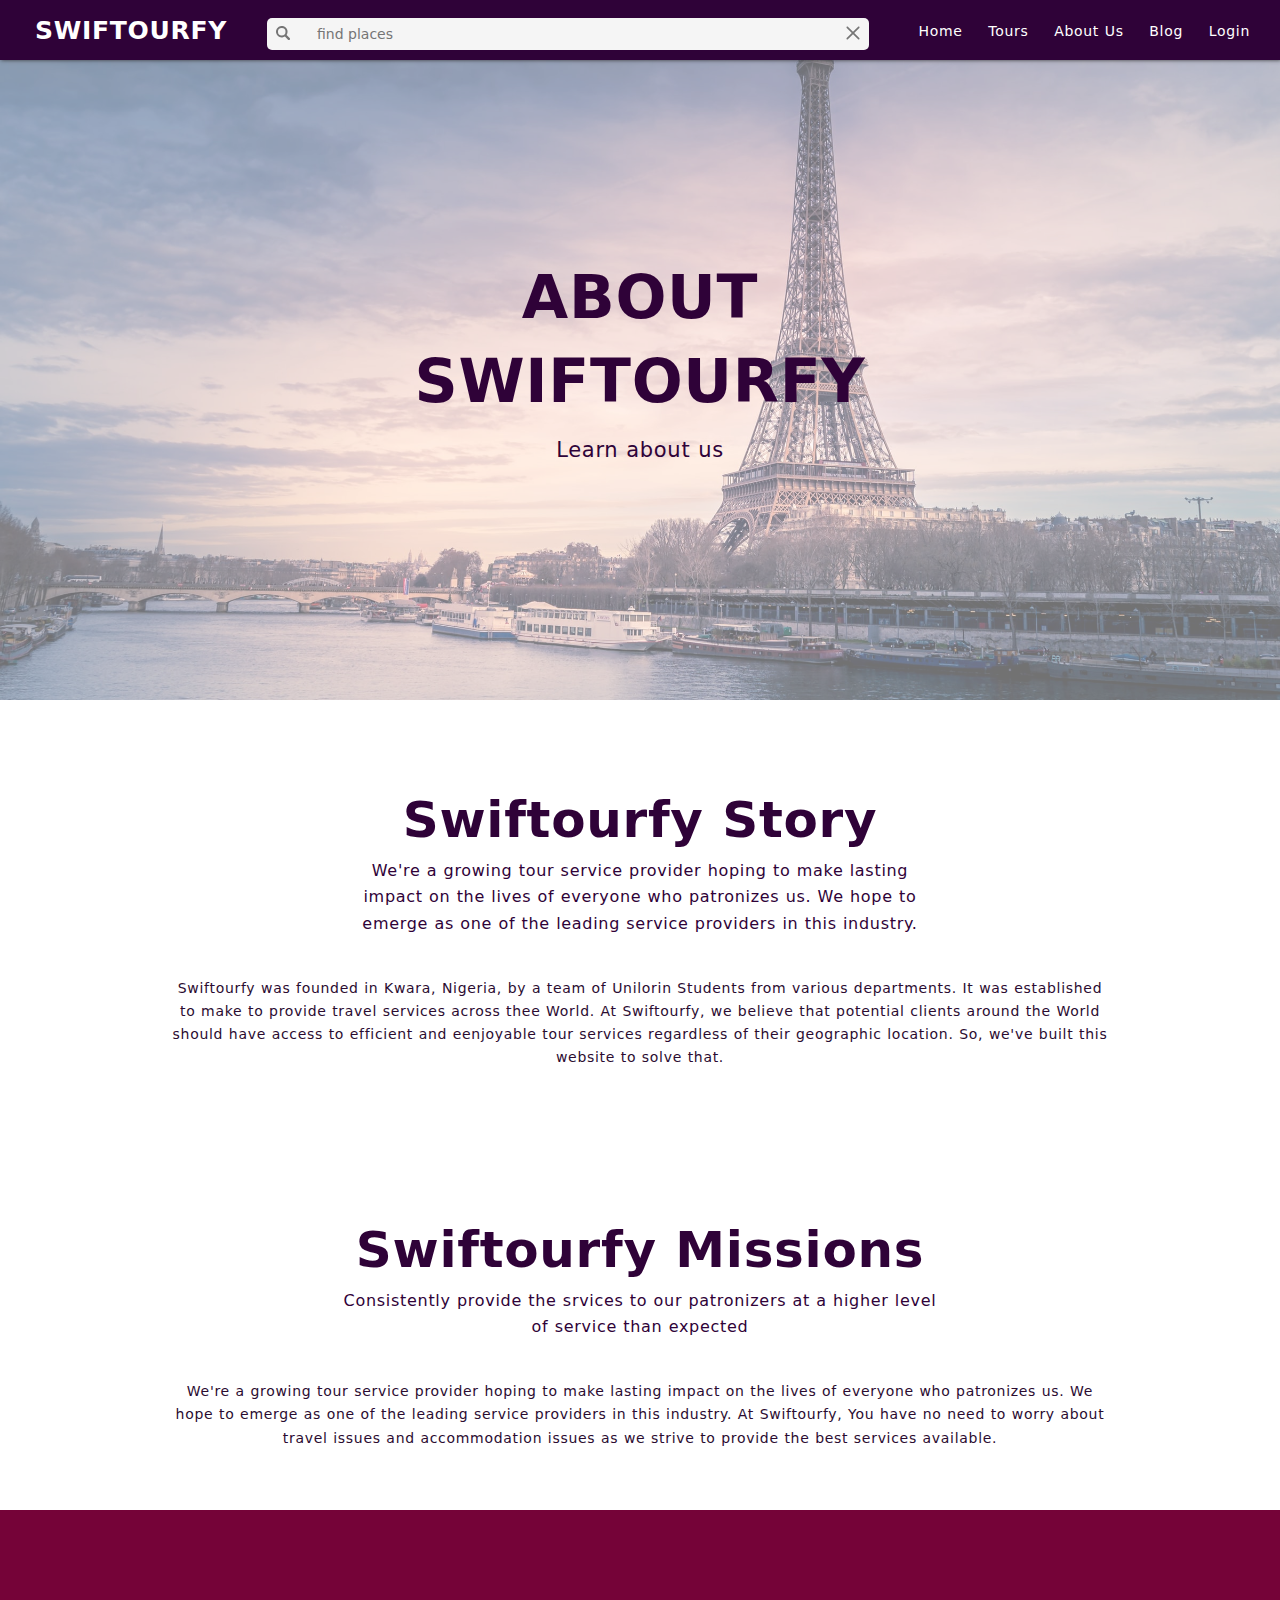
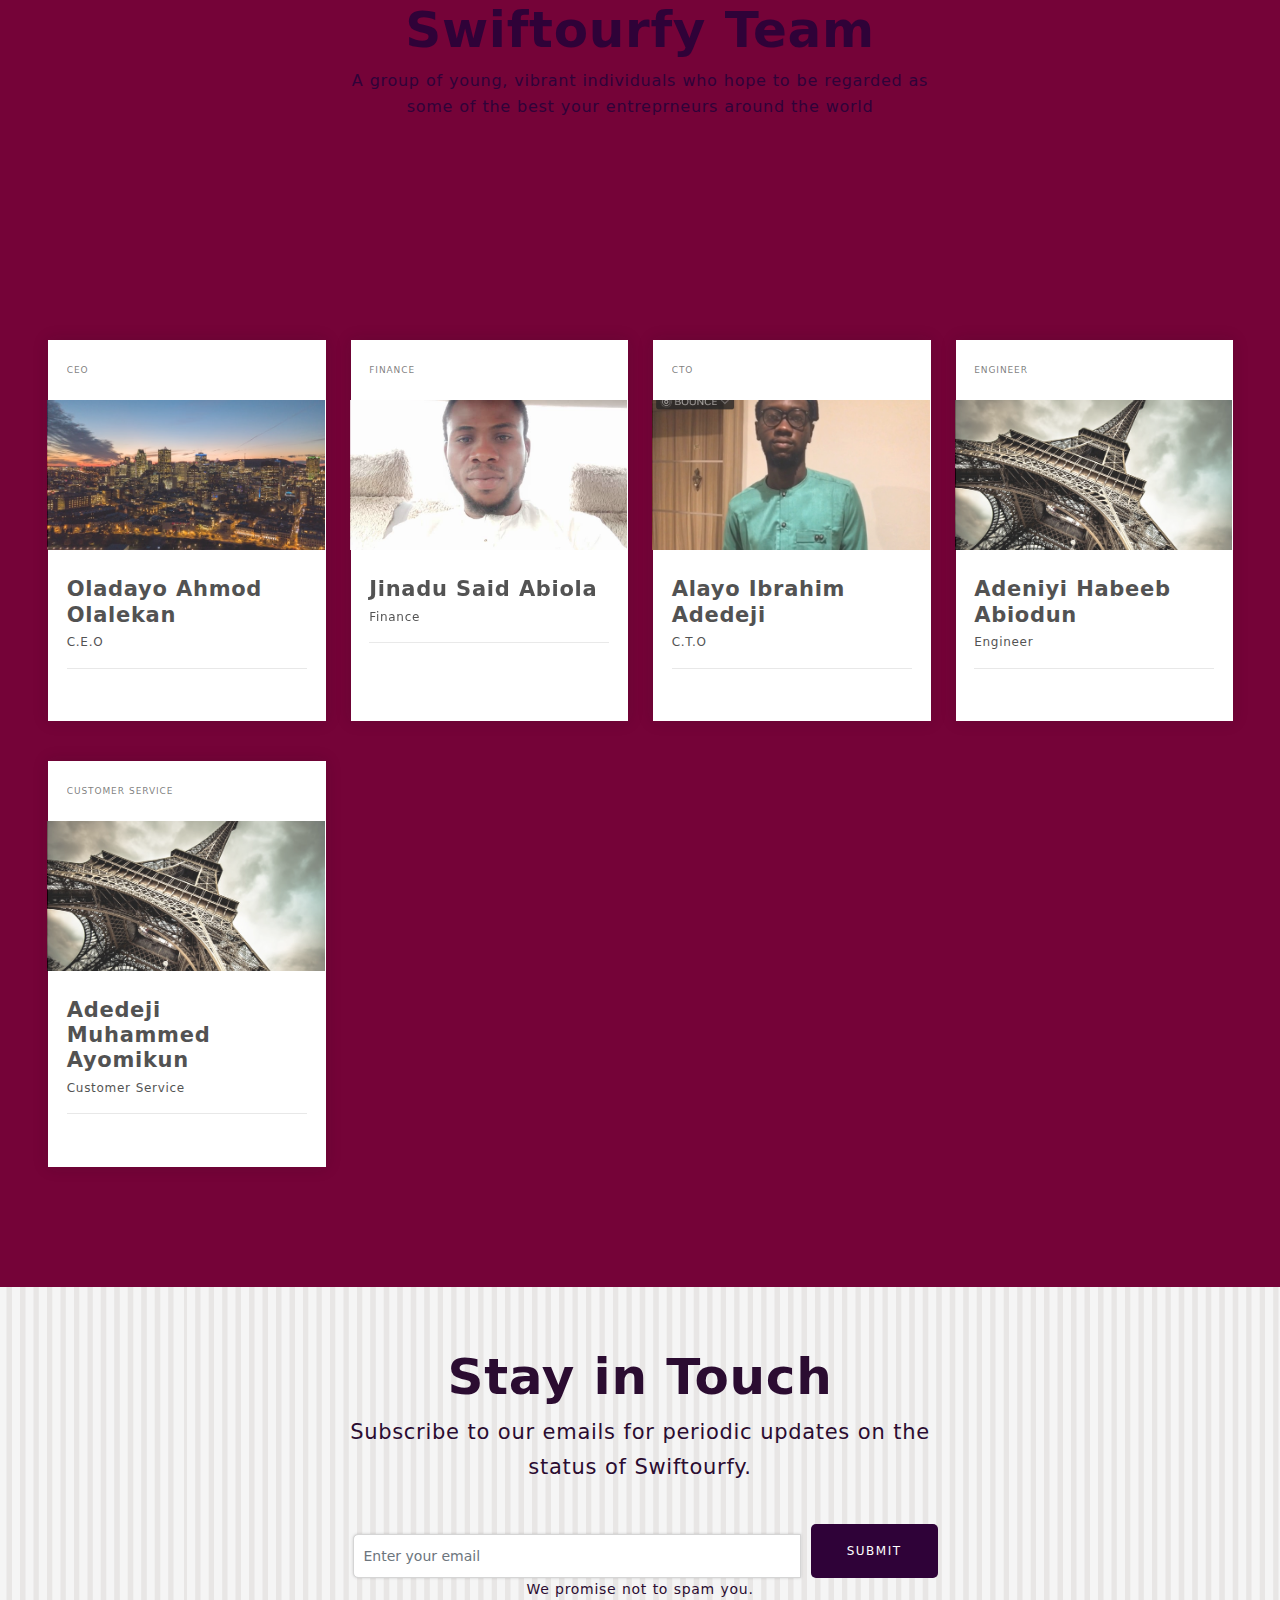
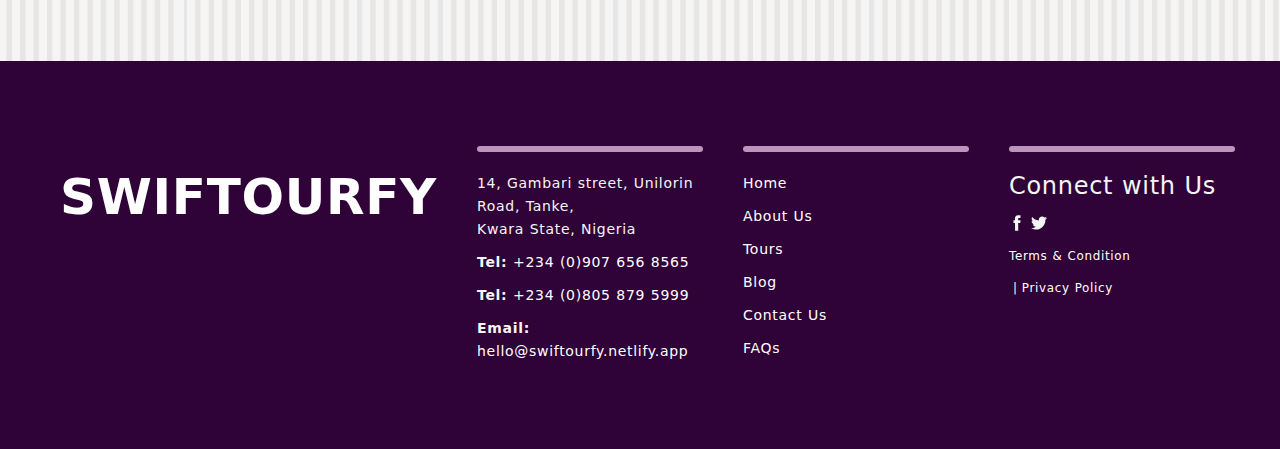
<file: about_us.html>
<!DOCTYPE html>
<html lang="en">
<head>
  <meta charset="UTF-8">
  <meta http-equiv="X-UA-Compatible" content="IE=edge">
  <meta name="viewport" content="width=device-width, initial-scale=1.0">
  <link rel="stylesheet" href="css/base.min.css">
  <!-- <link rel="stylesheet" href="css/bootstrap.min.css"> -->
  <link rel="stylesheet" href="css/styles.css">
  <title>About us</title>
</head>
<body>
  <header role="banner" class="main-header">
    <div class="navbar-container">
      <div class="navbar-group navbar-group-left">
        <div class="logo">
          <a class="logo-name" href="index.html">SWIFTOURFY</a>  
        </div>
      </div>
      <!-- <div class="navbar_group navbar_group_center"> -->
        <div class="nav-search-box">
          <form class="nav-search-form">
            <input class="nav-search-input"  placeholder="find places">
            <button class="nav-search-btn nav-search-submit " type="submit">
              <svg class="cust-icon icon-xs" xmlns="http://www.w3.org/2000/svg" viewBox="0 0 60 60">
                  <path class="cls-1" d="M58.53,51.44l-13-13c-.07-.07-.15-.12-.22-.18a24.68,24.68,0,1,0-7.05,7c.06.07.11.15.18.22l13,13a5,5,0,1,0,7.09-7.09ZM24.67,40.78A16.12,16.12,0,1,1,40.78,24.67,16.12,16.12,0,0,1,24.67,40.78Z"></path>
              </svg>
          </button>
          <button class="nav-search-btn nav-search-reset" type="reset">
            <svg class="cust-icon icon-xs" xmlns="http://www.w3.org/2000/svg" viewBox="0 0 64 64">
                <path d="M60.9,3.1L60.9,3.1c-1.5-1.5-4-1.5-5.5,0L32,26.5L8.7,3.1c-1.5-1.5-4-1.5-5.5,0l0,0c-1.5,1.5-1.5,4,0,5.5
                L26.5,32L3.1,55.3c-1.5,1.5-1.5,4,0,5.5l0,0c1.5,1.5,4,1.5,5.5,0L32,37.5l23.3,23.3c1.5,1.5,4,1.5,5.5,0l0,0c1.5-1.5,1.5-4,0-5.5
                L37.5,32L60.9,8.7C62.4,7.2,62.4,4.7,60.9,3.1z"/>
            </svg>
        </button>
          </form>
        </div>
      <!-- </div> -->
      <div class="navbar-group navbar-group-right">
        <div class="navs">
          <ul class="nav-menu">
            <li class="nav-links"> <a href="index.html">Home</a></li>
            <li class="nav-links"><a href="tours.html">Tours</a> </li>
            <!--<li class="nav-links"> <a href="destination.html">Destinations</a></li>--> 
            <li class="nav-links"> <a href="about_us.html">About Us</a> </li>
            <li class="nav-links"> <a href="blog.html">Blog</a> </li>
            <li class="nav-links"> <a href="signin.html">Login</a> </li>
          </ul>
          </ul>
          </ul>
        </div>
        <div class="navbar-consts">
          <div class="control-btns btn-search-trigger">
              <a href="#" class="">
                  <svg class="cust-icon icon-xs" xmlns="http://www.w3.org/2000/svg" viewBox="0 0 60 60">
                      <path class="cls-1" d="M58.53,51.44l-13-13c-.07-.07-.15-.12-.22-.18a24.68,24.68,0,1,0-7.05,7c.06.07.11.15.18.22l13,13a5,5,0,1,0,7.09-7.09ZM24.67,40.78A16.12,16.12,0,1,1,40.78,24.67,16.12,16.12,0,0,1,24.67,40.78Z"/>
                  </svg>
              </a>
          </div>
          <div class="control-btns btn-menu ">
              <a class="primary-nav-trigger" href="#0">
                  <span class="menu-icon"></span>
                  <!-- <span class="menu-text sr-only">Menu</span> -->
              </a>
          </div>
      </div>
      </div>
    </div>
  </header>
  <section class="hero-area main-hero" style="background-image: url(img/banners/hero-5.jpg);">
    <div class="container">
        <div class="banner-content">
            <div class="hero-intro-msg centered">
                <h1 class="hero-title">
                  ABout Swiftourfy
                </h1>
                <p class="hero-subtitle">Learn about us</p>
            </div>
        </div>
    </div>
  </section>
  <main class="main-content">
    <section class="faq section-block">
      <div class="container narrow-container section-wrapper">
        <div class=" section-header text-center">
          <h2 class="big-section-title primary-color"> Swiftourfy Story</h2>
          <p class="subtitle primary-color">We're a growing tour service provider hoping to make lasting impact on the lives of everyone who patronizes us. We hope to emerge as one of the leading service providers in this industry.</p>
        </div>

        <div class=" section-daetails text-center">
          <p class="  ">Swiftourfy was founded in Kwara, Nigeria, by a team of Unilorin Students from various departments. It was established to make to provide travel services across thee World. At Swiftourfy, we believe that potential clients around the World should have access to efficient and eenjoyable tour services regardless of their geographic location. So, we've built this website to solve that.</p>
        </div>
        
      </div>

      <!-- <div class="alt-bg bg-primary-color"></div> -->
    </section>

    <section class="faq section-block">
      <div class="container narrow-container section-wrapper">
        <div class=" section-header text-center">
          <h2 class="big-section-title primary-color"> Swiftourfy Missions</h2>
          <p class="subtitle primary-color">Consistently provide the srvices to our patronizers at a higher level of service than expected</p>
        </div>

        <div class=" section-daetails text-center">
          <p class="  ">We're a growing tour service provider hoping to make lasting impact on the lives of everyone who patronizes us. 
            We hope to emerge as one of the leading service providers in this industry. At Swiftourfy, You have no need to worry about travel issues and accommodation issues as we strive to provide the best services available.  </p>
        </div>
        
      </div>

      <!-- <div class="alt-bg bg-primary-color"></div> -->
    </section>

    <section class="faq section-block  bg-tertiary-color">
      <div class="container narrow-container section-wrapper">
        <div class=" section-header text-center">
          <h2 class="big-section-title primary-color"> Swiftourfy Team</h2>
          <p class="subtitle primary-color">A group of young, vibrant individuals who hope to be regarded as some of the best your entreprneurs around the world</p>
        </div>      
      </div>
      <section class="section-block">
        <div class="section-wrapper">
  
          <div class="content-inner">
            <div class="card-list row">
              <article class="tour-card ">
                <div class="tour-card-wrapper bg-white">
                  <header class="tour-card-hd">
                    <div class="tour-card-meta meta-type">
                      <span class="tour-program-type" title="London">
                          CEO
                      </span>
                    </div>
                  </header>
                  <a href="" class="tour-card-banner">
                    <div class="tour-card-img" style="background-image: url(./img/banners/tour-img2.jpg);">
                    </div>
                    <div class="card-gradient"></div>
                  </a>
                  <div class="tour-card-bd">
                      <div class="tour-support-info info-list-item tour-item-info">
                          <div class="info-container flex-content">
                              <div class="">
                                  <h4 class="info-item-title font-lg">Oladayo Ahmod Olalekan</h4>
                                  <p>C.E.O</p>
                              </div>
                          </div>
                      </div>
                  </div>
                </div>
              </article>
              <article class="tour-card ">
                <div class="tour-card-wrapper bg-white">
                  <header class="tour-card-hd">
                    <div class="tour-card-meta meta-type">
                      <span class="tour-program-type" title="London">
                          Finance
                      </span>
                    </div>
                  </header>
                  <a href="#" class="tour-card-banner">
                    <div class="tour-card-img" style="background-image: url(./img/said.jpeg);">
                    </div>
                    <div class="card-gradient"></div>
                  </a>
                  <div class="tour-card-bd">
                      <div class="tour-support-info info-list-item tour-item-info">
  
                          <div class="info-container flex-content">
                              <div class="">
                                  <h4 class="info-item-title font-lg">Jinadu Said Abiola</h4>
                                  <p> Finance</p>
                              </div>
                          </div>
                      </div>
                  </div>
                </div>
              </article>
              <article class="tour-card ">
                <div class="tour-card-wrapper bg-white">
                  <header class="tour-card-hd">
                    <div class="tour-card-meta meta-type">
                      <span class="tour-program-type" title="London">
                          CTO
                      </span>
                    </div>
                  </header>
                  <a href="#" class="tour-card-banner">
                    <div class="tour-card-img" style="background-image: url(./img/ibrahim.jpg);">
                    </div>
                    <div class="card-gradient"></div>
                  </a>
                  <div class="tour-card-bd">
                      <div class="tour-support-info info-list-item tour-item-info">
  
                          <div class="info-container flex-content">
                              <div class="">
                                  <h4 class="info-item-title font-lg">Alayo Ibrahim Adedeji</h4>
                                  <p>C.T.O</p>
                              </div>
                          </div>
                      </div>
                  </div>
                </div>
              </article>
              <article class="tour-card ">
                <div class="tour-card-wrapper bg-white">
                  <header class="tour-card-hd">
                    <div class="tour-card-meta meta-type">
                      <span class="tour-program-type" title="London">
                          Engineer
                      </span>
                    </div>
                  </header>
                  <a href="#" class="tour-card-banner">
                    <div class="tour-card-img" style="background-image: url(./img/banners/tour-img4.jpg);">
                    </div>
                    <div class="card-gradient"></div>
                  </a>
                  <div class="tour-card-bd">
                      <div class="tour-support-info info-list-item tour-item-info">
  
                          <div class="info-container flex-content">
                              <div class="">
                                  <h4 class="info-item-title font-lg">Adeniyi Habeeb Abiodun</h4>
                                  <p>Engineer</p>
                              </div>
                          </div>
                      </div>
                  </div>
                </div>
              </article>
              <article class="tour-card ">
                <div class="tour-card-wrapper bg-white">
                  <header class="tour-card-hd">
                    <div class="tour-card-meta meta-type">
                      <span class="tour-program-type" title="London">
                          Customer Service
                      </span>
                    </div>
                  </header>
                  <a href="#" class="tour-card-banner">
                    <div class="tour-card-img" style="background-image: url(./img/banners/tour-img4.jpg);">
                    </div>
                    <div class="card-gradient"></div>
                  </a>
                  <div class="tour-card-bd">
                      <div class="tour-support-info info-list-item tour-item-info">
  
                          <div class="info-container flex-content">
                              <div class="">
                                  <h4 class="info-item-title font-lg">Adedeji Muhammed Ayomikun</h4>
                                  <p>Customer Service</p>
                              </div>
                          </div>
                      </div>
                  </div>
                </div>
              </article>
             
            </div>
          </div>
        </div>
      </section>

      <!-- <div class="alt-bg "></div> -->
    </section>

    <section class="section-block bg_strips bg-off-white">
      <div class="container section-wrapper">
        <div class="section-header text-center">
          <h1 class="color-primary big-section-title">Stay in Touch</h1>
          <p class="subtitle font-lg">Subscribe to our emails for periodic updates on the status of Swiftourfy.</p>
        </div>

        <div class="row row-center">
            <div class="col-sm-offset-3 col-sm-6">
                <div class="text-center">
                    <form action="">
                        <div class="input-group">
                            <input type="email" class="form-control" placeholder="Enter your email">
                            <span class="input-group-btn">
                                <button type="submit" class="btn btn-primary">
                                    Submit
                                </button>
                            </span>
                        </div>
                        <p class="help-block color-black">We promise not to spam you.</p>
                    </form>
                </div>
            </div>
        </div>
      </div>
    </section>
  </main>
  <footer class="bg-primary-color" role="contentinfo">
    <div class="container">
        <div class="flex-row">
            <article class="foot-block">
                <div class="wrapper">
                    <div class="brand-image">
                      <div class="logo">
                        <a class="logo-name logo-link color-white" href="index.html">SWIFTOURFY</a>  
                      </div>
                    </div>
                </div>
            </article>
            <article class="foot-block">
                <div class="wrapper">
                    <div class="div-bar"></div>
                    <address>
                        <p>14, Gambari street, Unilorin Road, Tanke,  <br> Kwara State, Nigeria</p>
                    </address>
                    <ul>
                        <li>
                            <span class="font-bold">Tel:</span>
                            <a href="tel:+2348054628794">+234 (0)907 656 8565</a>
                        </li>
                        <li>
                           <span class="font-bold">Tel:</span>
                            <a href="tel:+2348056565999">+234 (0)805 879 5999</a>
                        </li>
                        <li>
                            <span class="font-bold">Email:</span>
                            <a href="mailto:dejalayo.com">hello@swiftourfy.netlify.app</a>
                        </li>
                    </ul>
                </div>
            </article>
            <article class="foot-block">
                <div class="wrapper">
                    <div class="div-bar"></div>
                    <ul class="footer_links">
                        <li><a href="index.html">Home</a></li>
                        <li><a href="about_us.html">About Us</a></li>
                        <li><a href="tours.html">Tours</a></li>
                        <!-- <li><a href="destination.html">Destinations</a></li> -->
                        <li><a href="blog.html">Blog</a></li> 
                        <li><a href="contact_us.html">Contact Us</a></li>
                        <li><a href="faq.html">FAQs</a></li>
                    </ul>
                </div>
            </article>
            <article class="foot-block">
                <div class="wrapper">
                    <div class="div-bar"></div>
                    <h4 class="title">Connect with Us</h4>
                    <div class="social_links">
                        <a href="https://facebook.com/dejalayo" class="link_item">
                            <svg xmlns="http://www.w3.org/2000/svg" class="cust-icon" viewBox="0 0 64 64">
                                <path d="M45.1,31.8l-8.4,0.1L37,62.6l-12.7,0.1L24,32l-6,0.1l-0.1-10.8l6-0.1l-0.1-7c-0.1-5,2.2-12.8,12.7-13l9.4-0.1L46,11.7l-6.8,0.1c-1.1,0-2.7,0.6-2.7,3l0.1,6.4l9.5-0.1L45.1,31.8z M45.1,31.8"/>
                            </svg>
                        </a>
                        <a href="https://twitter.com/dejalayo" class="link_item">
                            <svg xmlns="http://www.w3.org/2000/svg" class="cust-icon" viewBox="0 0 64 64">
                                <path d="M64,12.2c-2.4,1-4.9,1.8-7.5,2.1c2.7-1.6,4.8-4.2,5.8-7.3c-2.5,1.5-5.3,2.6-8.3,3.2C51.5,7.6,48.1,6,44.3,6c-7.3,0-13.1,5.9-13.1,13.1c0,1,0.1,2,0.3,3C20.6,21.6,10.9,16.3,4.5,8.4c-1.1,1.9-1.8,4.2-1.8,6.6c0,4.6,2.3,8.6,5.8,10.9c-2.2-0.1-4.2-0.7-5.9-1.6c0,0.1,0,0.1,0,0.2c0,6.4,4.5,11.7,10.5,12.9c-1.1,0.3-2.3,0.5-3.5,0.5c-0.8,0-1.7-0.1-2.5-0.2c1.7,5.2,6.5,9,12.3,9.1C15,50.2,9.3,52.3,3.1,52.3c-1.1,0-2.1-0.1-3.1-0.2C5.8,55.8,12.7,58,20.1,58c24.1,0,37.4-20,37.4-37.4c0-0.6,0-1.1,0-1.7C60,17.1,62.2,14.8,64,12.2L64,12.2z M64,12.2"/>
                            </svg>
                        </a>
                    </div>
                    <ul class="footer_links last">
                        <li><a href="terms.html">Terms & Condition</a></li>
                        <li><a href="privacy_policy.html">Privacy Policy</a></li>
                    </ul>
                    <!--<p class="licensing color-grey">&copy;Swiftourfy. Website designed by <br> <a href="twitter.com/cayhlebs" class="color-grey">12px Creatives.</a> All rights reserved.</p>-->
                </div>
            </article>
        </div>
    </div>
  </footer>

    <script src="js/jquery-3.6.0.min.map"></script>
    <script src="js/jquery-2.1.4.js"></script>
    <script src="js/base.min.js"></script>
    <script src="js/bootstrap.min.js"></script>
    <script src="js/main.js"></script>
</body>
</html>
</file>
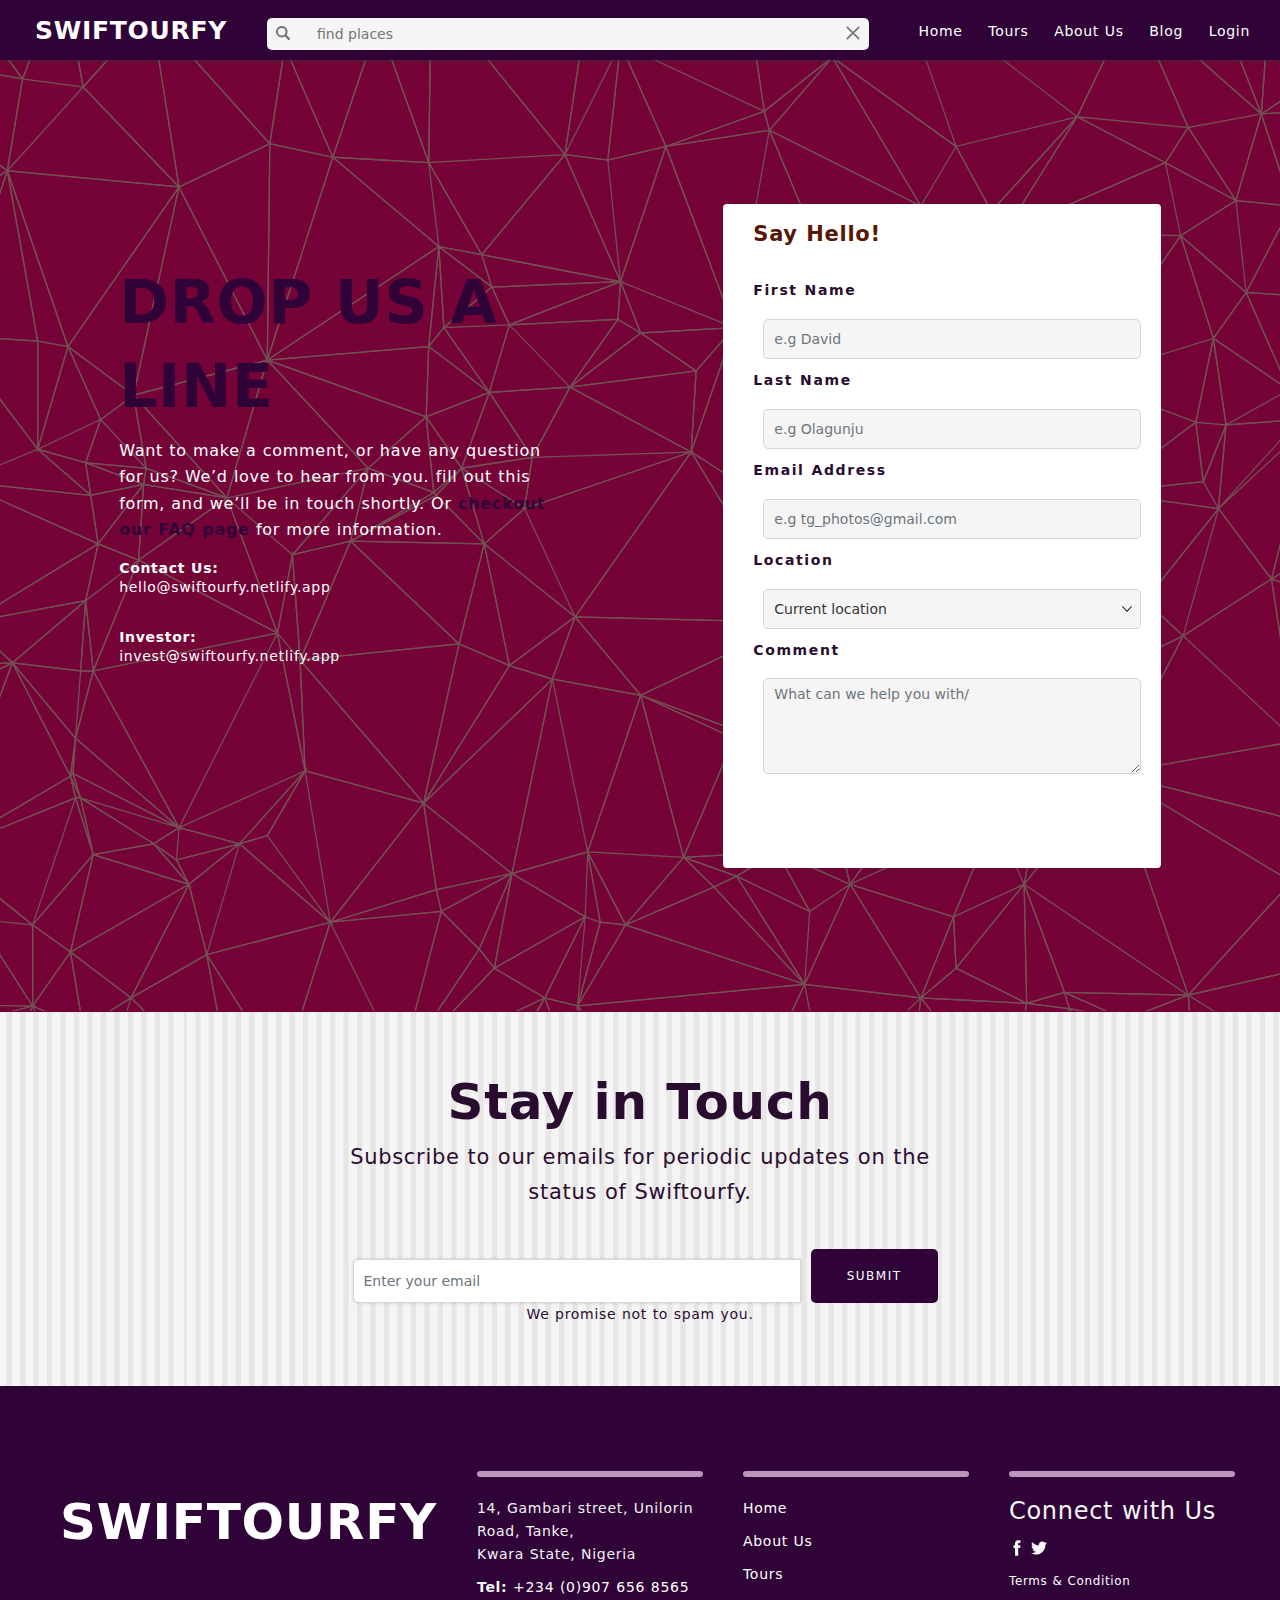
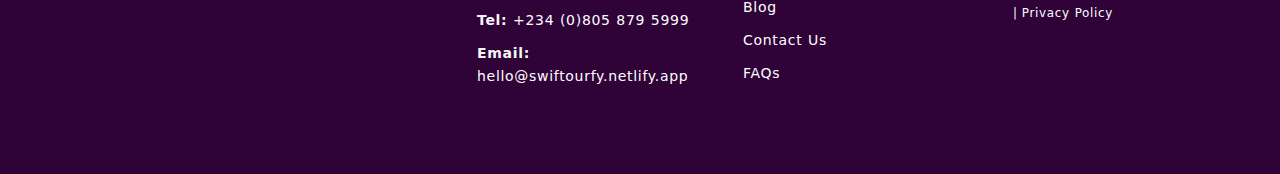
<file: contact_us.html>
<!DOCTYPE html>
<html lang="en">
<head>
  <meta charset="UTF-8">
  <meta http-equiv="X-UA-Compatible" content="IE=edge">
  <meta name="viewport" content="width=device-width, initial-scale=1.0">
  <link rel="stylesheet" href="css/base.min.css">
  <link rel="stylesheet" href="css/styles.css">
  <title>Document</title>
</head>
<body>
  <header role="banner" class="main-header">
    <div class="navbar-container">
      <div class="navbar-group navbar-group-left">
        <div class="logo">
          <a class="logo-name" href="index.html">SWIFTOURFY</a>  
        </div>
      </div>
      <!-- <div class="navbar_group navbar_group_center"> -->
        <div class="nav-search-box">
          <form class="nav-search-form">
            <input class="nav-search-input"  placeholder="find places">
            <button class="nav-search-btn nav-search-submit " type="submit">
              <svg class="cust-icon icon-xs" xmlns="http://www.w3.org/2000/svg" viewBox="0 0 60 60">
                  <path class="cls-1" d="M58.53,51.44l-13-13c-.07-.07-.15-.12-.22-.18a24.68,24.68,0,1,0-7.05,7c.06.07.11.15.18.22l13,13a5,5,0,1,0,7.09-7.09ZM24.67,40.78A16.12,16.12,0,1,1,40.78,24.67,16.12,16.12,0,0,1,24.67,40.78Z"></path>
              </svg>
          </button>
          <button class="nav-search-btn nav-search-reset" type="reset">
            <svg class="cust-icon icon-xs" xmlns="http://www.w3.org/2000/svg" viewBox="0 0 64 64">
                <path d="M60.9,3.1L60.9,3.1c-1.5-1.5-4-1.5-5.5,0L32,26.5L8.7,3.1c-1.5-1.5-4-1.5-5.5,0l0,0c-1.5,1.5-1.5,4,0,5.5
                L26.5,32L3.1,55.3c-1.5,1.5-1.5,4,0,5.5l0,0c1.5,1.5,4,1.5,5.5,0L32,37.5l23.3,23.3c1.5,1.5,4,1.5,5.5,0l0,0c1.5-1.5,1.5-4,0-5.5
                L37.5,32L60.9,8.7C62.4,7.2,62.4,4.7,60.9,3.1z"/>
            </svg>
        </button>
          </form>
        </div>
      <!-- </div> -->
      <div class="navbar-group navbar-group-right">
        <div class="navs">
          <ul class="nav-menu">
            <li class="nav-links"> <a href="index.html">Home</a></li>
            <li class="nav-links"><a href="tours.html">Tours</a> </li>
            <!--<li class="nav-links"> <a href="destination.html">Destinations</a></li>-->
            <li class="nav-links"> <a href="about_us.html">About Us</a> </li>
            <li class="nav-links"> <a href="blog.html">Blog</a> </li>
            <li class="nav-links"> <a href="signin.html">Login</a> </li>
          </ul>
          </ul>
          </ul>
        </div>
        <div class="navbar-consts">
          <div class="control-btns btn-search-trigger">
              <a href="#" class="">
                  <svg class="cust-icon icon-xs" xmlns="http://www.w3.org/2000/svg" viewBox="0 0 60 60">
                      <path class="cls-1" d="M58.53,51.44l-13-13c-.07-.07-.15-.12-.22-.18a24.68,24.68,0,1,0-7.05,7c.06.07.11.15.18.22l13,13a5,5,0,1,0,7.09-7.09ZM24.67,40.78A16.12,16.12,0,1,1,40.78,24.67,16.12,16.12,0,0,1,24.67,40.78Z"/>
                  </svg>
              </a>
          </div>
          <div class="control-btns btn-menu ">
              <a class="primary-nav-trigger" href="#0">
                  <span class="menu-icon"></span>
                  <!-- <span class="menu-text sr-only">Menu</span> -->
              </a>
          </div>
      </div>
      </div>
    </div>
  </header>
  <main class="main-content contact-us">
    <section class="section-block bg-tertiary-color bg-polygons">
      <div class="container">
        <div class="banner-content">
        <div class="hero-split">
            <div class="split-content-area banner-caption">
                <h1 class="hero-title primary-color ">Drop us a line</h1>
                <p class="subtitle color-white">Want to make a comment, or have any question for us? We’d love to hear from you. 
                  fill out this form, and we’ll be in touch shortly. Or <strong><a href="faq.html" class="primary-color">checkout our FAQ page</a></strong> for more information.</p>

                <div class="data-item color-white">
                    <span class="data-label font-bold">Contact Us:</span>
                    <span class="data-value"><a class="color-white" href="mailto:hello@swiftourfy.netlify.app">hello@swiftourfy.netlify.app</a></span>
                </div>

                <div class="data-item color-white">
                    <span class="data-label font-bold">Investor:</span>
                    <span class="data-value">
                    <a class="color-white" href="mailto:invest@swiftourfy.netlify.app">invest@swiftourfy.netlify.app</a></span>
                </div>
            </div>
            <div class="split-form-area">
                <div class="block-panel bg-white">
                    <header class="block-header">
                        <h2 class="color-inverse pane-title">Say Hello!</h2>
                    </header>
                    <div class="content-inner">
                        <form action="">
                            <div class="form-horizontal">
                                <div class="form-group ">
                                    <label class="control-label required">
                                        First Name 
                                    </label>
                                    <input type="text" class="input_filled form-control" placeholder="e.g David">
                                </div>
                                <div class="form-group">
                                    <label class="control-label required">
                                        Last Name 
                                    </label>
                                    <input type="text" class="input_filled form-control" placeholder="e.g Olagunju">
                                </div>
                            </div>
                            <div class="form-group">
                                <label class="control-label required">
                                    Email Address
                                </label>
                                <input type="email" class="input_filled form-control" placeholder="e.g tg_photos@gmail.com">
                            </div>
                            <div class="form-horizontal">
                                <div class="form-group ">
                                    <label class="control-label">
                                        Location
                                    </label>
                                    <select class="input_filled form-control">
                                        <option>Current location</option>
                                        <option>Lagos</option>
                                        <option>FCT</option>
                                        <option>Kaduna</option>
                                        <option>Oyo</option>
                                        <option>Kogi</option>
                                        <option>Sokoto</option>
                                        <option>Kano</option>
                                        <option>Delta</option>
                                        <option>Kwara</option>
                                        <option>Osun</option>
                                        <option>Ondo</option>
                                        <option>Benin</option>
                                    </select>
                                </div>
                            </div>
                            <div class="form-group">
                                <label class="control-label required">
                                    Comment
                                </label>
                                <textarea rows="5" class="input_filled form-control" placeholder="What can we help you with/"></textarea>
                            </div>

                            <div class="section_cto">
                                <button type="submit" class="btn btn-inverse">Send Message</button>
                            </div>
                        </form>
                    </div>
                </div>
            </div>
        </div>
        </div>
    </div>
    <div class="alt_bg bg-inverse"></div>
    </section>


    <section class="section-block bg_strips bg-off-white subscribe">
      <div class="container section-wrapper">
        <div class="section-header text-center">
          <h1 class="color-primary big-section-title">Stay in Touch</h1>
          <p class="subtitle font-lg">Subscribe to our emails for periodic updates on the status of Swiftourfy.</p>
        </div>

        <div class="row row-center">
            <div class="col-sm-offset-3 col-sm-6">
                <div class="text-center">
                    <form action="">
                        <div class="input-group">
                            <input type="email" class="form-control" placeholder="Enter your email">
                            <span class="input-group-btn">
                                <button type="submit" class="btn btn-primary">
                                    Submit
                                </button>
                            </span>
                        </div>
                        <p class="help-block color-black">We promise not to spam you.</p>
                    </form>
                </div>
            </div>
        </div>
      </div>
    </section>
  </main>
  <footer class="bg-primary-color" role="contentinfo">
    <div class="container">
        <div class="flex-row">
            <article class="foot-block">
                <div class="wrapper">
                    <div class="brand-image">
                      <div class="logo">
                        <a class="logo-name logo-link color-white" href="index.html">SWIFTOURFY</a>  
                      </div>
                    </div>
                </div>
            </article>
            <article class="foot-block">
                <div class="wrapper">
                    <div class="div-bar"></div>
                    <address>
                        <p>14, Gambari street, Unilorin Road, Tanke,  <br> Kwara State, Nigeria</p>
                    </address>
                    <ul>
                        <li>
                            <span class="font-bold">Tel:</span>
                            <a href="tel:+2348054628794">+234 (0)907 656 8565</a>
                        </li>
                        <li>
                           <span class="font-bold">Tel:</span>
                            <a href="tel:+2348056565999">+234 (0)805 879 5999</a>
                        </li>
                        <li>
                            <span class="font-bold">Email:</span>
                            <a href="mailto:dejalayo.com">hello@swiftourfy.netlify.app</a>
                        </li>
                    </ul>
                </div>
            </article>
            <article class="foot-block">
                <div class="wrapper">
                    <div class="div-bar"></div>
                    <ul class="footer_links">
                        <li><a href="index.html">Home</a></li>
                        <li><a href="about_us.html">About Us</a></li>
                        <li><a href="tours.html">Tours</a></li>
                        <!--<li><a href="destination.html">Destinations</a></li>-->
                        <li><a href="blog.html">Blog</a></li> 
                        <li><a href="contact_us.html">Contact Us</a></li>
                        <li><a href="faq.html">FAQs</a></li>
                    </ul>
                </div>
            </article>
            <article class="foot-block">
                <div class="wrapper">
                    <div class="div-bar"></div>
                    <h4 class="title">Connect with Us</h4>
                    <div class="social_links">
                        <a href="https://facebook.com/dejalayo" class="link_item">
                            <svg xmlns="http://www.w3.org/2000/svg" class="cust-icon" viewBox="0 0 64 64">
                                <path d="M45.1,31.8l-8.4,0.1L37,62.6l-12.7,0.1L24,32l-6,0.1l-0.1-10.8l6-0.1l-0.1-7c-0.1-5,2.2-12.8,12.7-13l9.4-0.1L46,11.7l-6.8,0.1c-1.1,0-2.7,0.6-2.7,3l0.1,6.4l9.5-0.1L45.1,31.8z M45.1,31.8"/>
                            </svg>
                        </a>
                        <a href="https://twitter.com/dejalayo" class="link_item">
                            <svg xmlns="http://www.w3.org/2000/svg" class="cust-icon" viewBox="0 0 64 64">
                                <path d="M64,12.2c-2.4,1-4.9,1.8-7.5,2.1c2.7-1.6,4.8-4.2,5.8-7.3c-2.5,1.5-5.3,2.6-8.3,3.2C51.5,7.6,48.1,6,44.3,6c-7.3,0-13.1,5.9-13.1,13.1c0,1,0.1,2,0.3,3C20.6,21.6,10.9,16.3,4.5,8.4c-1.1,1.9-1.8,4.2-1.8,6.6c0,4.6,2.3,8.6,5.8,10.9c-2.2-0.1-4.2-0.7-5.9-1.6c0,0.1,0,0.1,0,0.2c0,6.4,4.5,11.7,10.5,12.9c-1.1,0.3-2.3,0.5-3.5,0.5c-0.8,0-1.7-0.1-2.5-0.2c1.7,5.2,6.5,9,12.3,9.1C15,50.2,9.3,52.3,3.1,52.3c-1.1,0-2.1-0.1-3.1-0.2C5.8,55.8,12.7,58,20.1,58c24.1,0,37.4-20,37.4-37.4c0-0.6,0-1.1,0-1.7C60,17.1,62.2,14.8,64,12.2L64,12.2z M64,12.2"/>
                            </svg>
                        </a>
                    </div>
                    <ul class="footer_links last">
                        <li><a href="terms.html">Terms & Condition</a></li>
                        <li><a href="privacy_policy.html">Privacy Policy</a></li>
                    </ul>
                    <!--<p class="licensing color-grey">&copy;Swiftourfy. Website designed by <br> <a href="twitter.com/cayhlebs" class="color-grey">12px Creatives.</a> All rights reserved.</p>-->
                </div>
            </article>
        </div>
    </div>
  </footer>
    <script src="js/jquery-3.6.0.min.map"></script>
    <script src="js/jquery-2.1.4.js"></script>
    <script src="js/base.min.js"></script>
    <script src="js/bootstrap.min.js"></script>
    <script src="js/main.js"></script>
</body>
</html>
</file>
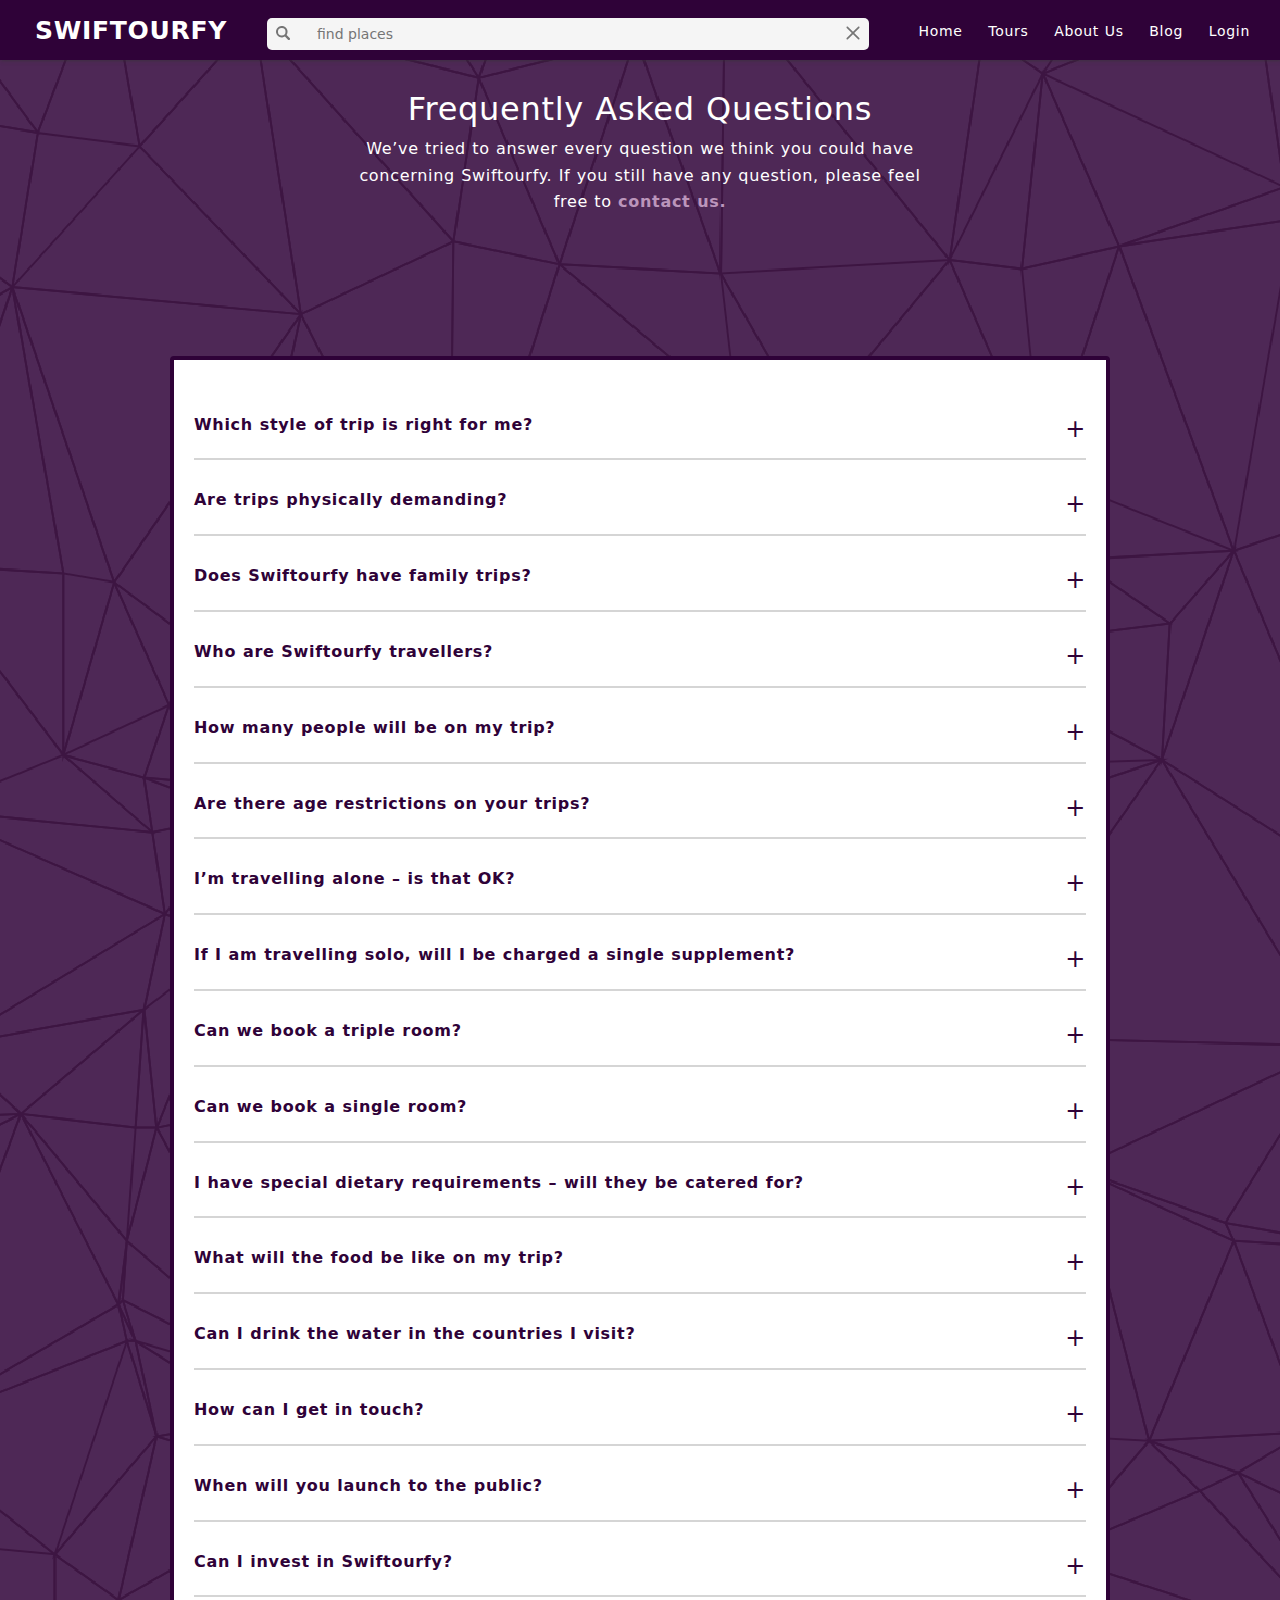
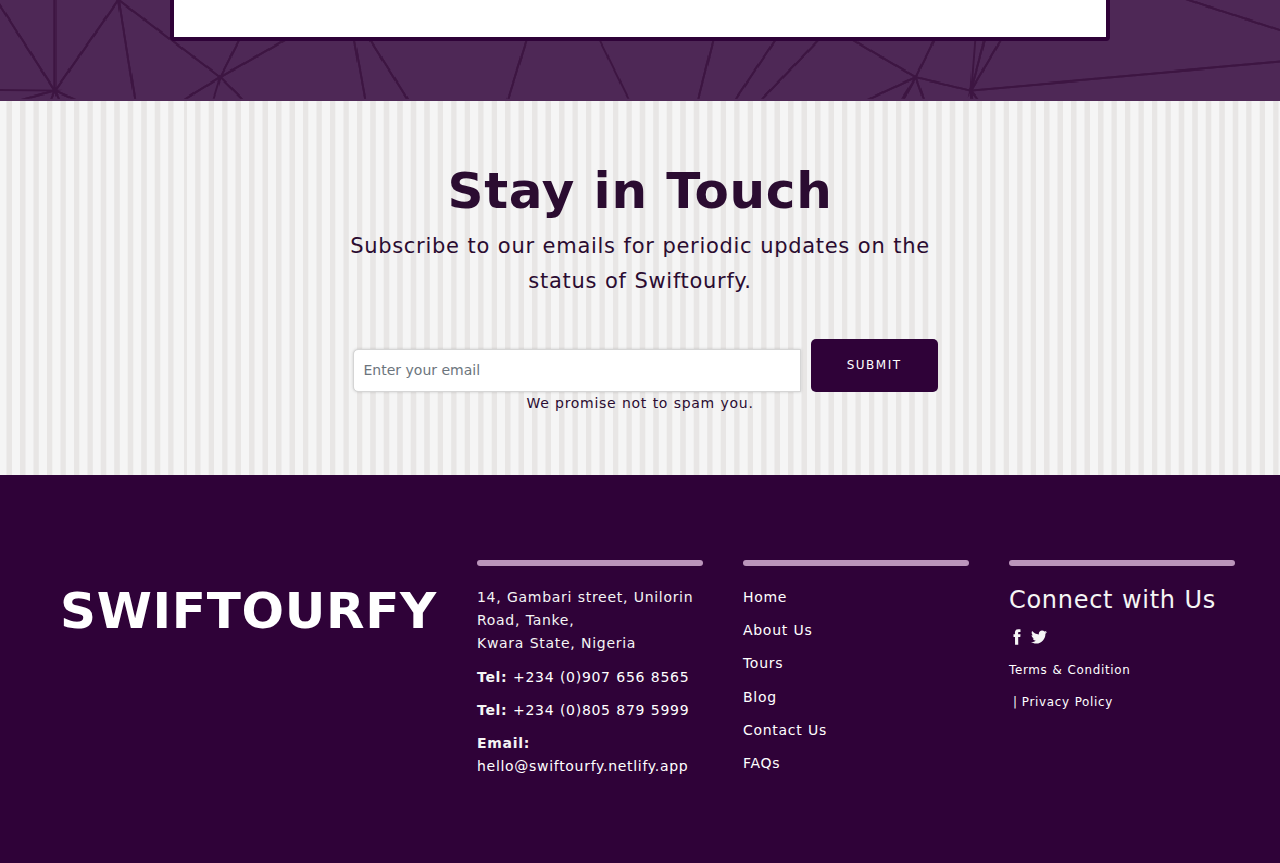
<file: faq.html>
<!DOCTYPE html>
<html lang="en">
<head>
  <meta charset="UTF-8">
  <meta http-equiv="X-UA-Compatible" content="IE=edge">
  <meta name="viewport" content="width=device-width, initial-scale=1.0">
  <link rel="stylesheet" href="css/base.min.css">
  <link rel="stylesheet" href="css/styles.css">
  <title>Document</title>
</head>
<body>
  <header role="banner" class="main-header">
    <div class="navbar-container">
      <div class="navbar-group navbar-group-left">
        <div class="logo">
          <a class="logo-name" href="index.html">SWIFTOURFY</a>  
        </div>
      </div>
      <!-- <div class="navbar_group navbar_group_center"> -->
        <div class="nav-search-box">
          <form class="nav-search-form">
            <input class="nav-search-input"  placeholder="find places">
            <button class="nav-search-btn nav-search-submit " type="submit">
              <svg class="cust-icon icon-xs" xmlns="http://www.w3.org/2000/svg" viewBox="0 0 60 60">
                  <path class="cls-1" d="M58.53,51.44l-13-13c-.07-.07-.15-.12-.22-.18a24.68,24.68,0,1,0-7.05,7c.06.07.11.15.18.22l13,13a5,5,0,1,0,7.09-7.09ZM24.67,40.78A16.12,16.12,0,1,1,40.78,24.67,16.12,16.12,0,0,1,24.67,40.78Z"></path>
              </svg>
          </button>
          <button class="nav-search-btn nav-search-reset" type="reset">
            <svg class="cust-icon icon-xs" xmlns="http://www.w3.org/2000/svg" viewBox="0 0 64 64">
                <path d="M60.9,3.1L60.9,3.1c-1.5-1.5-4-1.5-5.5,0L32,26.5L8.7,3.1c-1.5-1.5-4-1.5-5.5,0l0,0c-1.5,1.5-1.5,4,0,5.5
                L26.5,32L3.1,55.3c-1.5,1.5-1.5,4,0,5.5l0,0c1.5,1.5,4,1.5,5.5,0L32,37.5l23.3,23.3c1.5,1.5,4,1.5,5.5,0l0,0c1.5-1.5,1.5-4,0-5.5
                L37.5,32L60.9,8.7C62.4,7.2,62.4,4.7,60.9,3.1z"/>
            </svg>
        </button>
          </form>
        </div>
      <!-- </div> -->
      <div class="navbar-group navbar-group-right">
        <div class="navs">
          <ul class="nav-menu">
            <li class="nav-links"> <a href="index.html">Home</a></li>
            <li class="nav-links"><a href="tours.html">Tours</a> </li>
            <!--<li class="nav-links"> <a href="destination.html">Destinations</a></li>-->
            <li class="nav-links"> <a href="about_us.html">About Us</a> </li>
            <li class="nav-links"> <a href="blog.html">Blog</a> </li>
            <li class="nav-links"> <a href="signin.html">Login</a> </li>
          </ul>
          </ul>
          </ul>
        </div>
        <div class="navbar-consts">
          <div class="control-btns btn-search-trigger">
              <a href="#" class="">
                  <svg class="cust-icon icon-xs" xmlns="http://www.w3.org/2000/svg" viewBox="0 0 60 60">
                      <path class="cls-1" d="M58.53,51.44l-13-13c-.07-.07-.15-.12-.22-.18a24.68,24.68,0,1,0-7.05,7c.06.07.11.15.18.22l13,13a5,5,0,1,0,7.09-7.09ZM24.67,40.78A16.12,16.12,0,1,1,40.78,24.67,16.12,16.12,0,0,1,24.67,40.78Z"/>
                  </svg>
              </a>
          </div>
          <div class="control-btns btn-menu ">
              <a class="primary-nav-trigger" href="#0">
                  <span class="menu-icon"></span>
                  <!-- <span class="menu-text sr-only">Menu</span> -->
              </a>
          </div>
      </div>
      </div>
    </div>
  </header>
  <main class="main-content">
    <section class="faq section-block bg-polygons">
      <div class="container narrow-container section-wrapper">
        <div class=" section-header text-center">
          <h2 class="section-title color-white">Frequently Asked Questions</h2>
          <p class="subtitle color-white">We’ve tried to answer every question we think you could have concerning Swiftourfy. If you still have any question, please feel free to <strong><a href="contact_us.html" class="secondary-color">contact us.</a></strong></p>
        </div>

        <div class="info-box">
          <section class="info-pane">
            <div class="info-wrapper">
              <div class="panel-group" id="faqs">
               
                <article class="panel panel-opaque faq-questions">
                  <div class="panel-heading">
                    <h4 class="panel-title">
                      <a class="accordion-toggle collapsed" data-toggle="collapse" data-parent="#faqs" href="#ques_1"><span class="title primary-color">Which style of trip is right for me?</span>
                      </a>
                    </h4>
                  </div>
                  <div class="panel-collapse collapse" id="ques_1">
                    <div class="panel-body">
                      <p>Our three styles of travel – Regular, Advanced and VIP – cover a whole gamut of travel experiences. To find out which one has ‘You’ written all over it, visit our trip styles page.
                      </p>
                    </div>
                  </div>
                </article>

                <article class="panel panel-opaque faq_questions">
                  <div class="panel-heading">
                    <h4 class="panel-title">
                        <a class="accordion-toggle collapsed" data-toggle="collapse" data-parent="#faqs" href="#ques_2"><span class="title primary-color">Are trips physically demanding?</span>
                        </a>
                    </h4>
                  </div>
                  <div class="panel-collapse collapse" id="ques_2">
                    <div class="panel-body">
                        <p>Want to lie in a hammock and not move until cocktail hour? We’ve got a trip for that. Want to power up the side of mountain at high altitude? We’ve also got a trip for that. To determine what type of trip suits you best, 
                          each of our trips comes with a Physical Rating to let you know how physically demanding it is… or isn’t. Find out more about ratings.</p>
                    </div>
                  </div>
                </article>

                <article class="panel panel-opaque faq_questions">
                    <div class="panel-heading">
                        <h4 class="panel-title">
                            <a class="accordion-toggle collapsed" data-toggle="collapse" data-parent="#faqs" href="#ques_3"><span class="title primary-color">Does Swiftourfy have family trips?</span>
                            </a>
                        </h4>
                    </div>
                    <div class="panel-collapse collapse" id="ques_3">
                        <div class="panel-body">
                            <p>Swiftourfy offers a wide range of Family Adventures around the globe. The minimum age (for Family trips) varies depending on destination, and Swiftourfy has set minimum ages to ensure that the included activities suit each age range. Additionally,
                               you’ll notice that some of the more adventurous destinations have a higher minimum age. Please click here full details and FAQs associated with our Family Adventures.</p>
                        </div>
                    </div>
                </article>

                <article class="panel panel-opaque faq_questions">
                    <div class="panel-heading">
                        <h4 class="panel-title">
                            <a class="accordion-toggle collapsed" data-toggle="collapse" data-parent="#faqs" href="#ques_4"><span class="title primary-color">Who are Swiftourfy travellers?</span>
                            </a>
                        </h4>
                    </div>
                    <div class="panel-collapse collapse" id="ques_4">
                        <div class="panel-body">
                            <p>Swiftourfy adventures are for travellers with a yearning to get off the beaten track. Whether you’re travelling solo, with a group of friends, or are aged 18 or 70, there is an Swiftourfy adventure to suit your interests and comfort level. Each Swiftourfy adventure has a physical and cultural grading to help you decide if the trip is right for you. No special skills are required for most adventures, just a sense of adventure and a curiosity about the world. Even on our camping adventures no previous experience is required; our tents are easy to set up, even for first-time campers.
                        </div>
                    </div>
                </article>

                <article class="panel panel-opaque faq_questions">
                  <div class="panel-heading">
                      <h4 class="panel-title">
                          <a class="accordion-toggle collapsed" data-toggle="collapse" data-parent="#faqs" href="#ques_5"><span class="title primary-color">How many people will be on my trip?</span>
                          </a>
                      </h4>
                  </div>
                  <div class="panel-collapse collapse" id="ques_5">
                      <div class="panel-body">
                          <p>Good things come in small packages, which is why we keep our group sizes down. This means we’re small enough to remain flexible as we thread our way through communities without intimidating the locals. On most of our trips you’ll be part of an intimate group of 12-16 people, though our group sizes are on average 10 people. 
                            Our Overland trips are in purpose-built vehicles that can carry up to 24 travellers. Group sizes are displayed on each trip’s overview page on our website.</p>
                      </div>
                  </div>
                </article>

                <article class="panel panel-opaque faq_questions">
                    <div class="panel-heading">
                        <h4 class="panel-title">
                            <a class="accordion-toggle collapsed" data-toggle="collapse" data-parent="#faqs" href="#ques_6"><span class="title primary-color">Are there age restrictions on your trips?</span>
                            </a>
                        </h4>
                    </div>
                    <div class="panel-collapse collapse" id="ques_6">
                        <div class="panel-body">
                            <p>For the majority of our trips the minimum age is 15. An adult must accompany all children under the age of 18. Our Overland Adventures have a minimum age of 18. Younger children can join us on our Family trips and Short Break Adventures, but check each trip for its minimum age, which is located on the trip’s overview page on the website.
                              Most of our trips don’t have a maximum age limit, but a Self-Assessment Form is required for all passengers 70 years and over.</p>
                        </div>
                    </div>
                </article>

                <article class="panel panel-opaque faq_questions">
                  <div class="panel-heading">
                      <h4 class="panel-title">
                          <a class="accordion-toggle collapsed" data-toggle="collapse" data-parent="#faqs" href="#ques_7"><span class="title primary-color">I’m travelling alone – is that OK?</span>
                          </a>
                      </h4>
                  </div>
                  <div class="panel-collapse collapse" id="ques_7">
                      <div class="panel-body">
                          <p>
                            This is the beauty of the Swiftourfy style of travel: many of our travellers join because they are travelling solo and want to meet and share experiences with like-minded people. Find out more</p>
                      </div>
                  </div>
                </article>


                <article class="panel panel-opaque faq_questions">
                  <div class="panel-heading">
                      <h4 class="panel-title">
                          <a class="accordion-toggle collapsed" data-toggle="collapse" data-parent="#faqs" href="#ques_8"><span class="title primary-color">If I am travelling solo, will I be charged a single supplement?</span>
                          </a>
                      </h4>
                  </div>
                  <div class="panel-collapse collapse" id="ques_8">
                      <div class="panel-body">
                          <p>
                            As a solo traveller, you will be paired up with another passenger of the same gender as per your passport information. If you’re not comfortable sharing a room with someone of the same gender, you also have the choice to pay for a single supplement (available on the majority of our trips).
                            If you don’t identify with the gender assigned on your passport, please let us know at time of booking and we’ll arrange the rooming configuration accordingly.</p>
                      </div>
                  </div>
                </article>

                <article class="panel panel-opaque faq_questions">
                  <div class="panel-heading">
                      <h4 class="panel-title">
                          <a class="accordion-toggle collapsed" data-toggle="collapse" data-parent="#faqs" href="#ques_9"><span class="title primary-color">Can we book a triple room?</span>
                          </a>
                      </h4>
                  </div>
                  <div class="panel-collapse collapse" id="ques_9">
                      <div class="panel-body">
                          <p>
                            Depending on the trip style you choose, our trips are organised on a twin, triple or multishare basis. 
                            As our bookings are made well in advance, individual room requests can’t be guaranteed.</p>
                      </div>
                  </div>
                </article>

                <article class="panel panel-opaque faq_questions">
                  <div class="panel-heading">
                      <h4 class="panel-title">
                          <a class="accordion-toggle collapsed" data-toggle="collapse" data-parent="#faqs" href="#ques_10"><span class="title primary-color">Can we book a single room?</span>
                          </a>
                      </h4>
                  </div>
                  <div class="panel-collapse collapse" id="ques_10">
                      <div class="panel-body">
                          <p>
                            You can book pre and post accommodation on a single basis; however, throughout your 
                            Swiftourfy trip, rooming is organised on a twin-share basis. Some trips do have a single supplement available – check a 
                            trip’s overview page on our website, or their Trip Notes, to see whether a single supplement is offered. If so, 
                            please request this at the time of booking.</p>
                      </div>
                  </div>
                </article>

                <article class="panel panel-opaque faq_questions">
                  <div class="panel-heading">
                      <h4 class="panel-title">
                          <a class="accordion-toggle collapsed" data-toggle="collapse" data-parent="#faqs" href="#ques_11"><span class="title primary-color">I have special dietary requirements – will they be catered for?</span>
                          </a>
                      </h4>
                  </div>
                  <div class="panel-collapse collapse" id="ques_11">
                      <div class="panel-body">
                          <p>
                            We will try our very hardest to accommodate all dietary requirements but in some out-of-the-way places it can be very difficult to guarantee. We will let you know if there are places on your itinerary where this is the case. Please let us know at the time of booking of any 
                            food requirements or allergies and we’ll pass the information onto your leader. It is also a great idea to bring a card with your dietary requirements written in the local language for those times you are eating away from the group.</p>
                      </div>
                  </div>
                </article>

                <article class="panel panel-opaque faq_questions">
                  <div class="panel-heading">
                      <h4 class="panel-title">
                          <a class="accordion-toggle collapsed" data-toggle="collapse" data-parent="#faqs" href="#ques_12"><span class="title primary-color">What will the food be like on my trip?</span>
                          </a>
                      </h4>
                  </div>
                  <div class="panel-collapse collapse" id="ques_12">
                      <div class="panel-body">
                          <p>
                            Food is one of the most exciting parts of travel. There may be some familiar fare but often you’ll be confronted with the new, interesting and downright weird of the culinary world but we like to think of it as an adventure for all the senses. In addition to this, 
                            our flexible itineraries often allow you to eat with the group or branch out on your own – this means you can eat to suit any budget or desire.</p>
                      </div>
                  </div>
                </article>


                <article class="panel panel-opaque faq_questions">
                  <div class="panel-heading">
                      <h4 class="panel-title">
                          <a class="accordion-toggle collapsed" data-toggle="collapse" data-parent="#faqs" href="#ques_13"><span class="title primary-color">Can I drink the water in the countries I visit?</span>
                          </a>
                      </h4>
                  </div>
                  <div class="panel-collapse collapse" id="ques_13">
                      <div class="panel-body">
                          <p>
                            In some destinations it may not be wise to drink the local water. For more details, you can find country-specific information in our fantastic Destination Pages, which can be found in the red menu bar at the top of our home page, or by going to the belo and then choosing the destination you are travelling to.

                          </p>
                      </div>
                  </div>
                </article>

                <article class="panel panel-opaque faq_questions">
                    <div class="panel-heading">
                        <h4 class="panel-title">
                            <a class="accordion-toggle collapsed" data-toggle="collapse" data-parent="#faqs" href="#ques_14"><span class="title primary-color">How can I get in touch?</span>
                            </a>
                        </h4>
                    </div>
                    <div class="panel-collapse collapse" id="ques_14">
                        <div class="panel-body post_body">
                            <p>You can get in touch with us by sending us a mail at: <a href="mailto:hello@Swiftourfy.netlify.app">hello@Swiftourfy.netlify.app</a>, or subscribing to our periodic mails and we will send you updates of our progress.</p>
                        </div>
                    </div>
                </article>

                <article class="panel panel-opaque faq_questions">
                    <div class="panel-heading">
                        <h4 class="panel-title">
                            <a class="accordion-toggle collapsed" data-toggle="collapse" data-parent="#faqs" href="#ques_15"><span class="title primary-color">When will you launch to the public?</span>
                            </a>
                        </h4>
                    </div>
                    <div class="panel-collapse collapse" id="ques_15">
                        <div class="panel-body post_body">
                            <p>We are currently working on the platform, to make it work well for you the users. We can not give an explicit date now. However, if you subscribe to our emails,you will be among the first people to know when
                                we are ready.</p>
                        </div>
                    </div>
                </article>

                <article class="panel panel-opaque faq_questions">
                    <div class="panel-heading">
                        <h4 class="panel-title">
                            <a class="accordion-toggle collapsed" data-toggle="collapse" data-parent="#faqs" href="#ques_15"><span class="title primary-color">Can I invest in Swiftourfy?</span>
                            </a>
                        </h4>
                    </div>
                    <div class="panel-collapse collapse" id="ques_15">
                        <div class="panel-body post_body">
                            <p>Of course you can. We welcome all interested, accredited and certified investor to join in making tour service a breeze for everyone. Send a mail to <a href="mailto:invest@Swiftourfy.netlify.app">invest@Swiftourfy.netlify.app</a>                                                for more information.</p>
                        </div>
                    </div>
                </article>            

              </div>
            </div>
          </section>
        </div>
      </div>
      <div class="alt-bg bg-primary-color"></div>
    </section>

    <section class="section-block bg_strips bg-off-white">
      <div class="container section-wrapper">
        <div class="section-header text-center">
          <h1 class="color-primary big-section-title">Stay in Touch</h1>
          <p class="subtitle font-lg">Subscribe to our emails for periodic updates on the status of Swiftourfy.</p>
        </div>

        <div class="row row-center">
            <div class="col-sm-offset-3 col-sm-6">
                <div class="text-center">
                    <form action="">
                        <div class="input-group">
                            <input type="email" class="form-control" placeholder="Enter your email">
                            <span class="input-group-btn">
                                <button type="submit" class="btn btn-primary">
                                    Submit
                                </button>
                            </span>
                        </div>
                        <p class="help-block color-black">We promise not to spam you.</p>
                    </form>
                </div>
            </div>
        </div>
      </div>
    </section>
  </main>
  <footer class="bg-primary-color" role="contentinfo">
    <div class="container">
        <div class="flex-row">
            <article class="foot-block">
                <div class="wrapper">
                    <div class="brand-image">
                      <div class="logo">
                        <a class="logo-name logo-link color-white" href="index.html">SWIFTOURFY</a>  
                      </div>
                    </div>
                </div>
            </article>
            <article class="foot-block">
                <div class="wrapper">
                    <div class="div-bar"></div>
                    <address>
                        <p>14, Gambari street, Unilorin Road, Tanke,  <br> Kwara State, Nigeria</p>
                    </address>
                    <ul>
                        <li>
                            <span class="font-bold">Tel:</span>
                            <a href="tel:+2348054628794">+234 (0)907 656 8565</a>
                        </li>
                        <li>
                           <span class="font-bold">Tel:</span>
                            <a href="tel:+2348056565999">+234 (0)805 879 5999</a>
                        </li>
                        <li>
                            <span class="font-bold">Email:</span>
                            <a href="mailto:dejalayo.com">hello@swiftourfy.netlify.app</a>
                        </li>
                    </ul>
                </div>
            </article>
            <article class="foot-block">
                <div class="wrapper">
                    <div class="div-bar"></div>
                    <ul class="footer_links">
                        <li><a href="index.html">Home</a></li>
                        <li><a href="about_us.html">About Us</a></li>
                        <li><a href="tours.html">Tours</a></li>
                        <!--<li><a href="destination.html">Destinations</a></li>-->
                        <li><a href="blog.html">Blog</a></li> 
                        <li><a href="contact_us.html">Contact Us</a></li>
                        <li><a href="faq.html">FAQs</a></li>
                    </ul>
                </div>
            </article>
            <article class="foot-block">
                <div class="wrapper">
                    <div class="div-bar"></div>
                    <h4 class="title">Connect with Us</h4>
                    <div class="social_links">
                        <a href="https://facebook.com/dejalayo" class="link_item">
                            <svg xmlns="http://www.w3.org/2000/svg" class="cust-icon" viewBox="0 0 64 64">
                                <path d="M45.1,31.8l-8.4,0.1L37,62.6l-12.7,0.1L24,32l-6,0.1l-0.1-10.8l6-0.1l-0.1-7c-0.1-5,2.2-12.8,12.7-13l9.4-0.1L46,11.7l-6.8,0.1c-1.1,0-2.7,0.6-2.7,3l0.1,6.4l9.5-0.1L45.1,31.8z M45.1,31.8"/>
                            </svg>
                        </a>
                        <a href="https://twitter.com/dejalayo" class="link_item">
                            <svg xmlns="http://www.w3.org/2000/svg" class="cust-icon" viewBox="0 0 64 64">
                                <path d="M64,12.2c-2.4,1-4.9,1.8-7.5,2.1c2.7-1.6,4.8-4.2,5.8-7.3c-2.5,1.5-5.3,2.6-8.3,3.2C51.5,7.6,48.1,6,44.3,6c-7.3,0-13.1,5.9-13.1,13.1c0,1,0.1,2,0.3,3C20.6,21.6,10.9,16.3,4.5,8.4c-1.1,1.9-1.8,4.2-1.8,6.6c0,4.6,2.3,8.6,5.8,10.9c-2.2-0.1-4.2-0.7-5.9-1.6c0,0.1,0,0.1,0,0.2c0,6.4,4.5,11.7,10.5,12.9c-1.1,0.3-2.3,0.5-3.5,0.5c-0.8,0-1.7-0.1-2.5-0.2c1.7,5.2,6.5,9,12.3,9.1C15,50.2,9.3,52.3,3.1,52.3c-1.1,0-2.1-0.1-3.1-0.2C5.8,55.8,12.7,58,20.1,58c24.1,0,37.4-20,37.4-37.4c0-0.6,0-1.1,0-1.7C60,17.1,62.2,14.8,64,12.2L64,12.2z M64,12.2"/>
                            </svg>
                        </a>
                    </div>
                    <ul class="footer_links last">
                        <li><a href="terms.html">Terms & Condition</a></li>
                        <li><a href="privacy_policy.html">Privacy Policy</a></li>
                    </ul>
                    <!--<p class="licensing color-grey">&copy;Swiftourfy. Website designed by <br> <a href="twitter.com/cayhlebs" class="color-grey">12px Creatives.</a> All rights reserved.</p>-->
                </div>
            </article>
        </div>
    </div>
  </footer>

    <script src="js/jquery-3.6.0.min.map"></script>
    <script src="js/jquery-2.1.4.js"></script>
    <script src="js/base.min.js"></script>
    <script src="js/bootstrap.min.js"></script>
    <script src="js/main.js"></script>
</body>
</html>
</file>
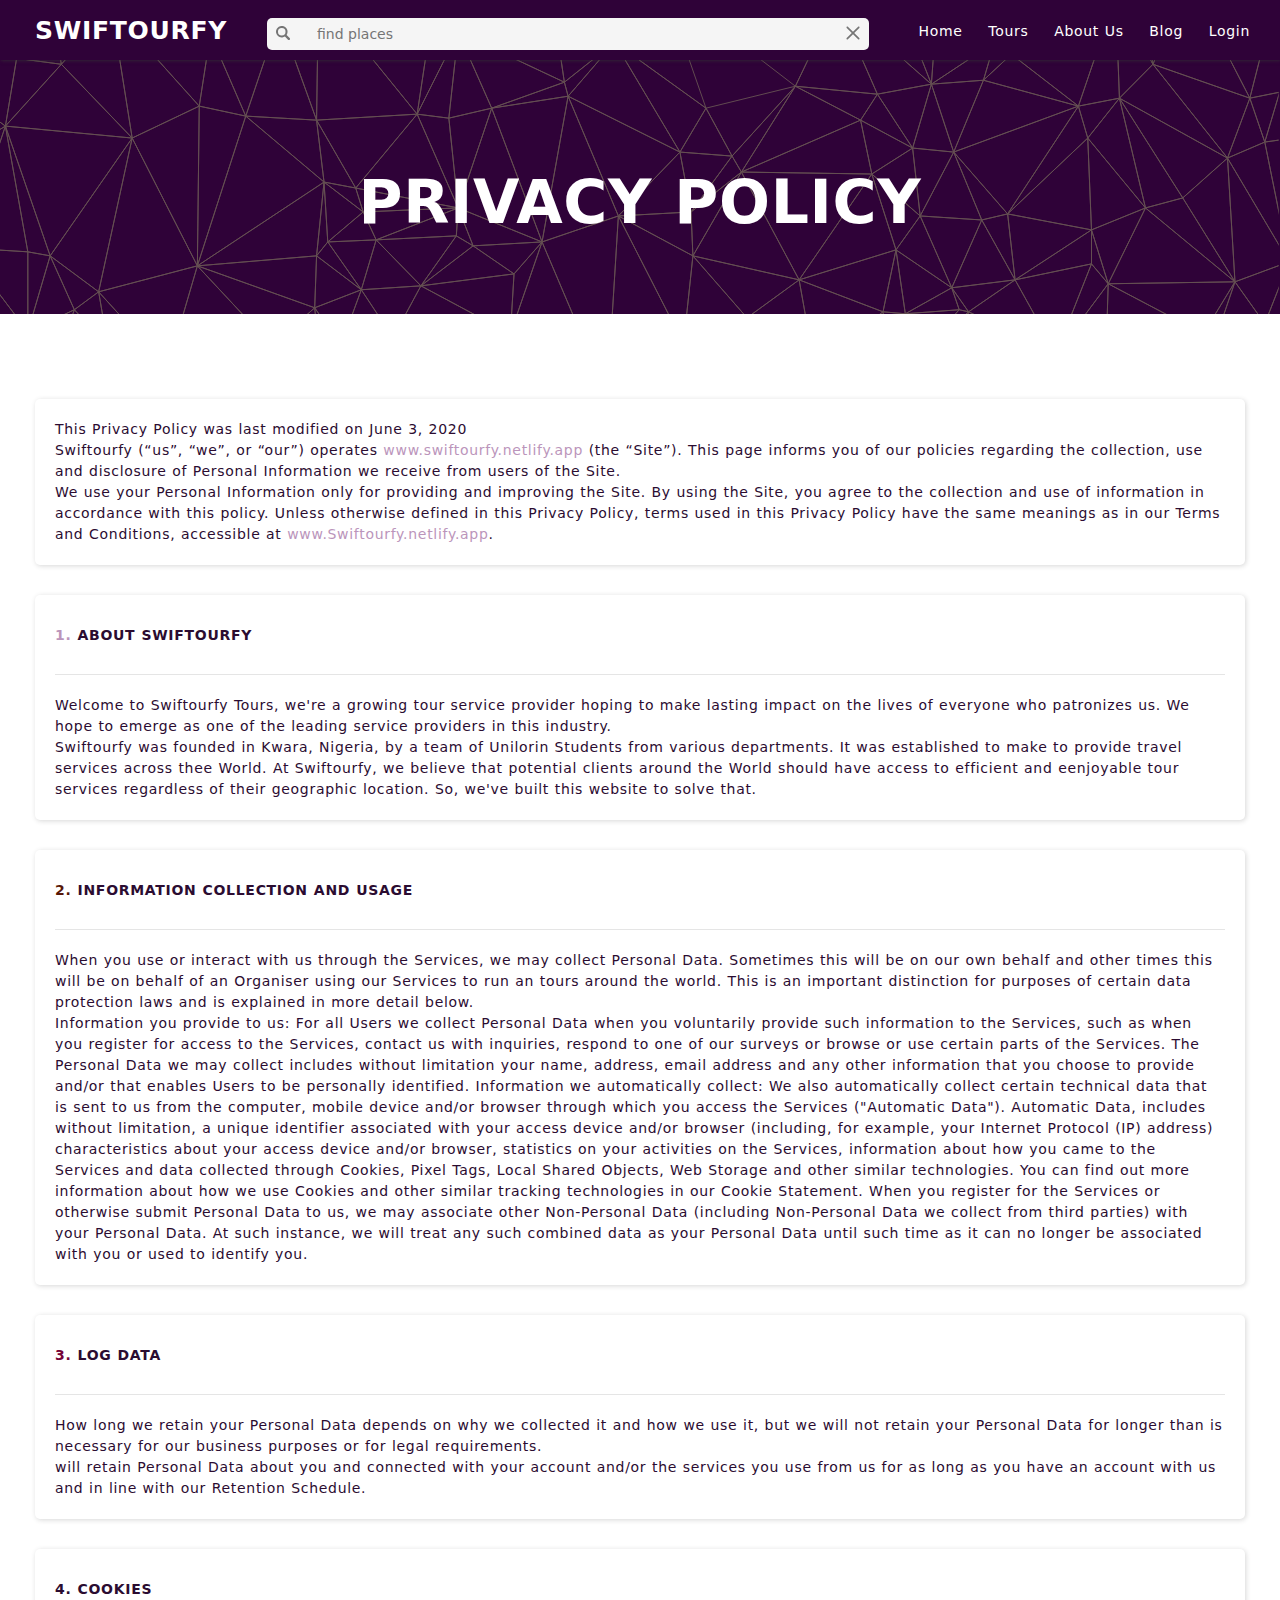
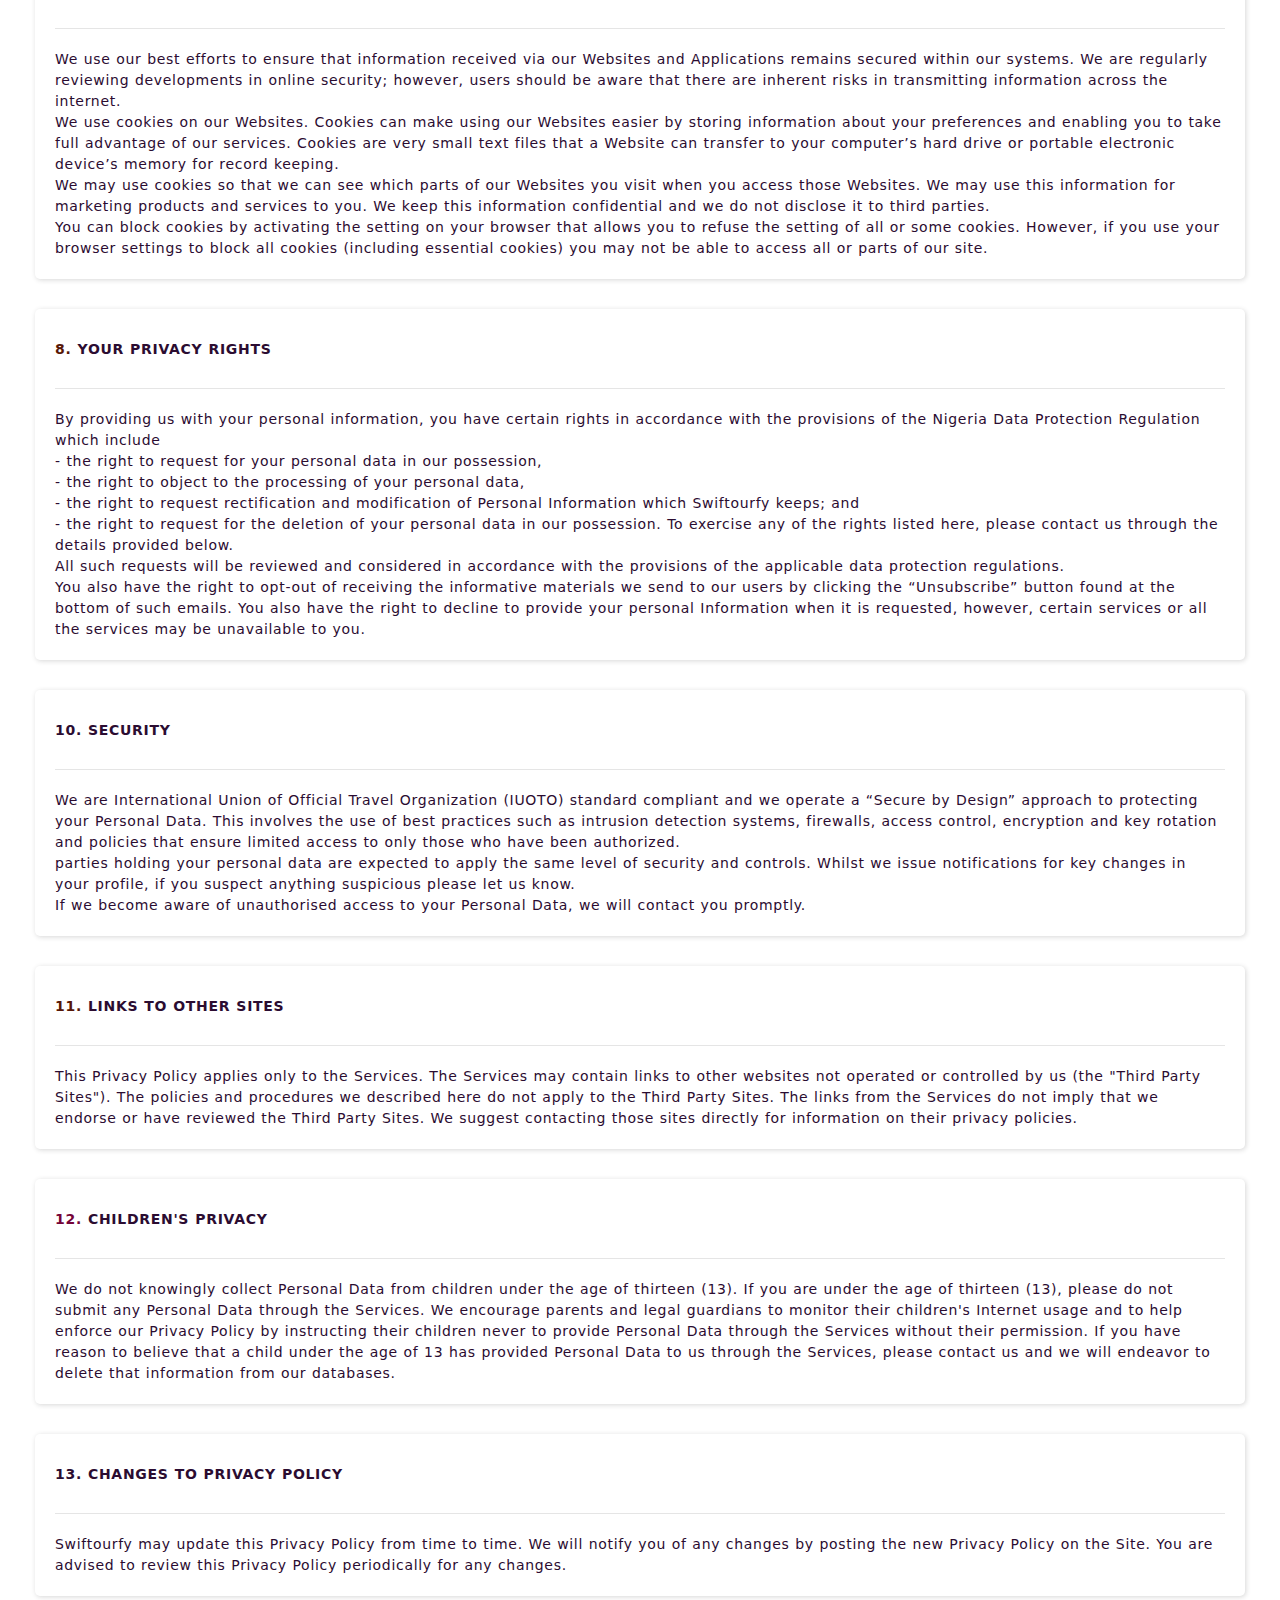
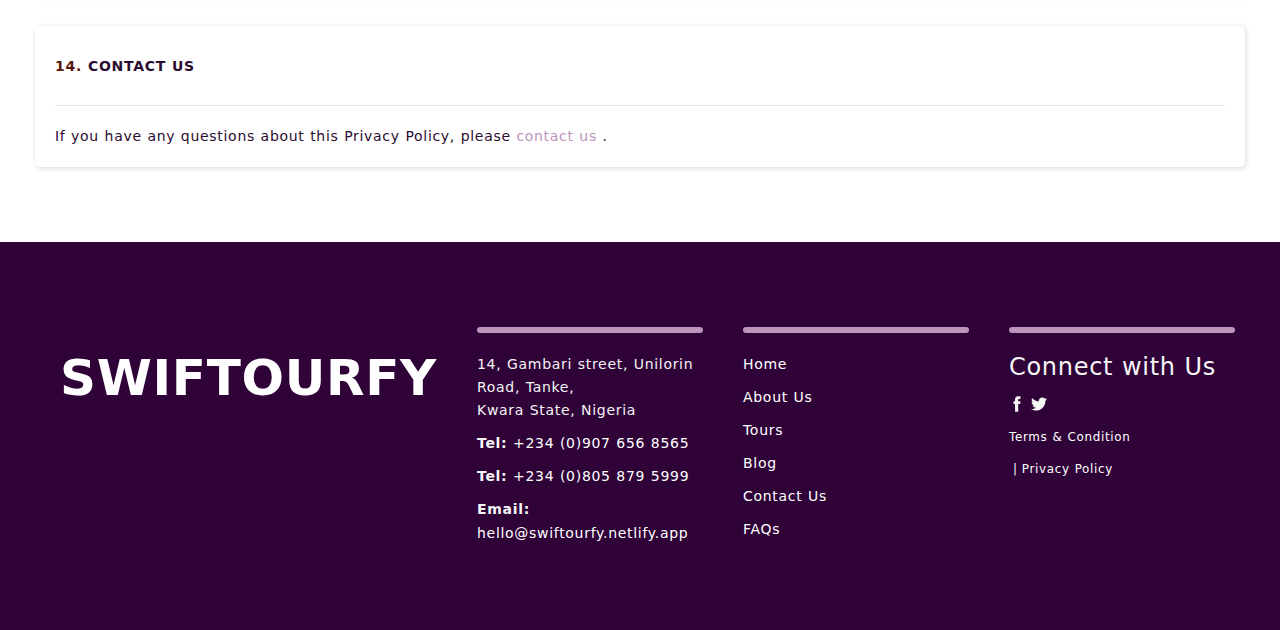
<file: privacy_policy.html>
<!DOCTYPE html>
<html lang="en">
<head>
  <meta charset="UTF-8">
  <meta http-equiv="X-UA-Compatible" content="IE=edge">
  <meta name="viewport" content="width=device-width, initial-scale=1.0">
  <link rel="stylesheet" href="css/base.min.css">
  <link rel="stylesheet" href="css/styles.css">
  <title>Privacy Policy</title>
</head>
<body>
  <header role="banner" class="main-header">
    <div class="navbar-container">
      <div class="navbar-group navbar-group-left">
        <div class="logo">
          <a class="logo-name" href="index.html">SWIFTOURFY</a>  
        </div>
      </div>
      <!-- <div class="navbar_group navbar_group_center"> -->
        <div class="nav-search-box">
          <form class="nav-search-form">
            <input class="nav-search-input"  placeholder="find places">
            <button class="nav-search-btn nav-search-submit " type="submit">
              <svg class="cust-icon icon-xs" xmlns="http://www.w3.org/2000/svg" viewBox="0 0 60 60">
                  <path class="cls-1" d="M58.53,51.44l-13-13c-.07-.07-.15-.12-.22-.18a24.68,24.68,0,1,0-7.05,7c.06.07.11.15.18.22l13,13a5,5,0,1,0,7.09-7.09ZM24.67,40.78A16.12,16.12,0,1,1,40.78,24.67,16.12,16.12,0,0,1,24.67,40.78Z"></path>
              </svg>
          </button>
          <button class="nav-search-btn nav-search-reset" type="reset">
            <svg class="cust-icon icon-xs" xmlns="http://www.w3.org/2000/svg" viewBox="0 0 64 64">
                <path d="M60.9,3.1L60.9,3.1c-1.5-1.5-4-1.5-5.5,0L32,26.5L8.7,3.1c-1.5-1.5-4-1.5-5.5,0l0,0c-1.5,1.5-1.5,4,0,5.5
                L26.5,32L3.1,55.3c-1.5,1.5-1.5,4,0,5.5l0,0c1.5,1.5,4,1.5,5.5,0L32,37.5l23.3,23.3c1.5,1.5,4,1.5,5.5,0l0,0c1.5-1.5,1.5-4,0-5.5
                L37.5,32L60.9,8.7C62.4,7.2,62.4,4.7,60.9,3.1z"/>
            </svg>
        </button>
          </form>
        </div>
      <!-- </div> -->
      <div class="navbar-group navbar-group-right">
        <div class="navs">
          <ul class="nav-menu">
            <li class="nav-links"> <a href="index.html">Home</a></li>
            <li class="nav-links"><a href="tours.html">Tours</a> </li>
            <!--<li class="nav-links"> <a href="destination.html">Destinations</a></li>-->
            <li class="nav-links"> <a href="about_us.html">About Us</a> </li>
            <li class="nav-links"> <a href="blog.html">Blog</a> </li>
            <li class="nav-links"> <a href="signin.html">Login</a> </li>
          </ul>
          </ul>
          </ul>
        </div>
        <div class="navbar-consts">
          <div class="control-btns btn-search-trigger">
              <a href="#" class="">
                  <svg class="cust-icon icon-xs" xmlns="http://www.w3.org/2000/svg" viewBox="0 0 60 60">
                      <path class="cls-1" d="M58.53,51.44l-13-13c-.07-.07-.15-.12-.22-.18a24.68,24.68,0,1,0-7.05,7c.06.07.11.15.18.22l13,13a5,5,0,1,0,7.09-7.09ZM24.67,40.78A16.12,16.12,0,1,1,40.78,24.67,16.12,16.12,0,0,1,24.67,40.78Z"/>
                  </svg>
              </a>
          </div>
          <div class="control-btns btn-menu ">
              <a class="primary-nav-trigger" href="#0">
                  <span class="menu-icon"></span>
                  <!-- <span class="menu-text sr-only">Menu</span> -->
              </a>
          </div>
      </div>
      </div>
    </div>
  </header>
  <main class="main-content">
    <section class="section-block bg-polygons bg-primary-color">
      <div class="container narrow_container section-wrapper">
          <div class="section_header text-center">
              <h1 class="color-white hero-title">Privacy Policy</h1>
              <!-- <p class="subtitle color-white"></p> -->
          </div>
      </div>
    </section>
    <section class="section_block">
            <div class="container">
                <div class="content-wrapper">
                    <div class="content-inner">
                        <div class="row">
                            <article class="random_info_card" data>
                                <div class="card_wrapper">
                                    <div class="infoCard_content">
                                        <div class="info_list">
                                            <div class="info_list_item">
                                                <div class="info_container">
                                                    <p>This Privacy Policy was last modified on June 3, 2020</p>

                                                    <p> Swiftourfy (“us”, “we”, or “our”) operates <a class="secondary-color" href="#"> www.swiftourfy.netlify.app</a>
                                                        (the “Site”). This page informs you of our policies regarding the collection, use and disclosure of Personal Information we receive from users of the Site.</p>
                                                        
                                                    <p>We use your Personal Information only for providing and improving the Site. By using the Site, you agree to the collection and use of information in accordance with this policy. Unless otherwise defined in this Privacy Policy, terms used in this Privacy Policy have the same meanings as in our Terms and Conditions, accessible at <a class="secondary-color" href="#"> www.Swiftourfy.netlify.app</a>.</p>
                                                </div>
                                            </div>
                                        </div>
                                    </div>
                                </div>
                            </article>
                            <article class="random_info_card">
                                <div class="card_wrapper">
                                    <header class="infoCard_header">                                        
                                        <h4 class="infoTitle">
                                            <span class="secondary-color">1.</span>
                                            About Swiftourfy
                                        </h4>
                                    </header>
                                    <div class="infoCard_content">
                                        <div class="info_list">
                                            <div class="info_list_item">
                                                <div class="info_container">
                                                    <p>Welcome to Swiftourfy Tours, we're a growing tour service provider hoping to make lasting impact on the lives of everyone who patronizes us. We hope to emerge as one of the leading service providers in this industry.</p>
                                                    <p>Swiftourfy was founded in Kwara, Nigeria, by a team of Unilorin Students from various departments. It was established to make to provide travel services across thee World. At Swiftourfy, we believe that potential clients around the World should have access to efficient and eenjoyable tour services regardless of their geographic location. So, we've built this website to solve that.</p>
                                                </div>
                                            </div>
                                        </div>
                                    </div>
                                </div>
                            </article>
                            <article class="random_info_card">
                                <div class="card_wrapper">
                                    <header class="infoCard_header">                                        
                                        <h4 class="infoTitle">
                                            <span class="color-inverse">2.</span>
                                            Information collection and Usage
                                        </h4>
                                    </header>
                                    <div class="infoCard_content">
                                        <div class="info_list">
                                            <div class="info_list_item">
                                                <div class="info_container">
                                                    <p>When you use or interact with us through the Services, we may collect Personal Data. Sometimes this will be on our own behalf and other times this will be on behalf of an Organiser using our Services to run an tours around the world. This is an important distinction for purposes of certain data protection laws and is explained in more detail below.
                                                    </p>
                                                    <p>Information you provide to us: For all Users we collect Personal Data when you voluntarily provide such information to the Services, such as when you register for access to the Services, contact us with inquiries, respond to one of our surveys or browse or use certain parts of the Services. The Personal Data we may collect includes without limitation your name, address, email address and any other information that you choose to provide and/or that enables Users to be personally identified. Information we automatically collect: We also automatically collect certain technical data that is sent to us from the computer, mobile device and/or browser through which you access the Services ("Automatic Data"). Automatic Data, includes without limitation, a unique identifier associated with your access device and/or browser (including, for example, your Internet Protocol (IP) address) characteristics about your access device and/or browser, statistics on your activities on the Services, information about how you came to the Services and data collected through Cookies, Pixel Tags, Local Shared Objects, Web Storage and other similar technologies. You can find out more information about how we use Cookies and other similar tracking technologies in our Cookie Statement. When you register for the Services or otherwise submit Personal Data to us, we may associate other Non-Personal Data (including Non-Personal Data we collect from third parties) with your Personal Data. At such instance, we will treat any such combined data as your Personal Data until such time as it can no longer be associated with you or used to identify you.</p>
                                                </div>
                                            </div>
                                        </div>
                                    </div>
                                </div>
                            </article>
                            <article class="random_info_card">
                                <div class="card_wrapper">
                                    <header class="infoCard_header">                                        
                                        <h4 class="infoTitle">
                                            <span class="tertiary-color">3.</span>
                                            Log Data
                                        </h4>
                                    </header>
                                    <div class="infoCard_content">
                                        <div class="info_list">
                                            <div class="info_list_item">
                                                <div class="info_container">
                                                    <p>How long we retain your Personal Data depends on why we collected it and how we use it, but we will not retain your Personal Data for longer than is necessary for our business purposes or for legal requirements.</p>

                                                        <p> will retain Personal Data about you and connected with your account and/or the services you use from us for as long as you have an account with us and in line with our Retention Schedule.</p>
                                                </div>
                                            </div>
                                        </div>
                                    </div>
                                </div>
                            </article>
                            <article class="random_info_card">
                                <div class="card_wrapper">
                                    <header class="infoCard_header">                                        
                                        <h4 class="infoTitle">
                                            <span class="color-secondary">4.</span>
                                            Cookies
                                        </h4>
                                    </header>
                                    <div class="infoCard_content">
                                        <div class="info_list">
                                            <div class="info_list_item">
                                                <div class="info_container">
                                                    <p>We use our best efforts to ensure that information received via our Websites and Applications remains secured within our systems. We are regularly reviewing developments in online security; however, users should be aware that there are inherent risks in transmitting information across the internet.</p>

                                                    <p> We use cookies on our Websites. Cookies can make using our Websites easier by storing information about your preferences and enabling you to take full advantage of our services. Cookies are very small text files that a Website can transfer to your computer’s hard drive or portable electronic device’s memory for record keeping.</p>
                                                    
                                                    <p> We may use cookies so that we can see which parts of our Websites you visit when you access those Websites. We may use this information for marketing products and services to you. We keep this information confidential and we do not disclose it to third parties.</p>
                                                    
                                                    <p>You can block cookies by activating the setting on your browser that allows you to refuse the setting of all or some cookies. However, if you use your browser settings to block all cookies (including essential cookies) you may not be able to access all or parts of our site.</p>
                                                </div>
                                            </div>
                                        </div>
                                    </div>
                                </div>
                            </article>
                            <article class="random_info_card">
                                <div class="card_wrapper">
                                    <header class="infoCard_header">                                        
                                        <h4 class="infoTitle">
                                            <span class="color-inverse">8.</span>
                                            Your Privacy Rights
                                        </h4>
                                    </header>
                                    <div class="infoCard_content">
                                        <div class="info_list">
                                            <div class="info_list_item">
                                                <div class="info_container">
                                                    <p>By providing us with your personal information, you have certain rights in accordance with the provisions of the Nigeria Data Protection Regulation which include</p>
                                                    <ul>
                                                        <li>- the right to request for your personal data in our possession,</li>
                                                        <li>- the right to object to the processing of your personal data,</li>
                                                        <li>- the right to request rectification and modification of Personal Information which Swiftourfy keeps; and</li>
                                                        <li>- the right to request for the deletion of your personal data in our possession. To exercise any of the rights listed here, please contact us through the details provided below.</li>

                                                    </ul>
                                                    <p>All such requests will be reviewed and considered in accordance with the provisions of the applicable data protection regulations.</p>

                                                    <p>You also have the right to opt-out of receiving the informative materials we send to our users by clicking the “Unsubscribe” button found at the bottom of such emails. You also have the right to decline to provide your personal Information when it is requested, however, certain services or all the services may be unavailable to you.</p>
                                                </div>
                                            </div>
                                        </div>
                                    </div>
                                </div>
                            </article>
                            <article class="random_info_card">
                                <div class="card_wrapper">
                                    <header class="infoCard_header">                                        
                                        <h4 class="infoTitle">
                                            <span class="color-secondary">10.</span>
                                            Security
                                        </h4>
                                    </header>
                                    <div class="infoCard_content">
                                        <div class="info_list">
                                            <div class="info_list_item">
                                                <div class="info_container">
                                                    <p>We are International Union of Official Travel Organization (IUOTO) standard compliant and we operate a “Secure by Design” approach to protecting your Personal Data. This involves the use of best practices such as intrusion detection systems, firewalls, access control, encryption and key rotation and policies that ensure limited access to only those who have been authorized.</p> 

                                                    <p>parties holding your personal data are expected to apply the same level of security and controls.
                                                    
                                                    Whilst we issue notifications for key changes in your profile, if you suspect anything suspicious please let us know.</p>
                                                    
                                                    <p>If we become aware of unauthorised access to your Personal Data, we will contact you promptly.</p>
                                                </div>
                                            </div>
                                        </div>
                                    </div>
                                </div>
                            </article>
                            <article class="random_info_card">
                                <div class="card_wrapper">
                                    <header class="infoCard_header">                                        
                                        <h4 class="infoTitle">
                                            <span class="color-inverse">11.</span>
                                            Links to other sites
                                        </h4>
                                    </header>
                                    <div class="infoCard_content">
                                        <div class="info_list">
                                            <div class="info_list_item">
                                                <div class="info_container">
                                                    <p>This Privacy Policy applies only to the Services. The Services may contain links to other websites not operated or controlled by us (the "Third Party Sites"). The policies and procedures we described here do not apply to the Third Party Sites. The links from the Services do not imply that we endorse or have reviewed the Third Party Sites. We suggest contacting those sites directly for information on their privacy policies.</p>
                                                </div>
                                            </div>
                                        </div>
                                    </div>
                                </div>
                            </article>
                            <article class="random_info_card">
                                <div class="card_wrapper">
                                    <header class="infoCard_header">                                        
                                        <h4 class="infoTitle">
                                            <span class="tertiary-color">12.</span>
                                            Children's Privacy
                                        </h4>
                                    </header>
                                    <div class="infoCard_content">
                                        <div class="info_list">
                                            <div class="info_list_item">
                                                <div class="info_container">
                                                    <p>We do not knowingly collect Personal Data from children under the age of thirteen (13). If you are under the age of thirteen (13), please do not submit any Personal Data through the Services. We encourage parents and legal guardians to monitor their children's Internet usage and to help enforce our Privacy Policy by instructing their children never to provide Personal Data through the Services without their permission. If you have reason to believe that a child under the age of 13 has provided Personal Data to us through the Services, please contact us and we will endeavor to delete that information from our databases.
                                                </div>
                                            </div>
                                        </div>
                                    </div>
                                </div>
                            </article>
                            <article class="random_info_card">
                                <div class="card_wrapper">
                                    <header class="infoCard_header">                                        
                                        <h4 class="infoTitle">
                                            <span class="color-secondary">13.</span>
                                            Changes to privacy policy
                                        </h4>
                                    </header>
                                    <div class="infoCard_content">
                                        <div class="info_list">
                                            <div class="info_list_item">
                                                <div class="info_container">
                                                    <p>Swiftourfy may update this Privacy Policy from time to time. We will notify you of any changes by posting the new Privacy Policy on the Site. You are advised to review this Privacy Policy periodically for any changes.</p>
                                                </div>
                                            </div>
                                        </div>
                                    </div>
                                </div>
                            </article>
                            <article class="random_info_card">
                                <div class="card_wrapper">
                                    <header class="infoCard_header">                                        
                                        <h4 class="infoTitle">
                                            <span class="color-inverse">14.</span>
                                            Contact us
                                        </h4>
                                    </header>
                                    <div class="infoCard_content">
                                        <div class="info_list">
                                            <div class="info_list_item">
                                                <div class="info_container">
                                                    <p>If you have any questions about this Privacy Policy, please <a class="secondary-color" href="contact_us.html">contact us</a> .</p>
                                                </div>
                                            </div>
                                        </div>
                                    </div>
                                </div>
                            </article>
                        </div>
                    </div>
                </div>
            </div>
    </section>
  </main>
  <footer class="bg-primary-color" role="contentinfo">
    <div class="container">
        <div class="flex-row">
            <article class="foot-block">
                <div class="wrapper">
                    <div class="brand-image">
                      <div class="logo">
                        <a class="logo-name logo-link color-white" href="index.html">SWIFTOURFY</a>  
                      </div>
                    </div>
                </div>
            </article>
            <article class="foot-block">
                <div class="wrapper">
                    <div class="div-bar"></div>
                    <address>
                        <p>14, Gambari street, Unilorin Road, Tanke,  <br> Kwara State, Nigeria</p>
                    </address>
                    <ul>
                        <li>
                            <span class="font-bold">Tel:</span>
                            <a href="tel:+2348054628794">+234 (0)907 656 8565</a>
                        </li>
                        <li>
                           <span class="font-bold">Tel:</span>
                            <a href="tel:+2348056565999">+234 (0)805 879 5999</a>
                        </li>
                        <li>
                            <span class="font-bold">Email:</span>
                            <a href="mailto:dejalayo.com">hello@swiftourfy.netlify.app</a>
                        </li>
                    </ul>
                </div>
            </article>
            <article class="foot-block">
                <div class="wrapper">
                    <div class="div-bar"></div>
                    <ul class="footer_links">
                        <li><a href="index.html">Home</a></li>
                        <li><a href="about_us.html">About Us</a></li>
                        <li><a href="tours.html">Tours</a></li>
                        <!--<li><a href="destination.html">Destinations</a></li>-->
                        <li><a href="blog.html">Blog</a></li> 
                        <li><a href="contact_us.html">Contact Us</a></li>
                        <li><a href="faq.html">FAQs</a></li>
                    </ul>
                </div>
            </article>
            <article class="foot-block">
                <div class="wrapper">
                    <div class="div-bar"></div>
                    <h4 class="title">Connect with Us</h4>
                    <div class="social_links">
                        <a href="https://facebook.com/dejalayo" class="link_item">
                            <svg xmlns="http://www.w3.org/2000/svg" class="cust-icon" viewBox="0 0 64 64">
                                <path d="M45.1,31.8l-8.4,0.1L37,62.6l-12.7,0.1L24,32l-6,0.1l-0.1-10.8l6-0.1l-0.1-7c-0.1-5,2.2-12.8,12.7-13l9.4-0.1L46,11.7l-6.8,0.1c-1.1,0-2.7,0.6-2.7,3l0.1,6.4l9.5-0.1L45.1,31.8z M45.1,31.8"/>
                            </svg>
                        </a>
                        <a href="https://twitter.com/dejalayo" class="link_item">
                            <svg xmlns="http://www.w3.org/2000/svg" class="cust-icon" viewBox="0 0 64 64">
                                <path d="M64,12.2c-2.4,1-4.9,1.8-7.5,2.1c2.7-1.6,4.8-4.2,5.8-7.3c-2.5,1.5-5.3,2.6-8.3,3.2C51.5,7.6,48.1,6,44.3,6c-7.3,0-13.1,5.9-13.1,13.1c0,1,0.1,2,0.3,3C20.6,21.6,10.9,16.3,4.5,8.4c-1.1,1.9-1.8,4.2-1.8,6.6c0,4.6,2.3,8.6,5.8,10.9c-2.2-0.1-4.2-0.7-5.9-1.6c0,0.1,0,0.1,0,0.2c0,6.4,4.5,11.7,10.5,12.9c-1.1,0.3-2.3,0.5-3.5,0.5c-0.8,0-1.7-0.1-2.5-0.2c1.7,5.2,6.5,9,12.3,9.1C15,50.2,9.3,52.3,3.1,52.3c-1.1,0-2.1-0.1-3.1-0.2C5.8,55.8,12.7,58,20.1,58c24.1,0,37.4-20,37.4-37.4c0-0.6,0-1.1,0-1.7C60,17.1,62.2,14.8,64,12.2L64,12.2z M64,12.2"/>
                            </svg>
                        </a>
                    </div>
                    <ul class="footer_links last">
                        <li><a href="terms.html">Terms & Condition</a></li>
                        <li><a href="privacy_policy.html">Privacy Policy</a></li>
                    </ul>
                    <!--<p class="licensing color-grey">&copy;Swiftourfy. Website designed by <br> <a href="twitter.com/cayhlebs" class="color-grey">12px Creatives.</a> All rights reserved.</p>-->
                </div>
            </article>
        </div>
    </div>
  </footer>

    <script src="js/jquery-3.6.0.min.map"></script>
    <script src="js/jquery-2.1.4.js"></script>
    <script src="js/base.min.js"></script>
    <script src="js/bootstrap.min.js"></script>
    <script src="js/main.js"></script>
</body>
</html>
</file>
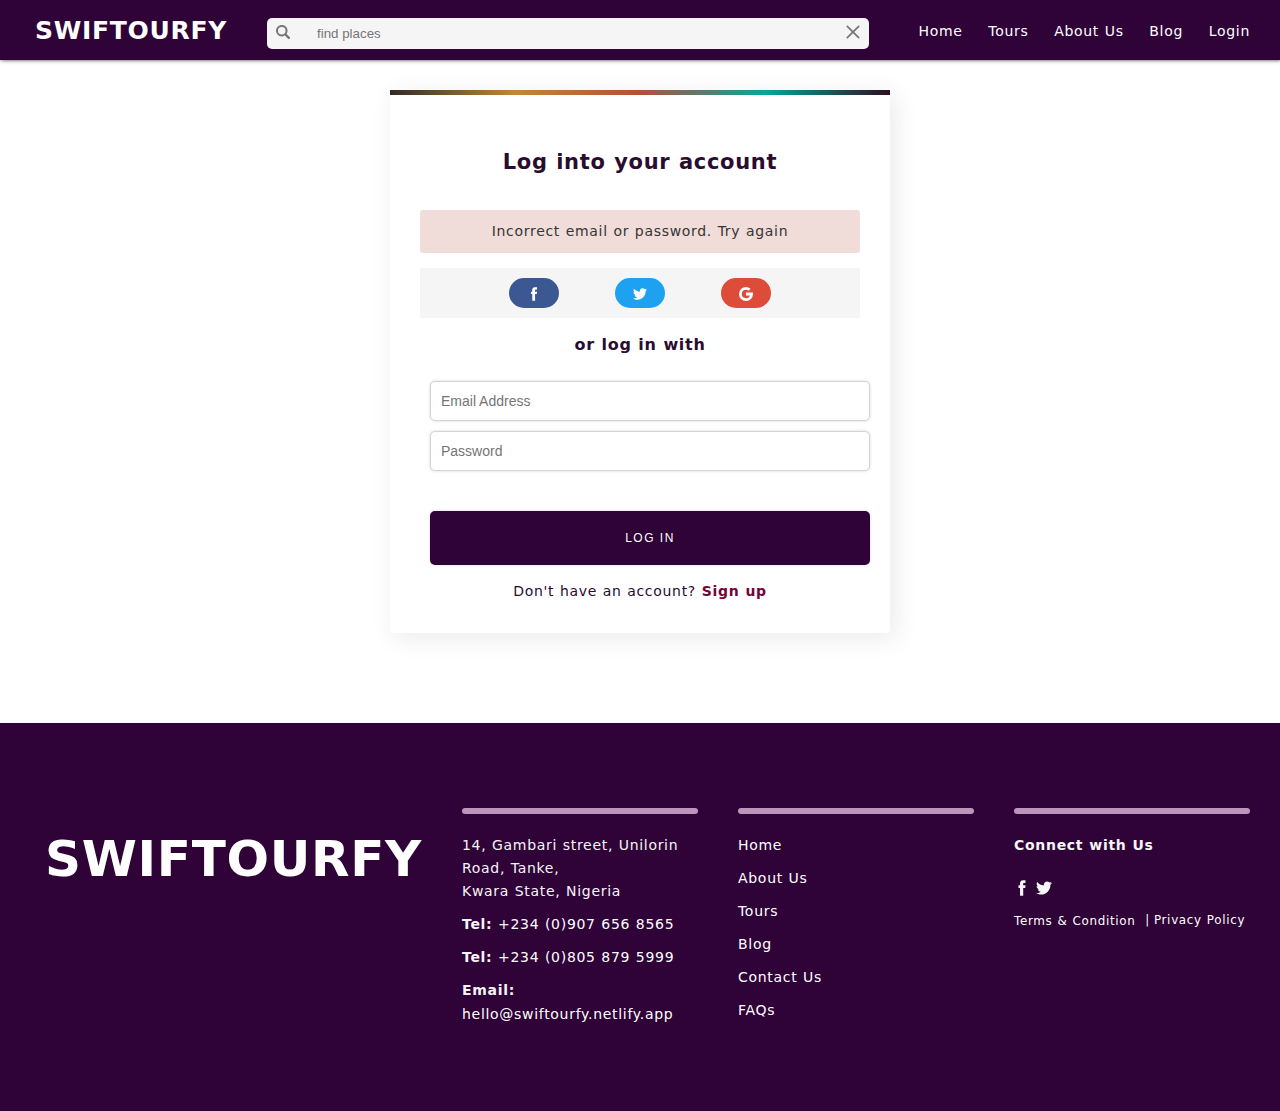
<file: signin.html>
<!DOCTYPE html>
<html lang="en">
<head>
  <meta charset="UTF-8">
  <meta http-equiv="X-UA-Compatible" content="IE=edge">
  <meta name="viewport" content="width=device-width, initial-scale=1.0">
  <link rel="stylesheet" href="css/styles.css">
  <title>Sign in</title>
</head>
<body>
  <header role="banner" class="main-header">
    <div class="navbar-container">
      <div class="navbar-group navbar-group-left">
        <div class="logo">
          <a class="logo-name" href="index.html">SWIFTOURFY</a>  
        </div>
      </div>
      <!-- <div class="navbar_group navbar_group_center"> -->
        <div class="nav-search-box">
          <form class="nav-search-form">
            <input class="nav-search-input"  placeholder="find places">
            <button class="nav-search-btn nav-search-submit " type="submit">
              <svg class="cust-icon icon-xs" xmlns="http://www.w3.org/2000/svg" viewBox="0 0 60 60">
                  <path class="cls-1" d="M58.53,51.44l-13-13c-.07-.07-.15-.12-.22-.18a24.68,24.68,0,1,0-7.05,7c.06.07.11.15.18.22l13,13a5,5,0,1,0,7.09-7.09ZM24.67,40.78A16.12,16.12,0,1,1,40.78,24.67,16.12,16.12,0,0,1,24.67,40.78Z"></path>
              </svg>
          </button>
          <button class="nav-search-btn nav-search-reset" type="reset">
            <svg class="cust-icon icon-xs" xmlns="http://www.w3.org/2000/svg" viewBox="0 0 64 64">
                <path d="M60.9,3.1L60.9,3.1c-1.5-1.5-4-1.5-5.5,0L32,26.5L8.7,3.1c-1.5-1.5-4-1.5-5.5,0l0,0c-1.5,1.5-1.5,4,0,5.5
                L26.5,32L3.1,55.3c-1.5,1.5-1.5,4,0,5.5l0,0c1.5,1.5,4,1.5,5.5,0L32,37.5l23.3,23.3c1.5,1.5,4,1.5,5.5,0l0,0c1.5-1.5,1.5-4,0-5.5
                L37.5,32L60.9,8.7C62.4,7.2,62.4,4.7,60.9,3.1z"/>
            </svg>
        </button>
          </form>
        </div>
      <!-- </div> -->
      <div class="navbar-group navbar-group-right">
        <div class="navs">
          <ul class="nav-menu">
            <li class="nav-links"> <a href="index.html">Home</a></li>
            <li class="nav-links"><a href="tours.html">Tours</a> </li>
            <!--<li class="nav-links"> <a href="destination.html">Destinations</a></li>-->
            <li class="nav-links"> <a href="about_us.html">About Us</a> </li>
            <li class="nav-links"> <a href="blog.html">Blog</a> </li>
            <li class="nav-links"> <a href="signin.html">Login</a> </li>
          </ul>
          </ul>
          </ul>
        </div>
        <div class="navbar-consts">
          <div class="control-btns btn-search-trigger">
              <a href="#" class="">
                  <svg class="cust-icon icon-xs" xmlns="http://www.w3.org/2000/svg" viewBox="0 0 60 60">
                      <path class="cls-1" d="M58.53,51.44l-13-13c-.07-.07-.15-.12-.22-.18a24.68,24.68,0,1,0-7.05,7c.06.07.11.15.18.22l13,13a5,5,0,1,0,7.09-7.09ZM24.67,40.78A16.12,16.12,0,1,1,40.78,24.67,16.12,16.12,0,0,1,24.67,40.78Z"/>
                  </svg>
              </a>
          </div>
          <div class="control-btns btn-menu ">
              <a class="primary-nav-trigger" href="#0">
                  <span class="menu-icon"></span>
                  <!-- <span class="menu-text sr-only">Menu</span> -->
              </a>
          </div>
      </div>
      </div>
    </div>
  </header>
  <main class="main-content">
    <section class="section-block saturate-primary">
      <div class="container section-wrapper">
        <div class="entry-content centered">
            <div class="block-panel auth-panel bg-white">
                <div class="hr-line"></div>
                <header class="block-header text-center">
                    <h2 class="color-primary pane-title">Log into your account</h2>
                </header>
                <div class="content-inner">
                    <div class="error-message">
                        <p>Incorrect email or password. Try again</p>
                    </div>
                    <div class="content-social">
                        <div class="social-prop ">
                            <div class="social-btn-icons">
                                <a href="#" class="social-btn bg-fb">
                                    <svg xmlns="http://www.w3.org/2000/svg" class="cust-icon icon-xs" viewBox="0 0 64 64">
                                        <path d="M45.1,31.8l-8.4,0.1L37,62.6l-12.7,0.1L24,32l-6,0.1l-0.1-10.8l6-0.1l-0.1-7c-0.1-5,2.2-12.8,12.7-13l9.4-0.1L46,11.7l-6.8,0.1c-1.1,0-2.7,0.6-2.7,3l0.1,6.4l9.5-0.1L45.1,31.8z M45.1,31.8"/>
                                    </svg>
                                </a>
                                <a href="#" class="social-btn bg-tw">
                                    <svg xmlns="http://www.w3.org/2000/svg" class="cust-icon icon-xs" viewBox="0 0 64 64">
                                        <path d="M64,12.2c-2.4,1-4.9,1.8-7.5,2.1c2.7-1.6,4.8-4.2,5.8-7.3c-2.5,1.5-5.3,2.6-8.3,3.2C51.5,7.6,48.1,6,44.3,6c-7.3,0-13.1,5.9-13.1,13.1c0,1,0.1,2,0.3,3C20.6,21.6,10.9,16.3,4.5,8.4c-1.1,1.9-1.8,4.2-1.8,6.6c0,4.6,2.3,8.6,5.8,10.9c-2.2-0.1-4.2-0.7-5.9-1.6c0,0.1,0,0.1,0,0.2c0,6.4,4.5,11.7,10.5,12.9c-1.1,0.3-2.3,0.5-3.5,0.5c-0.8,0-1.7-0.1-2.5-0.2c1.7,5.2,6.5,9,12.3,9.1C15,50.2,9.3,52.3,3.1,52.3c-1.1,0-2.1-0.1-3.1-0.2C5.8,55.8,12.7,58,20.1,58c24.1,0,37.4-20,37.4-37.4c0-0.6,0-1.1,0-1.7C60,17.1,62.2,14.8,64,12.2L64,12.2z M64,12.2"/>
                                    </svg>
                                </a>
                                <a href="#" class="social-btn bg-goog">
                                    <svg class="cust-icon icon-xs" xmlns="http://www.w3.org/2000/svg" viewBox="0 0 58.5 58.5">
                                        <path d="M29.25,23.4V35.1H45.8A17.55,17.55,0,1,1,29.25,11.7a17.29,17.29,0,0,1,11.37,4.24L48.3,7.11A29,29,0,0,0,29.25,0,29.25,29.25,0,1,0,58.5,29.25V23.4Z"/>
                                    </svg>
                                </a>
                            </div>
                        </div>
                    </div>
                    <h2 class="info-title font-md ">or log in with  </h2>
                    <form action="">
                      <div class="form-group funky-form">
                          <label class="control-label">
                              Email Address
                          </label>
                          <input type="email" class="form-control" placeholder="Email Address">
                      </div>
                      <div class="form-group funky-form field-pass">
                          <label class="control-label">
                              Password
                          </label>
                          <input type="password" class="form-control" placeholder="Password">
                      </div>
                    <div class="section-cto text-center">
                        <button type="" class="form-control btn btn-primary">LOG IN</button>
                    </div>
                    <p class="">Don't have an account? <a href="signup.html" class="btn-link font-bold tertiary-color">Sign up</a></p>
                </div>
            </div>
        </div>
      </div>
    </section>
  </main>
  <footer class="bg-primary-color" role="contentinfo">
    <div class="container">
        <div class="flex-row">
            <article class="foot-block">
                <div class="wrapper">
                    <div class="brand-image">
                      <div class="logo">
                        <a class="logo-name logo-link color-white" href="index.html">SWIFTOURFY</a>  
                      </div>
                    </div>
                </div>
            </article>
            <article class="foot-block">
                <div class="wrapper">
                    <div class="div-bar"></div>
                    <address>
                        <p>14, Gambari street, Unilorin Road, Tanke,  <br> Kwara State, Nigeria</p>
                    </address>
                    <ul>
                        <li>
                            <span class="font-bold">Tel:</span>
                            <a href="tel:+2348054628794">+234 (0)907 656 8565</a>
                        </li>
                        <li>
                           <span class="font-bold">Tel:</span>
                            <a href="tel:+2348056565999">+234 (0)805 879 5999</a>
                        </li>
                        <li>
                            <span class="font-bold">Email:</span>
                            <a href="mailto:dejalayo.com">hello@swiftourfy.netlify.app</a>
                        </li>
                    </ul>
                </div>
            </article>
            <article class="foot-block">
                <div class="wrapper">
                    <div class="div-bar"></div>
                    <ul class="footer_links">
                        <li><a href="index.html">Home</a></li>
                        <li><a href="about_us.html">About Us</a></li>
                        <li><a href="tours.html">Tours</a></li>
                        <!--<li><a href="destination.html">Destinations</a></li>-->
                        <li><a href="blog.html">Blog</a></li> 
                        <li><a href="contact_us.html">Contact Us</a></li>
                        <li><a href="faq.html">FAQs</a></li>
                    </ul>
                </div>
            </article>
            <article class="foot-block">
                <div class="wrapper">
                    <div class="div-bar"></div>
                    <h4 class="title">Connect with Us</h4>
                    <div class="social_links">
                        <a href="https://facebook.com/dejalayo" class="link_item">
                            <svg xmlns="http://www.w3.org/2000/svg" class="cust-icon" viewBox="0 0 64 64">
                                <path d="M45.1,31.8l-8.4,0.1L37,62.6l-12.7,0.1L24,32l-6,0.1l-0.1-10.8l6-0.1l-0.1-7c-0.1-5,2.2-12.8,12.7-13l9.4-0.1L46,11.7l-6.8,0.1c-1.1,0-2.7,0.6-2.7,3l0.1,6.4l9.5-0.1L45.1,31.8z M45.1,31.8"/>
                            </svg>
                        </a>
                        <a href="https://twitter.com/dejalayo" class="link_item">
                            <svg xmlns="http://www.w3.org/2000/svg" class="cust-icon" viewBox="0 0 64 64">
                                <path d="M64,12.2c-2.4,1-4.9,1.8-7.5,2.1c2.7-1.6,4.8-4.2,5.8-7.3c-2.5,1.5-5.3,2.6-8.3,3.2C51.5,7.6,48.1,6,44.3,6c-7.3,0-13.1,5.9-13.1,13.1c0,1,0.1,2,0.3,3C20.6,21.6,10.9,16.3,4.5,8.4c-1.1,1.9-1.8,4.2-1.8,6.6c0,4.6,2.3,8.6,5.8,10.9c-2.2-0.1-4.2-0.7-5.9-1.6c0,0.1,0,0.1,0,0.2c0,6.4,4.5,11.7,10.5,12.9c-1.1,0.3-2.3,0.5-3.5,0.5c-0.8,0-1.7-0.1-2.5-0.2c1.7,5.2,6.5,9,12.3,9.1C15,50.2,9.3,52.3,3.1,52.3c-1.1,0-2.1-0.1-3.1-0.2C5.8,55.8,12.7,58,20.1,58c24.1,0,37.4-20,37.4-37.4c0-0.6,0-1.1,0-1.7C60,17.1,62.2,14.8,64,12.2L64,12.2z M64,12.2"/>
                            </svg>
                        </a>
                    </div>
                    <ul class="footer_links last">
                        <li><a href="terms.html">Terms & Condition</a></li>
                        <li><a href="privacy_policy.html">Privacy Policy</a></li>
                    </ul>
                    <!--<p class="licensing color-grey">&copy;Swiftourfy. Website designed by <br> <a href="twitter.com/cayhlebs" class="color-grey">12px Creatives.</a> All rights reserved.</p>-->
                </div>
            </article>
        </div>
    </div>
  </footer>

    <script src="js/jquery-3.6.0.min.map"></script>
    <script src="js/jquery-2.1.4.js"></script>
    <script src="js/base.min.js"></script>
    <script src="js/bootstrap.min.js"></script>
    <script src="js/main.js"></script>
</body>
</html>
</file>
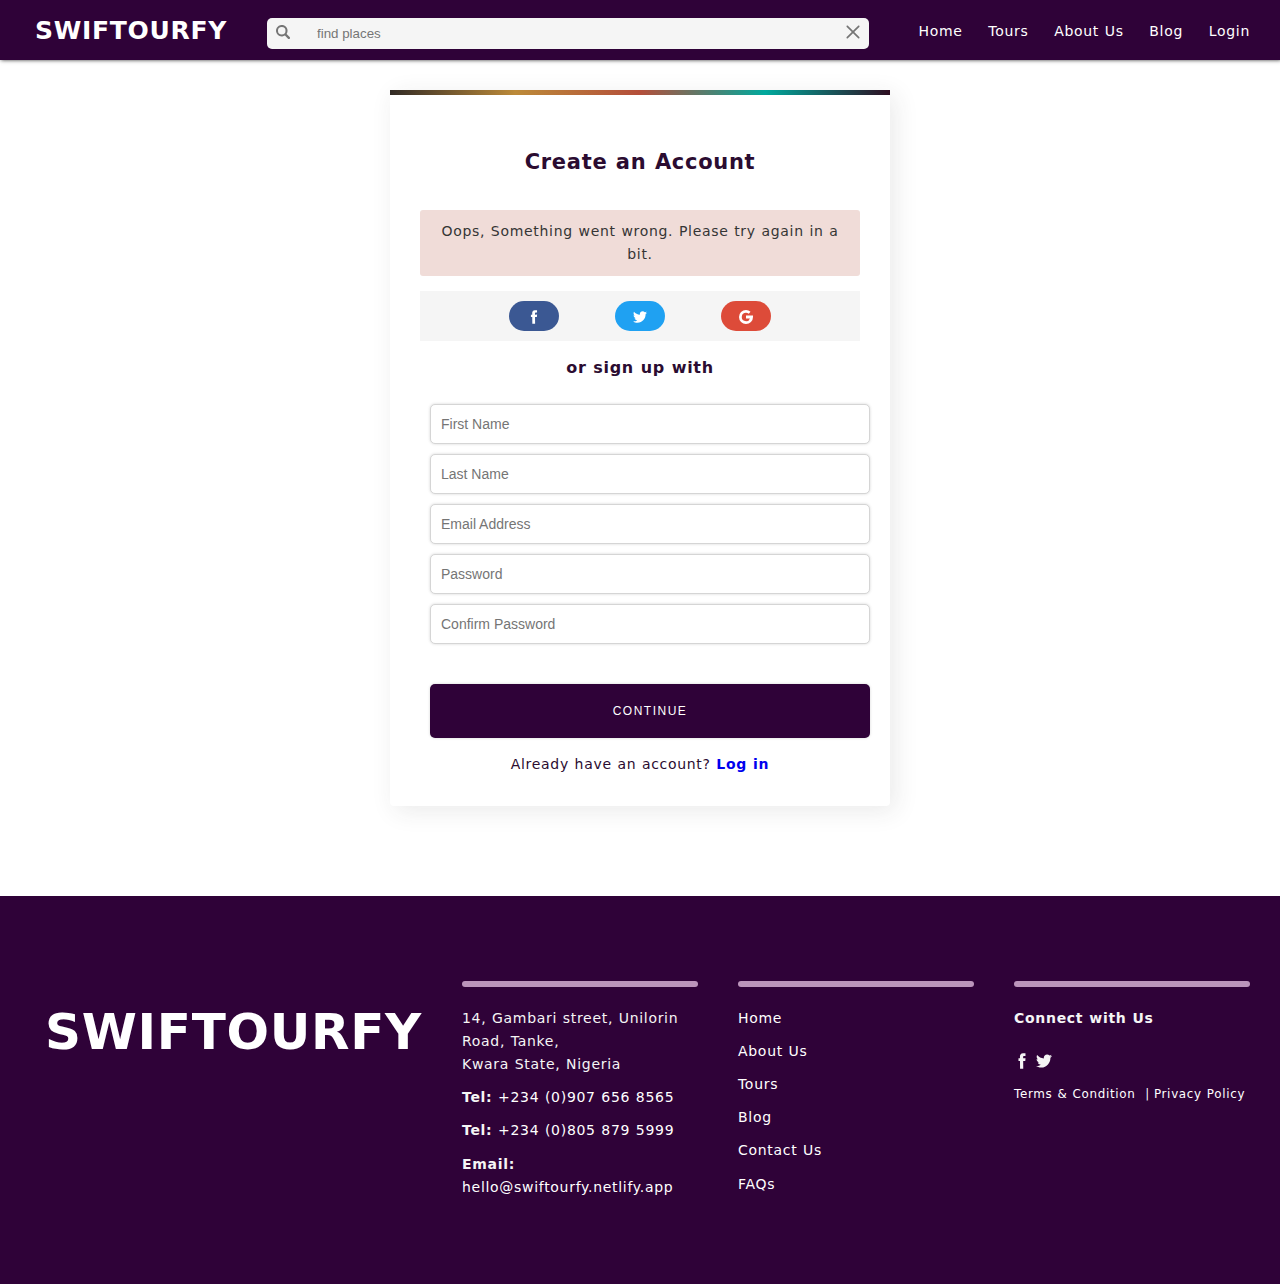
<file: signup.html>
<!DOCTYPE html>
<html lang="en">
<head>
  <meta charset="UTF-8">
  <meta http-equiv="X-UA-Compatible" content="IE=edge">
  <meta name="viewport" content="width=device-width, initial-scale=1.0">
  <link rel="stylesheet" href="css/styles.css">
  <title>Sign in</title>
</head>
<body>
  <header role="banner" class="main-header">
    <div class="navbar-container">
      <div class="navbar-group navbar-group-left">
        <div class="logo">
          <a class="logo-name" href="index.html">SWIFTOURFY</a>  
        </div>
      </div>
      <!-- <div class="navbar_group navbar_group_center"> -->
        <div class="nav-search-box">
          <form class="nav-search-form">
            <input class="nav-search-input"  placeholder="find places">
            <button class="nav-search-btn nav-search-submit " type="submit">
              <svg class="cust-icon icon-xs" xmlns="http://www.w3.org/2000/svg" viewBox="0 0 60 60">
                  <path class="cls-1" d="M58.53,51.44l-13-13c-.07-.07-.15-.12-.22-.18a24.68,24.68,0,1,0-7.05,7c.06.07.11.15.18.22l13,13a5,5,0,1,0,7.09-7.09ZM24.67,40.78A16.12,16.12,0,1,1,40.78,24.67,16.12,16.12,0,0,1,24.67,40.78Z"></path>
              </svg>
          </button>
          <button class="nav-search-btn nav-search-reset" type="reset">
            <svg class="cust-icon icon-xs" xmlns="http://www.w3.org/2000/svg" viewBox="0 0 64 64">
                <path d="M60.9,3.1L60.9,3.1c-1.5-1.5-4-1.5-5.5,0L32,26.5L8.7,3.1c-1.5-1.5-4-1.5-5.5,0l0,0c-1.5,1.5-1.5,4,0,5.5
                L26.5,32L3.1,55.3c-1.5,1.5-1.5,4,0,5.5l0,0c1.5,1.5,4,1.5,5.5,0L32,37.5l23.3,23.3c1.5,1.5,4,1.5,5.5,0l0,0c1.5-1.5,1.5-4,0-5.5
                L37.5,32L60.9,8.7C62.4,7.2,62.4,4.7,60.9,3.1z"/>
            </svg>
        </button>
          </form>
        </div>
      <!-- </div> -->
      <div class="navbar-group navbar-group-right">
        <div class="navs">
          <ul class="nav-menu">
            <li class="nav-links"> <a href="index.html">Home</a></li>
            <li class="nav-links"><a href="tours.html">Tours</a> </li>
            <!--<li class="nav-links"> <a href="destination.html">Destinations</a></li>-->
            <li class="nav-links"> <a href="about_us.html">About Us</a> </li>
            <li class="nav-links"> <a href="blog.html">Blog</a> </li>
            <li class="nav-links"> <a href="signin.html">Login</a> </li>
          </ul>
          </ul>
          </ul>
        </div>
        <div class="navbar-consts">
          <div class="control-btns btn-search-trigger">
              <a href="#" class="">
                  <svg class="cust-icon icon-xs" xmlns="http://www.w3.org/2000/svg" viewBox="0 0 60 60">
                      <path class="cls-1" d="M58.53,51.44l-13-13c-.07-.07-.15-.12-.22-.18a24.68,24.68,0,1,0-7.05,7c.06.07.11.15.18.22l13,13a5,5,0,1,0,7.09-7.09ZM24.67,40.78A16.12,16.12,0,1,1,40.78,24.67,16.12,16.12,0,0,1,24.67,40.78Z"/>
                  </svg>
              </a>
          </div>
          <div class="control-btns btn-menu ">
              <a class="primary-nav-trigger" href="#0">
                  <span class="menu-icon"></span>
                  <!-- <span class="menu-text sr-only">Menu</span> -->
              </a>
          </div>
      </div>
      </div>
    </div>
  </header>
  <main class="main-content">
    <section class="section-block saturate-primary">
      <div class="container section-wrapper">
        <div class="entry-content centered">
            <div class="block-panel auth-panel bg-white">
                <div class="hr-line"></div>
                <header class="block-header text-center">
                    <h2 class="color-primary pane-title">Create an Account</h2>
                </header>
                <div class="content-inner">
                    <div class="error-message">
                        <p>Oops, Something went wrong. Please try again in a bit.</p>
                    </div>
                    <div class="content-social">
                        <div class="social-prop ">
                            <div class="social-btn-icons">
                                <a href="#" class="social-btn bg-fb">
                                    <svg xmlns="http://www.w3.org/2000/svg" class="cust-icon icon-xs" viewBox="0 0 64 64">
                                        <path d="M45.1,31.8l-8.4,0.1L37,62.6l-12.7,0.1L24,32l-6,0.1l-0.1-10.8l6-0.1l-0.1-7c-0.1-5,2.2-12.8,12.7-13l9.4-0.1L46,11.7l-6.8,0.1c-1.1,0-2.7,0.6-2.7,3l0.1,6.4l9.5-0.1L45.1,31.8z M45.1,31.8"/>
                                    </svg>
                                </a>
                                <a href="#" class="social-btn bg-tw">
                                    <svg xmlns="http://www.w3.org/2000/svg" class="cust-icon icon-xs" viewBox="0 0 64 64">
                                        <path d="M64,12.2c-2.4,1-4.9,1.8-7.5,2.1c2.7-1.6,4.8-4.2,5.8-7.3c-2.5,1.5-5.3,2.6-8.3,3.2C51.5,7.6,48.1,6,44.3,6c-7.3,0-13.1,5.9-13.1,13.1c0,1,0.1,2,0.3,3C20.6,21.6,10.9,16.3,4.5,8.4c-1.1,1.9-1.8,4.2-1.8,6.6c0,4.6,2.3,8.6,5.8,10.9c-2.2-0.1-4.2-0.7-5.9-1.6c0,0.1,0,0.1,0,0.2c0,6.4,4.5,11.7,10.5,12.9c-1.1,0.3-2.3,0.5-3.5,0.5c-0.8,0-1.7-0.1-2.5-0.2c1.7,5.2,6.5,9,12.3,9.1C15,50.2,9.3,52.3,3.1,52.3c-1.1,0-2.1-0.1-3.1-0.2C5.8,55.8,12.7,58,20.1,58c24.1,0,37.4-20,37.4-37.4c0-0.6,0-1.1,0-1.7C60,17.1,62.2,14.8,64,12.2L64,12.2z M64,12.2"/>
                                    </svg>
                                </a>
                                <a href="#" class="social-btn bg-goog">
                                    <svg class="cust-icon icon-xs" xmlns="http://www.w3.org/2000/svg" viewBox="0 0 58.5 58.5">
                                        <path d="M29.25,23.4V35.1H45.8A17.55,17.55,0,1,1,29.25,11.7a17.29,17.29,0,0,1,11.37,4.24L48.3,7.11A29,29,0,0,0,29.25,0,29.25,29.25,0,1,0,58.5,29.25V23.4Z"/>
                                    </svg>
                                </a>
                            </div>
                        </div>
                    </div>
                    <h2 class="info-title font-md ">or sign up with  </h2>
                    <form action="">
                      <div class="form-group funky-form">
                          <label class="control-label">
                              First Name
                          </label>
                          <input type="text" class="form-control " placeholder="First Name">
                      </div>
                      <div class="form-group funky-form">
                          <label class="control-label">
                              Last Name
                          </label>
                          <input type="text" class="form-control" placeholder="Last Name">
                      </div>
                      <div class="form-group funky-form">
                          <label class="control-label">
                              Email Address
                          </label>
                          <input type="email" class="form-control" placeholder="Email Address">
                      </div>
                      <div class="form-group funky-form field-pass">
                          <label class="control-label">
                              Password
                          </label>
                          <input type="password" class="form-control" placeholder="Password">
                      </div>
                      <div class="form-group funky-form field-pass">
                        <label class="control-label">
                            Confirm Password
                        </label>
                        <input type="password" class="form-control" placeholder="Confirm Password">
                    </div>
                      <!-- <div class="form-group funky-form field-pass">
                        <input type="date" class="form-control" >
                    </div>
                      <div class="form-horizontal form-control">
                        <div class="form-group funky-form field-pass col-sm-4">
                          <label class="">
                              Male
                          </label>
                          <input type="radio" class="" name="gender">
                        </div>
                        <div class="form-group funky-form field-pass col-sm-4">
                          <label class="">
                              Female
                          </label>
                          <input type="radio" class="" name="gender">
                        </div>
                        <div class="form-group funky-form field-pass col-sm-4">
                          <label class="">
                              Others
                          </label>
                          <input type="radio" class="" name="gender">
                        </div>
                      </div>
                      <h5 class="info-title">Hobbies</h5>
                      <div class="form-horizontal form-control">                  
                        <div class="form-group funky-form field-pass col-sm-4">
                          <label class="">
                              Cooking
                          </label>
                          <input type="checkbox" class="" >
                        </div>
                        <div class="form-group funky-form field-pass col-sm-4">
                          <label class="">
                              Driving
                          </label>
                          <input type="checkbox" class="" >
                        </div>
                        <div class="form-group funky-form field-pass col-sm-4">
                          <label class="">
                              Walkin
                          </label>
                          <input type="checkbox" class="" >
                        </div>
                      </div>
                      <div class="form-horizontal form-control ">                  
                        <div class="form-group funky-form field-pass col-sm-4">
                          <label class="">
                              Sleeping
                          </label>
                          <input type="checkbox" class="" >
                        </div>
                        <div class="form-group funky-form field-pass col-sm-4">
                          <label class="">
                              Reading
                          </label>
                          <input type="checkbox" class="" >
                        </div>
                        <div class="form-group funky-form field-pass col-sm-4">
                          <label class="">
                              Running
                          </label>
                          <input type="checkbox" class="" >
                        </div>
                      </div> -->
                    </form>
                    <div class="section-cto text-center">
                        <button type="submit" class="form-control btn btn-primary">CONTINUE</button>
                    </div>
                    <p class="">Already have an account? <a href="signin.html" class="btn-link font-bold">Log in</a></p>
                </div>
            </div>
        </div>
      </div>
    </section>
  </main>
  <footer class="bg-primary-color" role="contentinfo">
    <div class="container">
        <div class="flex-row">
            <article class="foot-block">
                <div class="wrapper">
                    <div class="brand-image">
                      <div class="logo">
                        <a class="logo-name logo-link color-white" href="index.html">SWIFTOURFY</a>  
                      </div>
                    </div>
                </div>
            </article>
            <article class="foot-block">
                <div class="wrapper">
                    <div class="div-bar"></div>
                    <address>
                        <p>14, Gambari street, Unilorin Road, Tanke,  <br> Kwara State, Nigeria</p>
                    </address>
                    <ul>
                        <li>
                            <span class="font-bold">Tel:</span>
                            <a href="tel:+2348054628794">+234 (0)907 656 8565</a>
                        </li>
                        <li>
                           <span class="font-bold">Tel:</span>
                            <a href="tel:+2348056565999">+234 (0)805 879 5999</a>
                        </li>
                        <li>
                            <span class="font-bold">Email:</span>
                            <a href="mailto:dejalayo.com">hello@swiftourfy.netlify.app</a>
                        </li>
                    </ul>
                </div>
            </article>
            <article class="foot-block">
                <div class="wrapper">
                    <div class="div-bar"></div>
                    <ul class="footer_links">
                        <li><a href="index.html">Home</a></li>
                        <li><a href="about_us.html">About Us</a></li>
                        <li><a href="tours.html">Tours</a></li>
                        <!--<li><a href="destination.html">Destinations</a></li>-->
                        <li><a href="blog.html">Blog</a></li> 
                        <li><a href="contact_us.html">Contact Us</a></li>
                        <li><a href="faq.html">FAQs</a></li>
                    </ul>
                </div>
            </article>
            <article class="foot-block">
                <div class="wrapper">
                    <div class="div-bar"></div>
                    <h4 class="title">Connect with Us</h4>
                    <div class="social_links">
                        <a href="https://facebook.com/dejalayo" class="link_item">
                            <svg xmlns="http://www.w3.org/2000/svg" class="cust-icon" viewBox="0 0 64 64">
                                <path d="M45.1,31.8l-8.4,0.1L37,62.6l-12.7,0.1L24,32l-6,0.1l-0.1-10.8l6-0.1l-0.1-7c-0.1-5,2.2-12.8,12.7-13l9.4-0.1L46,11.7l-6.8,0.1c-1.1,0-2.7,0.6-2.7,3l0.1,6.4l9.5-0.1L45.1,31.8z M45.1,31.8"/>
                            </svg>
                        </a>
                        <a href="https://twitter.com/dejalayo" class="link_item">
                            <svg xmlns="http://www.w3.org/2000/svg" class="cust-icon" viewBox="0 0 64 64">
                                <path d="M64,12.2c-2.4,1-4.9,1.8-7.5,2.1c2.7-1.6,4.8-4.2,5.8-7.3c-2.5,1.5-5.3,2.6-8.3,3.2C51.5,7.6,48.1,6,44.3,6c-7.3,0-13.1,5.9-13.1,13.1c0,1,0.1,2,0.3,3C20.6,21.6,10.9,16.3,4.5,8.4c-1.1,1.9-1.8,4.2-1.8,6.6c0,4.6,2.3,8.6,5.8,10.9c-2.2-0.1-4.2-0.7-5.9-1.6c0,0.1,0,0.1,0,0.2c0,6.4,4.5,11.7,10.5,12.9c-1.1,0.3-2.3,0.5-3.5,0.5c-0.8,0-1.7-0.1-2.5-0.2c1.7,5.2,6.5,9,12.3,9.1C15,50.2,9.3,52.3,3.1,52.3c-1.1,0-2.1-0.1-3.1-0.2C5.8,55.8,12.7,58,20.1,58c24.1,0,37.4-20,37.4-37.4c0-0.6,0-1.1,0-1.7C60,17.1,62.2,14.8,64,12.2L64,12.2z M64,12.2"/>
                            </svg>
                        </a>
                    </div>
                    <ul class="footer_links last">
                        <li><a href="terms.html">Terms & Condition</a></li>
                        <li><a href="privacy_policy.html">Privacy Policy</a></li>
                    </ul>
                    <!--<p class="licensing color-grey">&copy;Swiftourfy. Website designed by <br> <a href="twitter.com/cayhlebs" class="color-grey">12px Creatives.</a> All rights reserved.</p>-->
                </div>
            </article>
        </div>
    </div>
  </footer>

    <script src="js/jquery-3.6.0.min.map"></script>
    <script src="js/jquery-2.1.4.js"></script>
    <script src="js/base.min.js"></script>
    <script src="js/bootstrap.min.js"></script>
    <script src="js/main.js"></script>
</body>
</html>
</file>
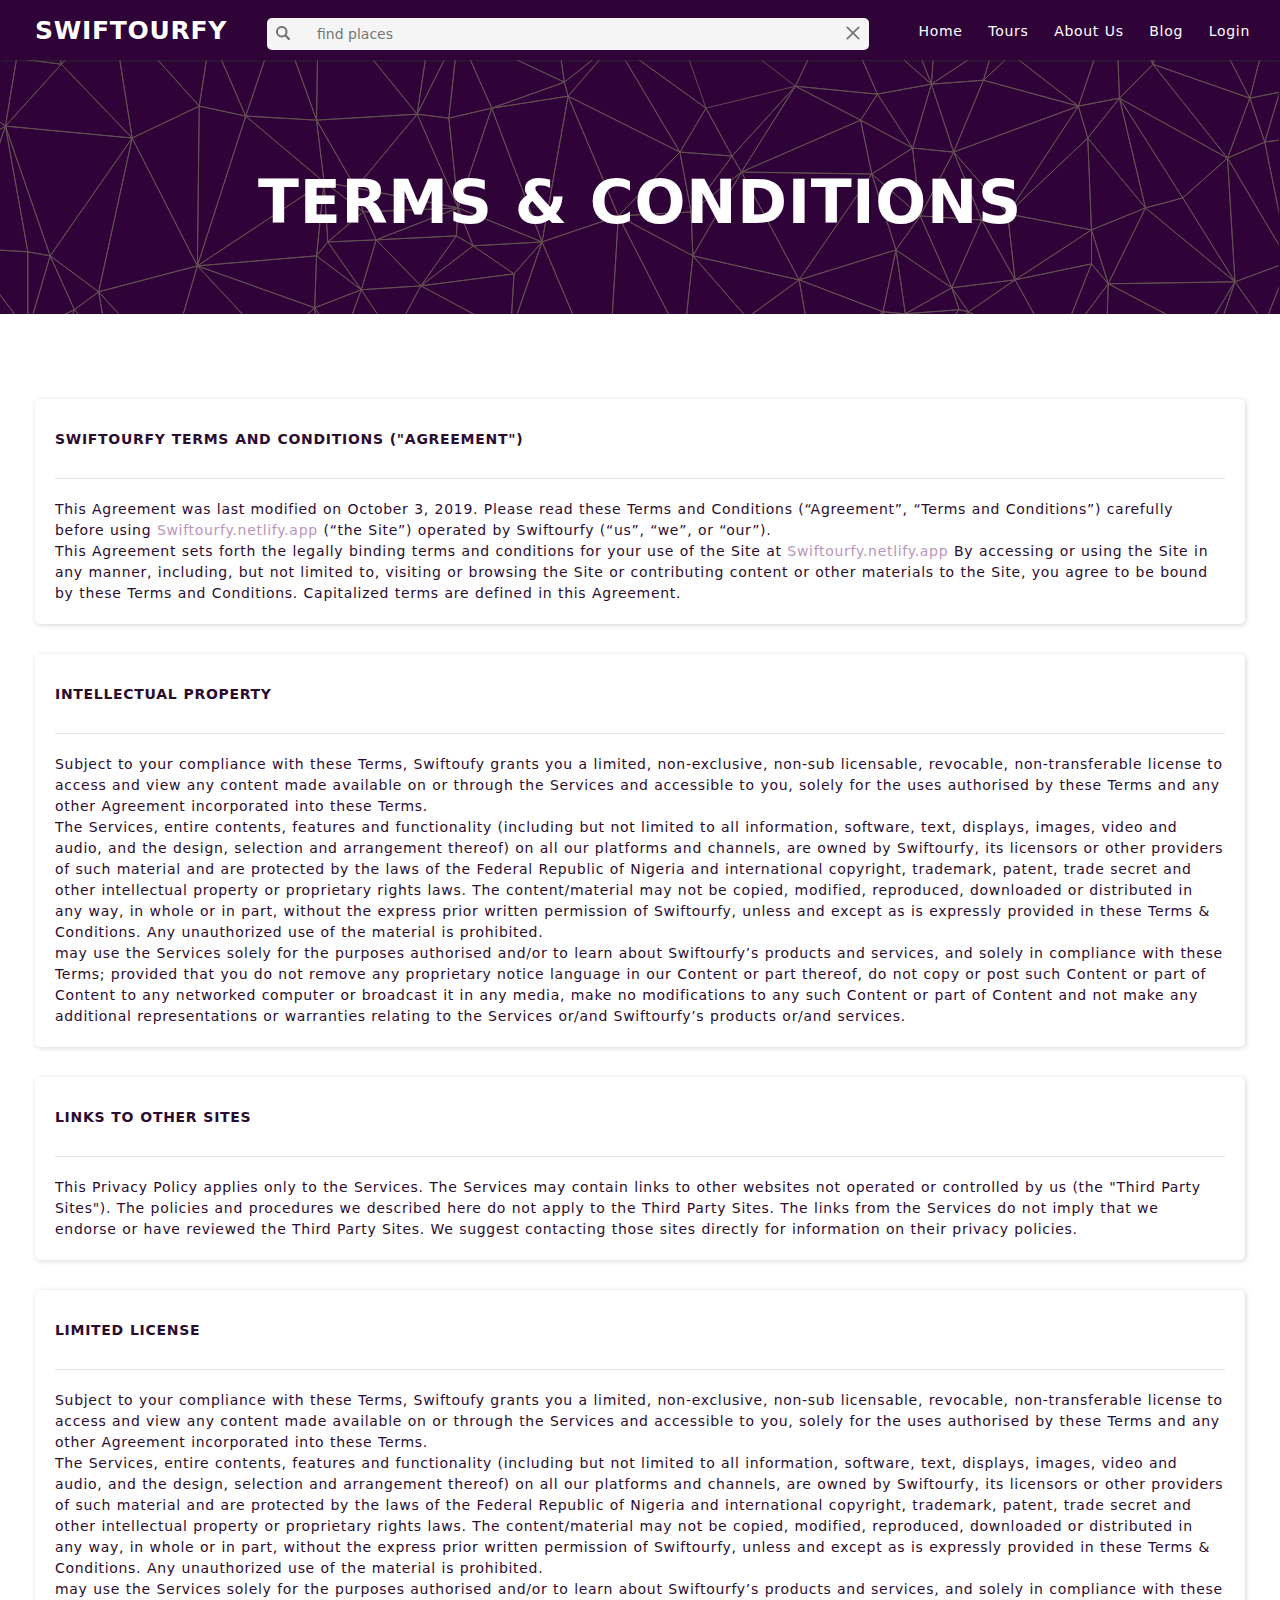
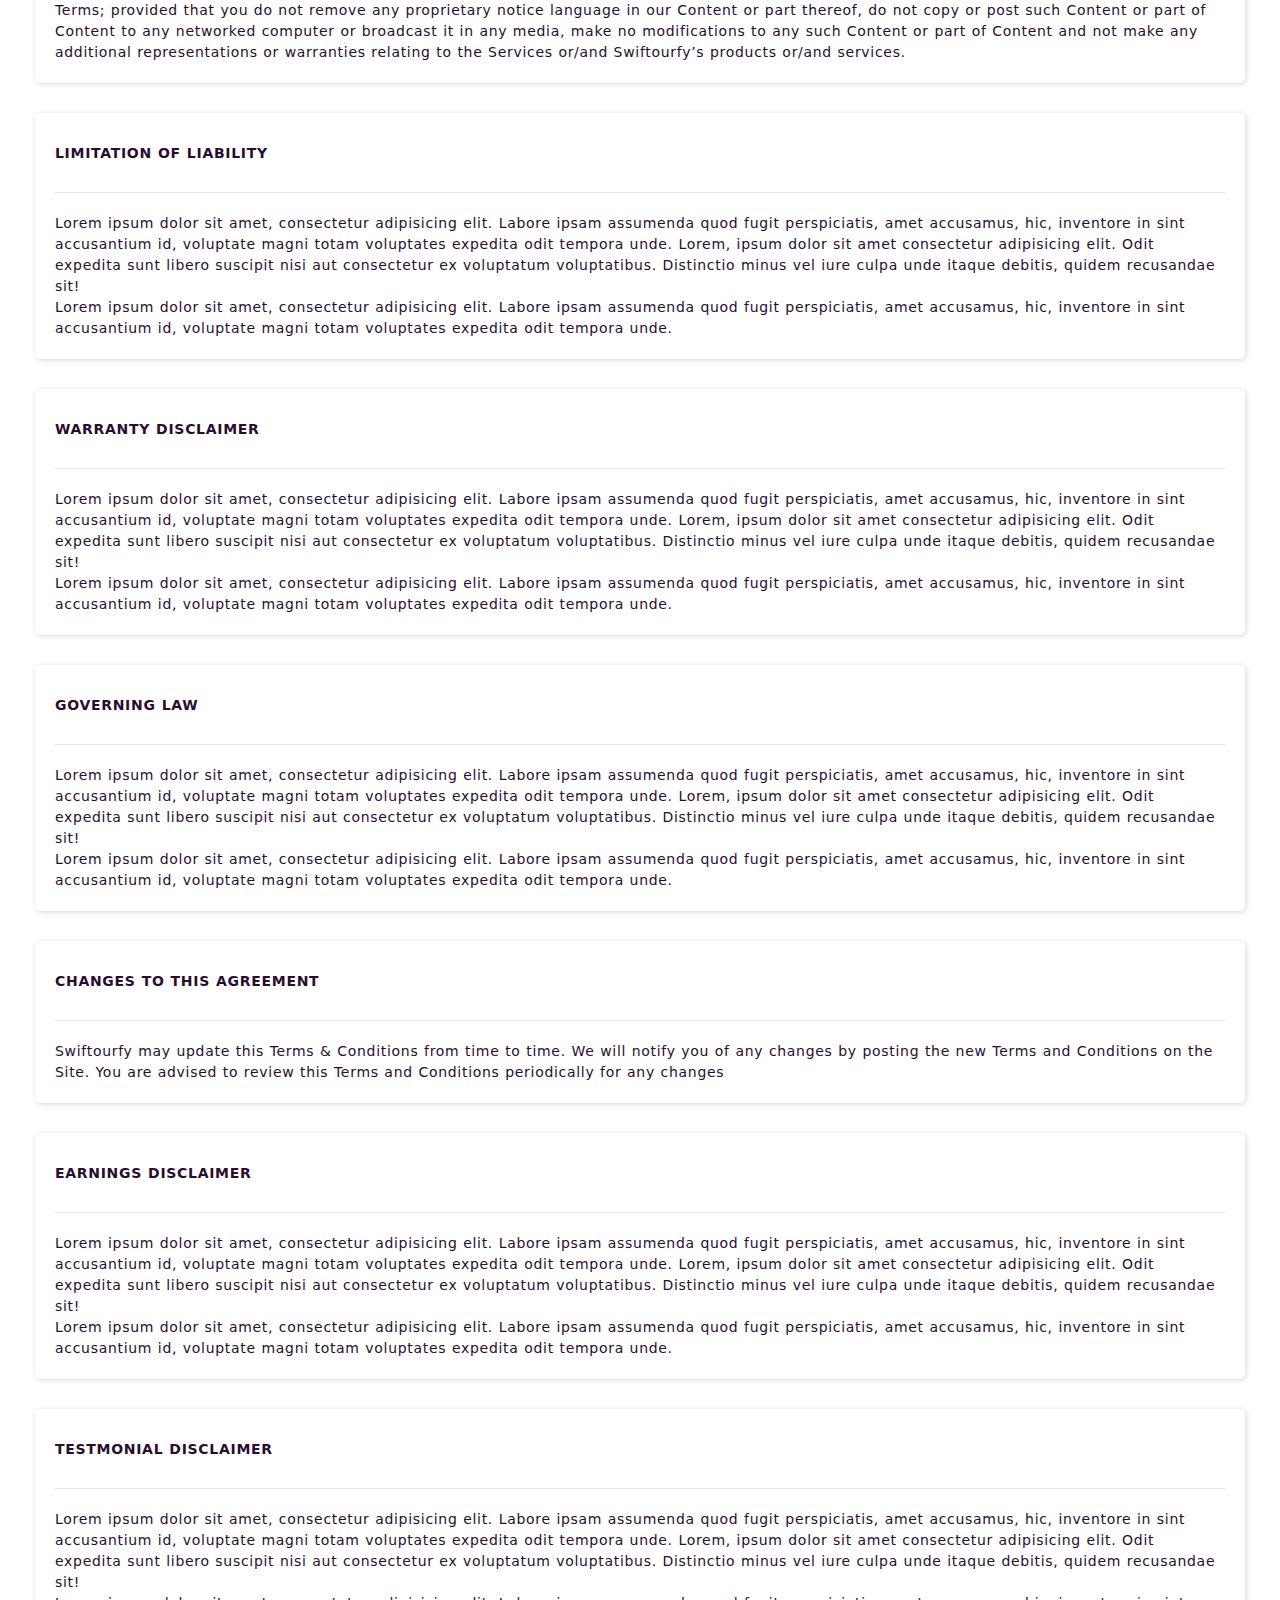
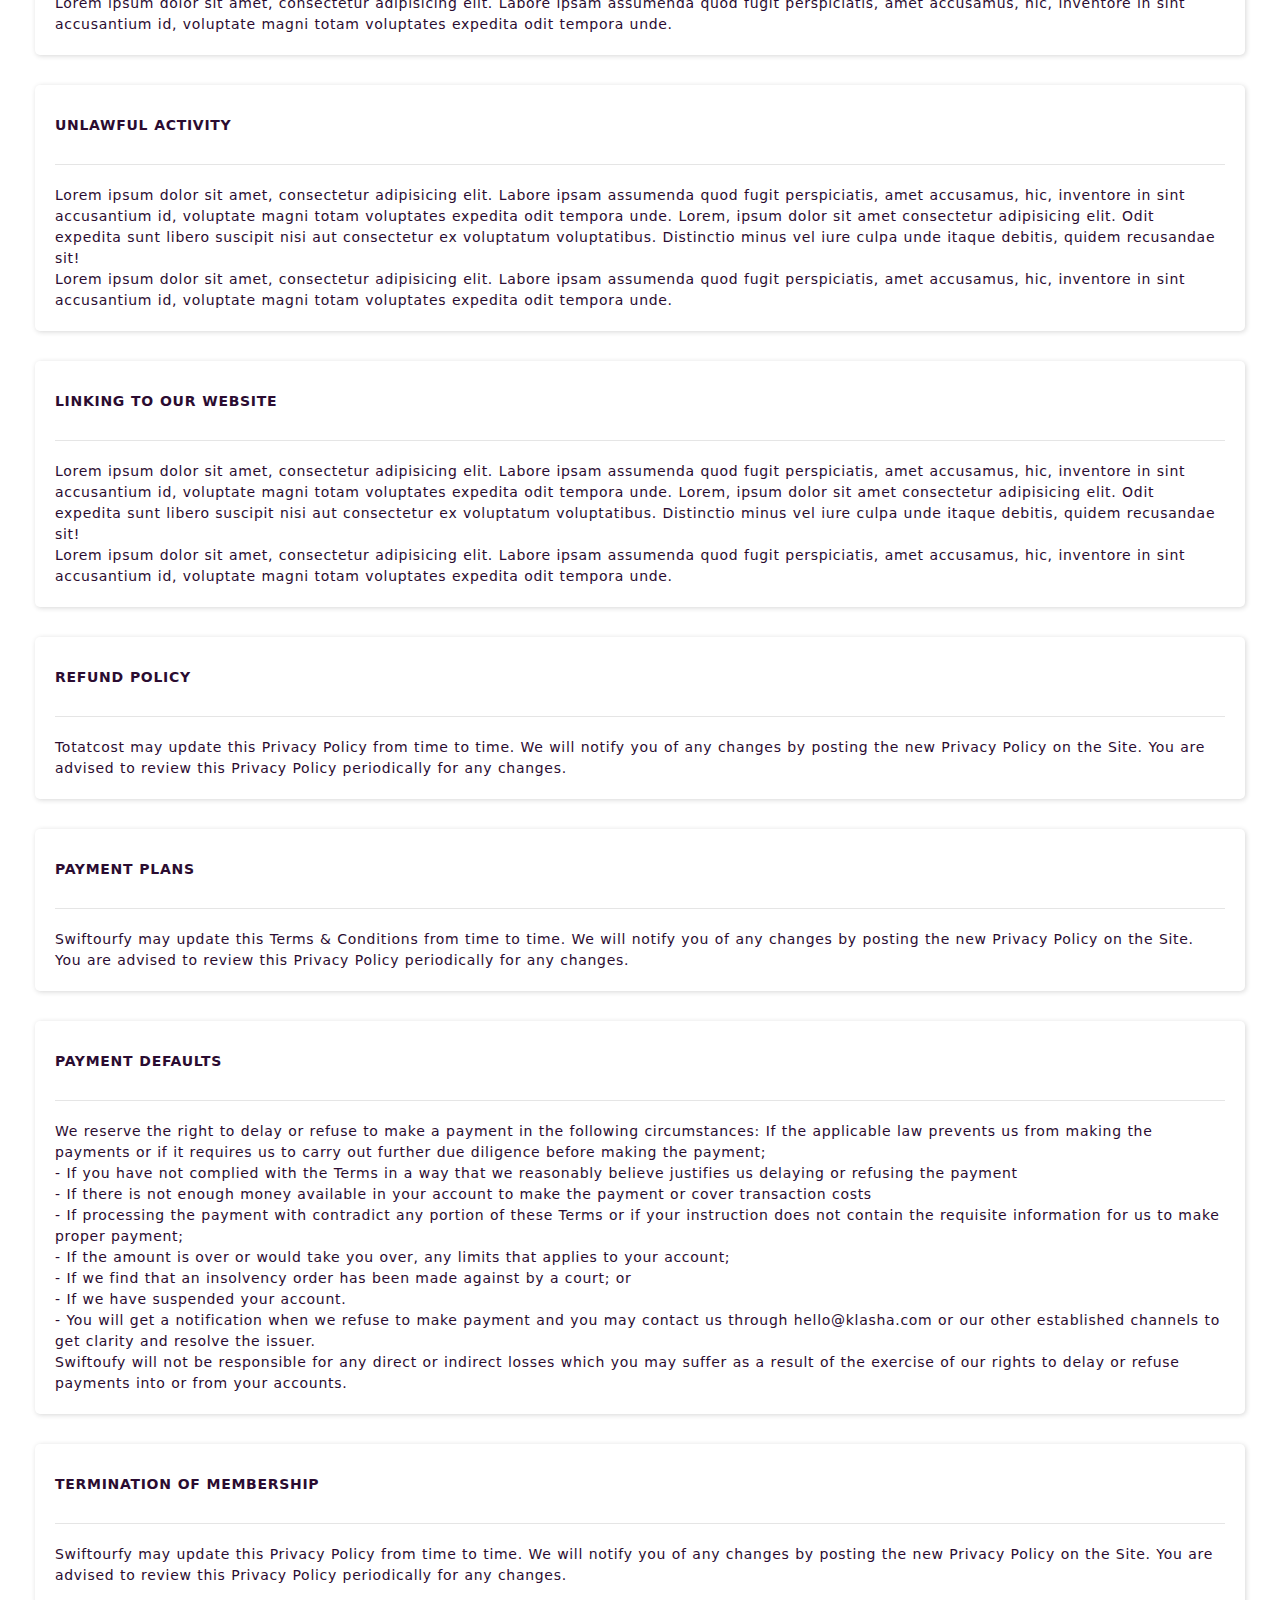
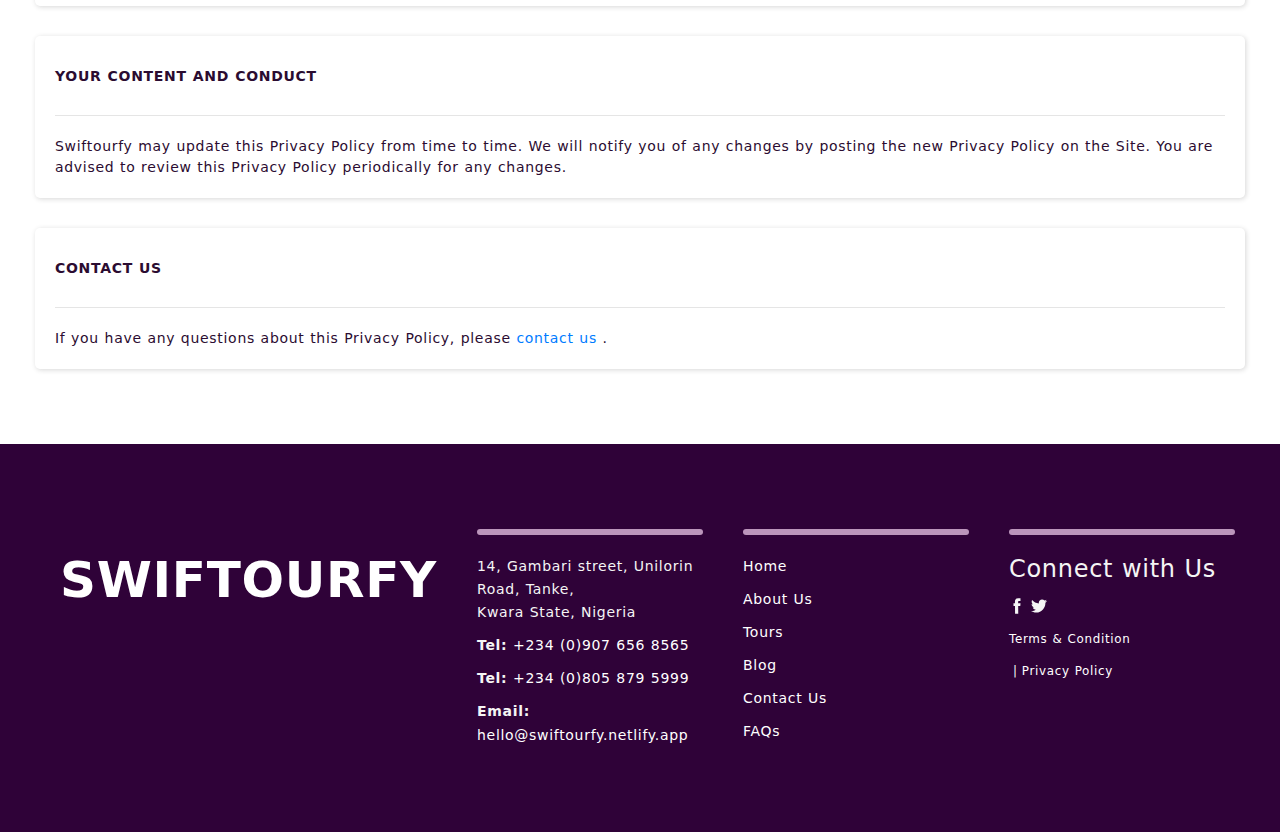
<file: terms.html>
<!DOCTYPE html>
<html lang="en">
<head>
  <meta charset="UTF-8">
  <meta http-equiv="X-UA-Compatible" content="IE=edge">
  <meta name="viewport" content="width=device-width, initial-scale=1.0">
  <link rel="stylesheet" href="css/base.min.css">
  <link rel="stylesheet" href="css/styles.css">
  <title>Terms</title>
</head>
<body>
  <header role="banner" class="main-header">
    <div class="navbar-container">
      <div class="navbar-group navbar-group-left">
        <div class="logo">
          <a class="logo-name" href="index.html">SWIFTOURFY</a>  
        </div>
      </div>
      <!-- <div class="navbar_group navbar_group_center"> -->
        <div class="nav-search-box">
          <form class="nav-search-form">
            <input class="nav-search-input"  placeholder="find places">
            <button class="nav-search-btn nav-search-submit " type="submit">
              <svg class="cust-icon icon-xs" xmlns="http://www.w3.org/2000/svg" viewBox="0 0 60 60">
                  <path class="cls-1" d="M58.53,51.44l-13-13c-.07-.07-.15-.12-.22-.18a24.68,24.68,0,1,0-7.05,7c.06.07.11.15.18.22l13,13a5,5,0,1,0,7.09-7.09ZM24.67,40.78A16.12,16.12,0,1,1,40.78,24.67,16.12,16.12,0,0,1,24.67,40.78Z"></path>
              </svg>
          </button>
          <button class="nav-search-btn nav-search-reset" type="reset">
            <svg class="cust-icon icon-xs" xmlns="http://www.w3.org/2000/svg" viewBox="0 0 64 64">
                <path d="M60.9,3.1L60.9,3.1c-1.5-1.5-4-1.5-5.5,0L32,26.5L8.7,3.1c-1.5-1.5-4-1.5-5.5,0l0,0c-1.5,1.5-1.5,4,0,5.5
                L26.5,32L3.1,55.3c-1.5,1.5-1.5,4,0,5.5l0,0c1.5,1.5,4,1.5,5.5,0L32,37.5l23.3,23.3c1.5,1.5,4,1.5,5.5,0l0,0c1.5-1.5,1.5-4,0-5.5
                L37.5,32L60.9,8.7C62.4,7.2,62.4,4.7,60.9,3.1z"/>
            </svg>
        </button>
          </form>
        </div>
      <!-- </div> -->
      <div class="navbar-group navbar-group-right">
        <div class="navs">
          <ul class="nav-menu">
            <li class="nav-links"> <a href="index.html">Home</a></li>
            <li class="nav-links"><a href="tours.html">Tours</a> </li>
            <!--<li class="nav-links"> <a href="destination.html">Destinations</a></li>-->
            <li class="nav-links"> <a href="about_us.html">About Us</a> </li>
            <li class="nav-links"> <a href="blog.html">Blog</a> </li>
            <li class="nav-links"> <a href="signin.html">Login</a> </li>
          </ul>
          </ul>
          </ul>
        </div>
        <div class="navbar-consts">
          <div class="control-btns btn-search-trigger">
              <a href="#" class="">
                  <svg class="cust-icon icon-xs" xmlns="http://www.w3.org/2000/svg" viewBox="0 0 60 60">
                      <path class="cls-1" d="M58.53,51.44l-13-13c-.07-.07-.15-.12-.22-.18a24.68,24.68,0,1,0-7.05,7c.06.07.11.15.18.22l13,13a5,5,0,1,0,7.09-7.09ZM24.67,40.78A16.12,16.12,0,1,1,40.78,24.67,16.12,16.12,0,0,1,24.67,40.78Z"/>
                  </svg>
              </a>
          </div>
          <div class="control-btns btn-menu ">
              <a class="primary-nav-trigger" href="#0">
                  <span class="menu-icon"></span>
                  <!-- <span class="menu-text sr-only">Menu</span> -->
              </a>
          </div>
      </div>
      </div>
    </div>
  </header>
  <main class="main-content">
    <section class="section-block bg-polygons bg-primary-color">
      <div class="container narrow_container section-wrapper">
          <div class="section_header text-center">
              <h1 class="color-white hero-title">Terms & Conditions</h1>
              <!-- <p class="subtitle color-white"></p> -->
          </div>
      </div>
    </section>
    <section class="section-block">
      <div class="container">
          <div class="content-wrapper">
              <div class="content-inner">
                  <div class="row">
                      <article class="random_info_card">
                          <div class="card_wrapper">
                              <header class="infoCard_header">                                        
                                  <h4 class="infoTitle">
                                      Swiftourfy Terms and Conditions ("Agreement")
                                  </h4>
                              </header>
                              <div class="infoCard_content">
                                  <div class="info_list">
                                      <div class="info_list_item">
                                          <div class="info_container">
                                              <p>This Agreement was last modified on October 3, 2019. Please read these Terms and Conditions (“Agreement”, “Terms and Conditions”) carefully before using <a class="secondary-color" href="http://Swiftourfy.netlify.app">Swiftourfy.netlify.app</a> (“the Site”) operated by Swiftourfy (“us”, “we”, or “our”).</p>
                                              <p> This Agreement sets forth the legally binding terms and conditions for your use of the Site at <a class="secondary-color" href="http://Swiftourfy.netlify.app">Swiftourfy.netlify.app</a>  By accessing or using the Site in any manner, including, but not limited to, visiting or browsing the Site or contributing content or other materials to the Site, you agree to be bound by these Terms and Conditions. Capitalized terms are defined in this Agreement.</p>
                                          </div>
                                      </div>
                                  </div>
                              </div>
                          </div>
                      </article>
                      <article class="random_info_card">
                          <div class="card_wrapper">
                              <header class="infoCard_header">                                        
                                  <h4 class="infoTitle">
                                      Intellectual Property
                                  </h4>
                              </header>
                              <div class="infoCard_content">
                                  <div class="info_list">
                                      <div class="info_list_item">
                                        <div class="info_container">
                                            <p>Subject to your compliance with these Terms, Swiftoufy grants you a limited, non-exclusive, non-sub licensable, revocable, non-transferable license to access and view any content made available on or through the Services and accessible to you, solely for the uses authorised by these Terms and any other Agreement incorporated into these Terms.</p>

                                            <p> The Services, entire contents, features and functionality (including but not limited to all information, software, text, displays, images, video and audio, and the design, selection and arrangement thereof) on all our platforms and channels, are owned by Swiftourfy, its licensors or other providers of such material and are protected by the laws of the Federal Republic of Nigeria and international copyright, trademark, patent, trade secret and other intellectual property or proprietary rights laws. The content/material may not be copied, modified, reproduced, downloaded or distributed in any way, in whole or in part, without the express prior written permission of Swiftourfy, unless and except as is expressly provided in these Terms & Conditions. Any unauthorized use of the material is prohibited.</p>
                                            
                                            <p> may use the Services solely for the purposes authorised  and/or to learn about Swiftourfy’s products and services, and solely in compliance with these Terms; provided that you do not remove any proprietary notice language in our Content or part thereof, do not copy or post such Content or part of Content to any networked computer or broadcast it in any media, make no modifications to any such Content or part of Content and not make any additional representations or warranties relating to the Services or/and Swiftourfy’s products or/and services.</p>
                                          </div>
                                      </div>
                                  </div>
                              </div>
                          </div>
                      </article>
                      <article class="random_info_card">
                          <div class="card_wrapper">
                              <header class="infoCard_header">                                        
                                  <h4 class="infoTitle">
                                      Links To Other Sites
                                  </h4>
                              </header>
                              <div class="infoCard_content">
                                  <div class="info_list">
                                      <div class="info_list_item">
                                          <div class="info_container">
                                            <p>This Privacy Policy applies only to the Services. The Services may contain links to other websites not operated or controlled by us (the "Third Party Sites"). The policies and procedures we described here do not apply to the Third Party Sites. The links from the Services do not imply that we endorse or have reviewed the Third Party Sites. We suggest contacting those sites directly for information on their privacy policies.</p>
                                          </div>
                                      </div>
                                  </div>
                              </div>
                          </div>
                      </article>
                      <article class="random_info_card">
                          <div class="card_wrapper">
                              <header class="infoCard_header">                                        
                                  <h4 class="infoTitle">
                                      limited license
                                  </h4>
                              </header>
                              <div class="infoCard_content">
                                  <div class="info_list">
                                      <div class="info_list_item">
                                          <div class="info_container">
                                              <p>Subject to your compliance with these Terms, Swiftoufy grants you a limited, non-exclusive, non-sub licensable, revocable, non-transferable license to access and view any content made available on or through the Services and accessible to you, solely for the uses authorised by these Terms and any other Agreement incorporated into these Terms.</p>

                                               <p> The Services, entire contents, features and functionality (including but not limited to all information, software, text, displays, images, video and audio, and the design, selection and arrangement thereof) on all our platforms and channels, are owned by Swiftourfy, its licensors or other providers of such material and are protected by the laws of the Federal Republic of Nigeria and international copyright, trademark, patent, trade secret and other intellectual property or proprietary rights laws. The content/material may not be copied, modified, reproduced, downloaded or distributed in any way, in whole or in part, without the express prior written permission of Swiftourfy, unless and except as is expressly provided in these Terms & Conditions. Any unauthorized use of the material is prohibited.</p>
                                                
                                                <p> may use the Services solely for the purposes authorised  and/or to learn about Swiftourfy’s products and services, and solely in compliance with these Terms; provided that you do not remove any proprietary notice language in our Content or part thereof, do not copy or post such Content or part of Content to any networked computer or broadcast it in any media, make no modifications to any such Content or part of Content and not make any additional representations or warranties relating to the Services or/and Swiftourfy’s products or/and services.</p>
                                          </div>
                                      </div>
                                  </div>
                              </div>
                          </div>
                      </article>
                      <article class="random_info_card">
                          <div class="card_wrapper">
                              <header class="infoCard_header">                                        
                                  <h4 class="infoTitle">
                                      limitation of liability
                                  </h4>
                              </header>
                              <div class="infoCard_content">
                                  <div class="info_list">
                                      <div class="info_list_item">
                                          <div class="info_container">
                                              <p>Lorem ipsum dolor sit amet, consectetur adipisicing elit. Labore ipsam assumenda quod fugit perspiciatis, amet accusamus, hic, inventore in sint accusantium id, voluptate magni totam voluptates expedita odit tempora unde. Lorem, ipsum dolor sit amet consectetur adipisicing elit. Odit expedita sunt libero suscipit nisi aut consectetur ex voluptatum voluptatibus. Distinctio minus vel iure culpa unde itaque debitis, quidem recusandae sit!</p>
                                              <p>Lorem ipsum dolor sit amet, consectetur adipisicing elit. Labore ipsam assumenda quod fugit perspiciatis, amet accusamus, hic, inventore in sint accusantium id, voluptate magni totam voluptates expedita odit tempora unde.</p>
                                          </div>
                                      </div>
                                  </div>
                              </div>
                          </div>
                      </article>
                      <article class="random_info_card">
                          <div class="card_wrapper">
                              <header class="infoCard_header">                                        
                                  <h4 class="infoTitle">
                                      Warranty Disclaimer
                                  </h4>
                              </header>
                              <div class="infoCard_content">
                                  <div class="info_list">
                                      <div class="info_list_item">
                                          <div class="info_container">
                                              <p>Lorem ipsum dolor sit amet, consectetur adipisicing elit. Labore ipsam assumenda quod fugit perspiciatis, amet accusamus, hic, inventore in sint accusantium id, voluptate magni totam voluptates expedita odit tempora unde. Lorem, ipsum dolor sit amet consectetur adipisicing elit. Odit expedita sunt libero suscipit nisi aut consectetur ex voluptatum voluptatibus. Distinctio minus vel iure culpa unde itaque debitis, quidem recusandae sit!</p>
                                              <p>Lorem ipsum dolor sit amet, consectetur adipisicing elit. Labore ipsam assumenda quod fugit perspiciatis, amet accusamus, hic, inventore in sint accusantium id, voluptate magni totam voluptates expedita odit tempora unde.</p>
                                          </div>
                                      </div>
                                  </div>
                              </div>
                          </div>
                      </article>
                      <article class="random_info_card">
                          <div class="card_wrapper">
                              <header class="infoCard_header">                                        
                                  <h4 class="infoTitle">
                                      Governing Law
                                  </h4>
                              </header>
                              <div class="infoCard_content">
                                  <div class="info_list">
                                      <div class="info_list_item">
                                          <div class="info_container">
                                              <p>Lorem ipsum dolor sit amet, consectetur adipisicing elit. Labore ipsam assumenda quod fugit perspiciatis, amet accusamus, hic, inventore in sint accusantium id, voluptate magni totam voluptates expedita odit tempora unde. Lorem, ipsum dolor sit amet consectetur adipisicing elit. Odit expedita sunt libero suscipit nisi aut consectetur ex voluptatum voluptatibus. Distinctio minus vel iure culpa unde itaque debitis, quidem recusandae sit!</p>
                                              <p>Lorem ipsum dolor sit amet, consectetur adipisicing elit. Labore ipsam assumenda quod fugit perspiciatis, amet accusamus, hic, inventore in sint accusantium id, voluptate magni totam voluptates expedita odit tempora unde.</p>
                                          </div>
                                      </div>
                                  </div>
                              </div>
                          </div>
                      </article>
                      <article class="random_info_card">
                          <div class="card_wrapper">
                              <header class="infoCard_header">                                        
                                  <h4 class="infoTitle">
                                      Changes to this agreement
                                  </h4>
                              </header>
                              <div class="infoCard_content">
                                  <div class="info_list">
                                      <div class="info_list_item">
                                          <div class="info_container">
                                              <p>Swiftourfy may update this Terms & Conditions from time to time. We will notify you of any changes by posting the new Terms and Conditions on the Site. You are advised to review this Terms and Conditions periodically for any changes</p>
                                          </div>
                                      </div>
                                  </div>
                              </div>
                          </div>
                      </article>
                      <article class="random_info_card">
                          <div class="card_wrapper">
                              <header class="infoCard_header">                                        
                                  <h4 class="infoTitle">
                                      Earnings Disclaimer
                                  </h4>
                              </header>
                              <div class="infoCard_content">
                                  <div class="info_list">
                                      <div class="info_list_item">
                                          <div class="info_container">
                                              <p>Lorem ipsum dolor sit amet, consectetur adipisicing elit. Labore ipsam assumenda quod fugit perspiciatis, amet accusamus, hic, inventore in sint accusantium id, voluptate magni totam voluptates expedita odit tempora unde. Lorem, ipsum dolor sit amet consectetur adipisicing elit. Odit expedita sunt libero suscipit nisi aut consectetur ex voluptatum voluptatibus. Distinctio minus vel iure culpa unde itaque debitis, quidem recusandae sit!</p>
                                              <p>Lorem ipsum dolor sit amet, consectetur adipisicing elit. Labore ipsam assumenda quod fugit perspiciatis, amet accusamus, hic, inventore in sint accusantium id, voluptate magni totam voluptates expedita odit tempora unde.</p>
                                          </div>
                                      </div>
                                  </div>
                              </div>
                          </div>
                      </article>
                      <article class="random_info_card">
                          <div class="card_wrapper">
                              <header class="infoCard_header">                                        
                                  <h4 class="infoTitle">Testmonial Disclaimer
                                  </h4>
                              </header>
                              <div class="infoCard_content">
                                  <div class="info_list">
                                      <div class="info_list_item">
                                          <div class="info_container">
                                              <p>Lorem ipsum dolor sit amet, consectetur adipisicing elit. Labore ipsam assumenda quod fugit perspiciatis, amet accusamus, hic, inventore in sint accusantium id, voluptate magni totam voluptates expedita odit tempora unde. Lorem, ipsum dolor sit amet consectetur adipisicing elit. Odit expedita sunt libero suscipit nisi aut consectetur ex voluptatum voluptatibus. Distinctio minus vel iure culpa unde itaque debitis, quidem recusandae sit!</p>
                                              <p>Lorem ipsum dolor sit amet, consectetur adipisicing elit. Labore ipsam assumenda quod fugit perspiciatis, amet accusamus, hic, inventore in sint accusantium id, voluptate magni totam voluptates expedita odit tempora unde.</p>
                                          </div>
                                      </div>
                                  </div>
                              </div>
                          </div>
                      </article>
                      <article class="random_info_card">
                          <div class="card_wrapper">
                              <header class="infoCard_header">                                        
                                  <h4 class="infoTitle">
                                      Unlawful Activity
                                  </h4>
                              </header>
                              <div class="infoCard_content">
                                  <div class="info_list">
                                      <div class="info_list_item">
                                          <div class="info_container">
                                              <p>Lorem ipsum dolor sit amet, consectetur adipisicing elit. Labore ipsam assumenda quod fugit perspiciatis, amet accusamus, hic, inventore in sint accusantium id, voluptate magni totam voluptates expedita odit tempora unde. Lorem, ipsum dolor sit amet consectetur adipisicing elit. Odit expedita sunt libero suscipit nisi aut consectetur ex voluptatum voluptatibus. Distinctio minus vel iure culpa unde itaque debitis, quidem recusandae sit!</p>
                                              <p>Lorem ipsum dolor sit amet, consectetur adipisicing elit. Labore ipsam assumenda quod fugit perspiciatis, amet accusamus, hic, inventore in sint accusantium id, voluptate magni totam voluptates expedita odit tempora unde.</p>
                                          </div>
                                      </div>
                                  </div>
                              </div>
                          </div>
                      </article>
                      <article class="random_info_card">
                          <div class="card_wrapper">
                              <header class="infoCard_header">                                        
                                  <h4 class="infoTitle">
                                      Linking to our website
                                  </h4>
                              </header>
                              <div class="infoCard_content">
                                  <div class="info_list">
                                      <div class="info_list_item">
                                          <div class="info_container">
                                              <p>Lorem ipsum dolor sit amet, consectetur adipisicing elit. Labore ipsam assumenda quod fugit perspiciatis, amet accusamus, hic, inventore in sint accusantium id, voluptate magni totam voluptates expedita odit tempora unde. Lorem, ipsum dolor sit amet consectetur adipisicing elit. Odit expedita sunt libero suscipit nisi aut consectetur ex voluptatum voluptatibus. Distinctio minus vel iure culpa unde itaque debitis, quidem recusandae sit!</p>
                                              <p>Lorem ipsum dolor sit amet, consectetur adipisicing elit. Labore ipsam assumenda quod fugit perspiciatis, amet accusamus, hic, inventore in sint accusantium id, voluptate magni totam voluptates expedita odit tempora unde.</p>
                                          </div>
                                      </div>
                                  </div>
                              </div>
                          </div>
                      </article>
                      <article class="random_info_card">
                          <div class="card_wrapper">
                              <header class="infoCard_header">                                        
                                  <h4 class="infoTitle">
                                      Refund Policy
                                  </h4>
                              </header>
                              <div class="infoCard_content">
                                  <div class="info_list">
                                      <div class="info_list_item">
                                          <div class="info_container">
                                              <p>Totatcost may update this Privacy Policy from time to time. We will notify you of any changes by posting the new Privacy Policy on the Site. You are advised to review this Privacy Policy periodically for any changes.</p>
                                          </div>
                                      </div>
                                  </div>
                              </div>
                          </div>
                      </article>
                      <article class="random_info_card">
                          <div class="card_wrapper">
                              <header class="infoCard_header">                                        
                                  <h4 class="infoTitle">
                                      Payment plans
                                  </h4>
                              </header>
                              <div class="infoCard_content">
                                  <div class="info_list">
                                      <div class="info_list_item">
                                          <div class="info_container">
                                              <p>Swiftourfy may update this Terms & Conditions from time to time. We will notify you of any changes by posting the new Privacy Policy on the Site. You are advised to review this Privacy Policy periodically for any changes.</p>
                                          </div>
                                      </div>
                                  </div>
                              </div>
                          </div>
                      </article>
                      <article class="random_info_card">
                          <div class="card_wrapper">
                              <header class="infoCard_header">                                        
                                  <h4 class="infoTitle">
                                      Payment Defaults
                                  </h4>
                              </header>
                              <div class="infoCard_content">
                                  <div class="info_list">
                                      <div class="info_list_item">
                                          <div class="info_container">
                                            <p>We reserve the right to delay or refuse to make a payment in the following circumstances:

                                            If the applicable law prevents us from making the payments or if it requires us to carry out further due diligence before making the payment;
                                                
                                            <ul>
                                            <li> - If you have not complied with the Terms in a way that we reasonably believe justifies us delaying or refusing the payment</li>
                                            <li> - If there is not enough money available in your account to make the payment or cover transaction costs</li> 
                                            <li> - If processing the payment with contradict any portion of these Terms or if your instruction does not contain the requisite information for us to make proper payment;</li>
                                            <li> - If the amount is over or would take you over, any limits that applies to your account;</li>
                                            <li> - If we find that an insolvency order has been made against by a court; or</li>
                                            <li> - If we have suspended your account.</li>
                                            <li> - You will get a notification when we refuse to make payment and you may contact us through hello@klasha.com or our other established channels to get clarity and resolve the issuer.</li>
                                            </ul>
                                                
                                            Swiftoufy will not be responsible for any direct or indirect losses which you may suffer as a result of the exercise of our rights to delay or refuse payments into or from your accounts.</p>
                                          </div>
                                      </div>
                                  </div>
                              </div>
                          </div>
                      </article>
                      <article class="random_info_card">
                          <div class="card_wrapper">
                              <header class="infoCard_header">                                        
                                  <h4 class="infoTitle">
                                      Termination of Membership
                                  </h4>
                              </header>
                              <div class="infoCard_content">
                                  <div class="info_list">
                                      <div class="info_list_item">
                                          <div class="info_container">
                                              <p>Swiftourfy may update this Privacy Policy from time to time. We will notify you of any changes by posting the new Privacy Policy on the Site. You are advised to review this Privacy Policy periodically for any changes.</p>
                                          </div>
                                      </div>
                                  </div>
                              </div>
                          </div>
                      </article>
                      <article class="random_info_card">
                          <div class="card_wrapper">
                              <header class="infoCard_header">                                        
                                  <h4 class="infoTitle">
                                      Your content and conduct
                                  </h4>
                              </header>
                              <div class="infoCard_content">
                                  <div class="info_list">
                                      <div class="info_list_item">
                                          <div class="info_container">
                                              <p>Swiftourfy may update this Privacy Policy from time to time. We will notify you of any changes by posting the new Privacy Policy on the Site. You are advised to review this Privacy Policy periodically for any changes.</p>
                                          </div>
                                      </div>
                                  </div>
                              </div>
                          </div>
                      </article>
                      <article class="random_info_card">
                          <div class="card_wrapper">
                              <header class="infoCard_header">                                        
                                  <h4 class="infoTitle">
                                      Contact us
                                  </h4>
                              </header>
                              <div class="infoCard_content">
                                  <div class="info_list">
                                      <div class="info_list_item">
                                          <div class="info_container">
                                              <p>If you have any questions about this Privacy Policy, please <a href="contact.html">contact us</a> .</p>
                                          </div>
                                      </div>
                                  </div>
                              </div>
                          </div>
                      </article>
                  </div>
              </div>
          </div>
      </div>
    </section>
  </main>
  <footer class="bg-primary-color" role="contentinfo">
    <div class="container">
        <div class="flex-row">
            <article class="foot-block">
                <div class="wrapper">
                    <div class="brand-image">
                      <div class="logo">
                        <a class="logo-name logo-link color-white" href="index.html">SWIFTOURFY</a>  
                      </div>
                    </div>
                </div>
            </article>
            <article class="foot-block">
                <div class="wrapper">
                    <div class="div-bar"></div>
                    <address>
                        <p>14, Gambari street, Unilorin Road, Tanke,  <br> Kwara State, Nigeria</p>
                    </address>
                    <ul>
                        <li>
                            <span class="font-bold">Tel:</span>
                            <a href="tel:+2348054628794">+234 (0)907 656 8565</a>
                        </li>
                        <li>
                           <span class="font-bold">Tel:</span>
                            <a href="tel:+2348056565999">+234 (0)805 879 5999</a>
                        </li>
                        <li>
                            <span class="font-bold">Email:</span>
                            <a href="mailto:dejalayo.com">hello@swiftourfy.netlify.app</a>
                        </li>
                    </ul>
                </div>
            </article>
            <article class="foot-block">
                <div class="wrapper">
                    <div class="div-bar"></div>
                    <ul class="footer_links">
                        <li><a href="index.html">Home</a></li>
                        <li><a href="about_us.html">About Us</a></li>
                        <li><a href="tours.html">Tours</a></li>
                        <!--<li><a href="destination.html">Destinations</a></li>-->
                        <li><a href="blog.html">Blog</a></li> 
                        <li><a href="contact_us.html">Contact Us</a></li>
                        <li><a href="faq.html">FAQs</a></li>
                    </ul>
                </div>
            </article>
            <article class="foot-block">
                <div class="wrapper">
                    <div class="div-bar"></div>
                    <h4 class="title">Connect with Us</h4>
                    <div class="social_links">
                        <a href="https://facebook.com/dejalayo" class="link_item">
                            <svg xmlns="http://www.w3.org/2000/svg" class="cust-icon" viewBox="0 0 64 64">
                                <path d="M45.1,31.8l-8.4,0.1L37,62.6l-12.7,0.1L24,32l-6,0.1l-0.1-10.8l6-0.1l-0.1-7c-0.1-5,2.2-12.8,12.7-13l9.4-0.1L46,11.7l-6.8,0.1c-1.1,0-2.7,0.6-2.7,3l0.1,6.4l9.5-0.1L45.1,31.8z M45.1,31.8"/>
                            </svg>
                        </a>
                        <a href="https://twitter.com/dejalayo" class="link_item">
                            <svg xmlns="http://www.w3.org/2000/svg" class="cust-icon" viewBox="0 0 64 64">
                                <path d="M64,12.2c-2.4,1-4.9,1.8-7.5,2.1c2.7-1.6,4.8-4.2,5.8-7.3c-2.5,1.5-5.3,2.6-8.3,3.2C51.5,7.6,48.1,6,44.3,6c-7.3,0-13.1,5.9-13.1,13.1c0,1,0.1,2,0.3,3C20.6,21.6,10.9,16.3,4.5,8.4c-1.1,1.9-1.8,4.2-1.8,6.6c0,4.6,2.3,8.6,5.8,10.9c-2.2-0.1-4.2-0.7-5.9-1.6c0,0.1,0,0.1,0,0.2c0,6.4,4.5,11.7,10.5,12.9c-1.1,0.3-2.3,0.5-3.5,0.5c-0.8,0-1.7-0.1-2.5-0.2c1.7,5.2,6.5,9,12.3,9.1C15,50.2,9.3,52.3,3.1,52.3c-1.1,0-2.1-0.1-3.1-0.2C5.8,55.8,12.7,58,20.1,58c24.1,0,37.4-20,37.4-37.4c0-0.6,0-1.1,0-1.7C60,17.1,62.2,14.8,64,12.2L64,12.2z M64,12.2"/>
                            </svg>
                        </a>
                    </div>
                    <ul class="footer_links last">
                        <li><a href="terms.html">Terms & Condition</a></li>
                        <li><a href="privacy_policy.html">Privacy Policy</a></li>
                    </ul>
                    <!--<p class="licensing color-grey">&copy;Swiftourfy. Website designed by <br> <a href="twitter.com/cayhlebs" class="color-grey">12px Creatives.</a> All rights reserved.</p>-->
                </div>
            </article>
        </div>
    </div>
  </footer>

    <script src="js/jquery-3.6.0.min.map"></script>
    <script src="js/jquery-2.1.4.js"></script>
    <script src="js/base.min.js"></script>
    <script src="js/bootstrap.min.js"></script>
    <script src="js/main.js"></script>
</body>
</html>
</file>
<file: css/styles.css>
*,
*:after,
*:before {
  box-sizing: border-box;
}

html{
  scroll-behavior: smooth;
  height: 100%;
}

img {
  max-width: 100%;
  height: auto;
}

body {
  font-family: "Montserrat", "Myriad Pro", -apple-system, system-ui, BlinkMacSystemFont, "Segoe UI", Roboto, sans-serif;
  color: #2b0c31;
  font-size: 1.4rem;
  font-size: 14px;
  word-spacing: .5px;
  letter-spacing: .05em;
  height: 100%;
  line-height: 1.65;
  font-weight: 400;
  position: relative;
  margin: 0;
}

body ul,
body ol {
  padding: 0;
  margin: 0;
  list-style: none;
}

.container {
  max-width: 100%;
  position: relative;
  z-index: 5;
}

.container.narrow-container {
  max-width: 1000px;
  margin-right: auto;
  margin-left: auto;
}

a{
  text-decoration: none !important;
}

a:hover{
  color: white;
  text-decoration: none;
}

h1 {
  font-size: 40px;
}
p {
  margin: 0;
}

address {
  margin: 10px 0;
  font-style: normal;
  max-width: 230px;
}

.centered {
  float: none;
  margin: 0 auto;
  text-align: center;
}

.primary-color{
  fill: #2f0238 !important;
  color: #2f0238 !important;
}

.secondary-color{
  fill: #bb95bb !important;
  color: #bb95bb !important;
}

.tertiary-color{
  fill: #750338 !important;
  color: #750338 !important;
}

.color-inverse{
  fill: #571707 !important;
  color: #571707 !important;
}

.color-white{
  color: #fff !important;
}

.bg_strips {
    background-image: url(../img/banners/bg_stroke.png);
}

.bg-primary-color{
  background-color: #2f0238 !important;
}

.bg-secondary-color{
  /* fill: #bb95bb !important; */
  background-color: #bb95bb !important;
}

.bg-tertiary-color{
  background-color: #750338 !important;
}

.bg-brown {
  background-color: #312a25 !important;
}

.alt-bg[class*='bg-'] {
  opacity: .85;
}

.alt-bg {
  display: block;
  position: absolute;
  width: 100%;
  height: 100%;
  top: 0;
  right: 0;
  z-index: 1;
  background-repeat: no-repeat;
}

.container.narrow_container {
  max-width: 1000px;
}

.bg-polygons {
  background-image: url(../img/banners/bg_networks.svg);
  background-size: cover;
}

.font_regular {
  font-weight: 400 !important;
  font-family: "Montserrat", "Myriad Pro", -apple-system, system-ui, BlinkMacSystemFont, "Segoe UI", Roboto, sans-serif !important;
}

.bg-off-white {
  background-color: #f5f5f5 !important;
}

.text-caps{
  text-transform: uppercase !important; 
}

.text-center {
  text-align: center !important;
}

.font-md{
  font-size: 16px;
}

.row-center{
  justify-content: center;
}

.font-lg{
  font-size: 21px !important;
}

.font-bold {
  font-weight: 700 !important;
}

.font-bold {
  font-weight: 700 !important;
}

strong {
    font-weight: 700;
}

.subtitle {
    font-size: 16px;
    display: inline-block;
    max-width: 600px;
}

@media only screen and (min-width: 768px){
  .section_header .subtitle {
      font-size: 21px;
  }
}

.content-wrapper {
  padding-top: 50px;
  padding-bottom: 40px;
}

.content_inner {
  clear: both;
  width: 100%;
}

.flex-row {
    margin: 0 -20px;
    display: flex;
    flex-wrap: wrap;
    zoom: 1;
    padding: 30px;
}

@media screen and (max-width: 500px) {
  .flex-row{
   display: block;
  }
}

.flex-row:before, .flex-row:after {
  content: "";
  display: table;
}

.flex_row:after {
  clear: both;
}

/* .form-horizontal {
  display: flex;
}

.form-horizontal .control-label {
  margin-bottom: 8px;
}

.col-sm-4 {
  flex: 0 0 33.33333%;
  max-width: 33.33333%;
} */

button {
  outline: 0;
  border: none;
  appearance: none;
  width: auto;
  height: auto;
  color: inherit;
  cursor: pointer;
  line-height: 1;
  background: 0 0;
}

header {
  width: 100%;
  z-index: 30;
  -webkit-font-smoothing: antialiased;
  height: 60px;
  top: 0;
  left: 0;
}

.main-header {
  position: absolute;
  background: #2f0238;
  box-shadow: 1px 0 4px #353535;
  fill: #f5f5f5;
  color: #f5f5f5;
}

.main_header + .main_content_area {
  padding-top: 60px;
}

.navbar-container {
  width: 100%;
  height: 100%;
  overflow: visible;
  z-index: 1;
  display: flex;
  justify-content: space-between;
  padding: 20px;
}


.logo{
  justify-content: flex-start;
  padding-left: 15px;
}

.logo a:hover{
  color: #bb95bb;
}

.logo-name{
  position: relative;
  bottom: 10px;
  font-weight: 700;
  font-size: 25px;
  color: #fff;
}

/* @media screen and (max-width: 800px) {
  .navbar-container .logo-name{
    bottom: 10px;
  }
} */

.nav-search-box {
  position: relative;
  bottom: 10%;
  flex-grow: 1;
  padding-left: 30px;
  padding-right: 30px;
}

@media screen and (max-width: 1024px) {
  .nav-search-box{
    display: none;
  }
}

.nav-search-form {
  background-color: #2e0d20;
  width: 100%;
  /* height: 60px; */
  padding: 8px 10px;
  z-index: 1;
  visibility: visible;
  transform: scaleY(0);
  transform-origin: top;
  transition: all 0.6s cubic-bezier(0.68, 0.34, 0.15, 1);
}

.show_earch .nav-search-form {
  transform: scaleY(1);
  visibility: visible;
  transition: transform 0.6s cubic-bezier(0.68, 0.34, 0.15, 1);
}

@media only screen and (min-width: 1024px) {
  .nav-search-form {
    display: block;
    visibility: visible;
    transform: none;
    background: transparent;
    position: relative;
    bottom: 8px;
  }
}

.nav-search-input {
  background-color: #f5f5f5;
  border-radius: 5px;
  color: #353535;
  border: none;
  display: block;
  /* overflow: hidden; */
  text-overflow: ellipsis;
  white-space: nowrap;
  width: 100%;
  box-sizing: border-box;
  width: 100%;
  height: 100%;
  margin: 0;
  padding: 8px 50px;
}

.nav-search-input:focus {
  outline: none;
}

.nav-search-btn {
  margin-top: -10px;
  border-radius: 0;
  position: absolute;
  top: 50%;
  right: auto;
  bottom: auto;
  left: auto;
  fill: #757575;
}

.nav-search-submit {
  left: 13px;
}

.nav-search-reset {
  right: 13px;
  /* opacity: 0; */
  visibility: visible;
  transition: all 0.4s ease;
}

.has_value .nav-search-reset {
  opacity: 1;
  visibility: visible;
}

.icon-xs {
  width: 14px;
  height: 14px;
}

.cust-icon {
    display: inline-block;
    width: 16px;
    height: 16px;
    overflow: hidden;
    vertical-align: middle;
    fill: inherit;
    background-size: contain;
    background-repeat: no-repeat;
    background-position: center;
}

/* .navs{
  padding-right: 50px;
} */

@media only screen and (min-width: 768px) and (max-width: 1024px){
  .navbar-group-right{
    margin-right: 30px;
  }
}

.navs{
  background-color: #2f0238;
  height: 100%;
  visibility: visible;
  transform: scaleY(0);
  transform-origin: top;
  transition: all 0.6s cubic-bezier(0.68, 0.34, 0.15, 1);
  position: fixed;
  width: 100%;
  left: 0;
  top: 60px;
  /* Tablets and phablets */
}

.is-active .navs{
  transform: scaleY(1);
  visibility: visible;
  transition: transform 0.6s cubic-bezier(0.68, 0.34, 0.15, 1);
}

@media only screen and (min-width: 768px) {
  .navs{
    background-color: transparent;
    position: static;
    visibility: visible;
    -moz-transform: scaleY(1);
    transform: scaleY(1);
    /* line-height: 60px; */
  }
}

/* @media screen and (max-width: 800px) {
  .navs{
   display: none;
  }
} */

/* .nav-menu {
  display: flex; */
  /* align-items: center; */
  /* height: 100%; */
  /* Tablets and phablets */
/* } */
@media only screen and (max-width: 767px) {
  /* line 117, ../sass/partials/_header_nav.scss */
  .nav-menu{
    display: flex;
    /* align-items: center; */
    height: 100%;
    flex-direction: column;
  }
}

.nav-links{
  display: inline;
  padding: 10px;
}

.nav-links a{
  color: #fff;
  font-weight: 500;
}

@media only screen and (max-width: 767px) {
  .nav-links a{
    font-size: 20px;
    color: #fff;
    font-weight: 700;
  }
}

.nav-links a:hover{
  color: #bb95bb;
  transform: scaleZ(9.1);
  transition: ease-out 0.1s;
  /* border-width: 100%; */
}

/* @media only screen and (max-width: 767px) {
  .nav-links a:hover{
    color: #bb95bb;
    font-size: 14.1px;
    padding: 10px;
    transform: scale(5);
    transition: ease-out 0.1s;
    /* border-bottom: #bb95bb solid 6px;   */
  /* } */
/* } */ 

.navbar-consts {
  /* position: absolute; */
  display: flex;
  align-items: center;
}

@media only screen and (min-width: 768px) {
  .navbar-consts{
    visibility: hidden;
  }
}

.control-btns {
  margin-left: 20px;
  position: relative;
}

.control-btns > a {
  display: block;
}

.control-btns-two {
  margin-left: 40px;
  position: relative;
}

.control-btns-two > a {
  display: block;
}

.control-btns-two .cust-icon {
  width: 25px;
  height: 25px;
  /* Mobile devices */
}
@media only screen and (max-width: 575px) {
  .control-btns-two .cust-icon {
    width: 20px;
    height: 20px;
  }
}

.btn-search-trigger {
  /* fill: #bc8a39; */
  /* Landscape tablets and desktop or laptops */
}
@media only screen and (min-width: 768px) and (max-width: 1024px) {
  /* line 451, ../sass/partials/_header_nav.scss */
  .btn-search-trigger {
    display: block;
    visibility: visible;
    left: 90%;
    bottom: 20px;
    margin-left: 50px;
    margin-right: 20px;
  }
}

.primary-nav-trigger {
  position: relative;
}

.menu-icon {
  /* this span is the central line of the menu icon */
  display: block;
  width: 24px;
  height: 3px;
  background-color: #fff;
  transition: background-color 0.3s;
  /* these are the upper and lower lines in the menu icon */
}

.menu-icon::before, .menu-icon:after {
  content: '';
  width: 24px;
  height: 3px;
  position: absolute;
  background-color: #fff;
  /* right: 0; */
  transition: transform 0.3s, top 0.3s, background-color 0s;
}

.menu-icon::before {
  top: -7px;
}

.menu-icon::after {
  top: 7px;
}

.menu-icon.is-clicked {
  background-color: rgba(188, 138, 57, 0);
}

.menu-icon.is-clicked::before, .menu-icon.is-clicked::after {
  background-color: #fff;
}

.menu-icon.is-clicked::before {
  top: 0;
  transform: rotate(135deg);
}

.menu-icon.is-clicked::after {
  top: 0;
  transform: rotate(225deg);
}

.hero-area {
  width: 100%;
  position: relative;
  z-index: 1;
  height: auto;
  overflow: hidden;
  min-height: 600px;
  padding: 30px 0;
  background-repeat: no-repeat;
  background-size: cover;
  background-position: center;
}

@media only screen and (min-width: 992px) {
  .hero-area {
    height: 100vh;
    max-height: 700px;
    padding: 60px 0;
  }
}

.hero-area::before {
  position: absolute;
  top: 0;
  left: 0;
  right: 0;
  bottom: 0;
  content: "";
  width: 100%;
  height: 100%;
  opacity: .9;
}

.hero-area-2 {
  width: 100%;
  position: relative;
  z-index: 1;
  height: auto;
  overflow: hidden;
  min-height: 600px;
  padding: 30px 0;
  background-repeat: no-repeat;
  background-size: cover;
  background-position: center;
}

@media only screen and (min-width: 992px) {
  .hero-area-2 {
    height: 100vh;
    max-height: 700px;
    padding: 60px 0;
  }
}

.hero-area-2::before {
  position: absolute;
  top: 0;
  left: 0;
  right: 0;
  bottom: 0;
  content: "";
  width: 100%;
  height: 100%;
  opacity: .9;
}

.main-hero{
  background-image: url(../img/banners/hero.jpg);
  /* background-repeat: no-repeat; */
}

.main-hero-2{
  background-image: url(../img/banners/hero2.jpg);
  /* background-repeat: no-repeat; */
}

.main-hero-3{
  background-image: url(../img/banners/hero3.jpg);
  /* background-repeat: no-repeat; */
}

.main-hero::before {
  opacity: .7;
  background-color: #ffffffa3;
}

.main-hero-2::before {
  opacity: .7;
  background-color: #ffffffa3;
}

.main-hero-3::before {
  opacity: .7;
  background-color: #ffffffa3;
}

.hero-background img {
  position: absolute;
  top: 0;
  bottom: 0;
  right: 0;
  left: 0;
  margin: auto;
  height: 100%;
  width: 100%;
  display: none;
}

.hero-split {
  position: relative;
  *zoom: 1;
  display: flex;
  justify-content: space-between;
  align-items: center;
  flex-flow: column nowrap;
}

.hero-split:before, .hero-split:after {
  content: "";
  display: table;
}

.hero-split:after {
  clear: both;
}
@media only screen and (min-width: 768px) {
  .hero-split {
    flex-direction: row;
  }
}

.split-content-area,
.split-form-area {
  -webkit-box-flex: 1;
  width: 100%;
}

@media only screen and (min-width: 768px) {

  .split-content-area {
    max-width: 65%;
    flex: 1 0 65%;
    padding-right: 50px;
  }
}

@media only screen and (min-width: 768px) {
  .split-form-area {
    max-width: 35%;
    flex: 1 0 35%;
  }
}

@media only screen and (min-width: 992px) {
  .contact-us .split-content-area {
    margin-bottom: 300px;
  }
}

/* @media only screen and (min-width: 992px) {
  .contact-us .split-form-area {
    margin-bottom: auto;
  }
} */

/* @media only screen and (min-width: 992px) {
  .contact-us .subscribe{
    margin-top: 100px;
  }
} */

.split-content-area-two,
.split-form-area-two {
  -webkit-box-flex: 1;
  width: 100%;
}

@media only screen and (min-width: 768px) {
  .split-content-area-two {
    max-width: 55%;
    flex: 1 0 55%;
    padding-right: 50px;
  }
}

@media only screen and (min-width: 768px) {

  .split-form-area-two {
    max-width: 45%;
    flex: 1 0 45%;
  }
}

.pane-title {
  font-size: 21px;
  font-weight: 700;
  line-height: 1.5;
}

.banner-bg {
  background-position: center center;
  background-repeat: no-repeat;
  background-size: cover;
}

.banner-caption {
  max-width: 500px;
  padding-bottom: 30px;
}

@media only screen and (min-width: 992px) {
  .banner-caption{
    margin-top: 100px;
  }
}

.banner_caption .hero_title {
  margin-bottom: 15px;
  line-height: 1.1;
}

.data-item {
  display: block;
}

.banner-caption .data-item {
  padding: 15px 0;
}

.data-item a:hover, .data-item:focus {
  text-decoration: underline;
  opacity: .85;
}

.data-item .data-label,
.data-item .data-value {
  font-size: 14px;
  display: block;
  line-height: 1.4;
}

.section-wrapper {
  padding: 60px 30px;
  position: relative;
}

@media screen and (max-width: 800px) {
  .section-wrapper{
    padding: 60px 10px;
  }
}


.banner-bg .section-wrapper {
  padding-top: 100px;
  padding-bottom: 100px;
}

.banner-content {
  padding-top: 60px;
  position: relative;
}

.hero-intro-msg {
  max-width: 650px;
  padding: 60px 0 40px;
  font-size: 21px;
  position: relative;
  bottom: 25px;
}

.hero-title {
  color: #2f0238;
  font-size: 60px;
  margin-bottom: 10px;
  line-height: 140%;
  font-weight: 700;
  padding-top: 100px;
  text-transform: uppercase;
}

@media screen and (max-width: 800px) {
  .hero-title{
    font-size: 40px;
  }
}

.hero-subtitle {
  color: #2f0238;
  font-weight: 300;
}

@media screen and (max-width: 800px) {
  .hero-subtitle{
    font-size: 20px;
  }
}

.main-content{
  position: relative;
  z-index: 1;
}

.section-block {
  width: 100%;
  clear: both;
  background-size: cover;
  position: relative;
}


.section-header {
  padding-bottom: 40px;
}

.faq .section-header{
  padding-top: 30px;
}

.section-title {
  font-size: 32px;
}

.deco-bar {
  display: block;
  clear: both;
}

.deco-bar::after {
  display: inline-block;
  content: "";
  position: relative;
  bottom: 60px;
  width: 8rem;
  max-width: 150px;
  height: 4px;
  border-radius: 15px;
  background-color: #bb95bb;
  /* margin-top: 50px; */
}

@media screen and (max-width: 500px) {
  .deco-bar::after{
    margin-top: 30px;
  }
}

.widget-floated {
  position: absolute;
  left: 50%;
  right: auto;
  transform: translateX(-50%);
  top: -100px;
  z-index: 100;
  max-width: 1200px;
  max-height: 300px;
}

.destination-search-widget {
  width: 100%;
}

.widget-wrapper {
  width: 100%;
  height: 100%;
  padding: 20px 15px;
  background: #ffffff;
  border: 3px solid #2f0238;
  box-shadow: 3px 7px 25px rgb(187 149 187/ 40%);
  border-radius: 5px;
}

.widget_header {
  display: block;
  clear: both;
  margin-bottom: 30px;
}

.widget-title {
  font-size: 16px;
  line-height: 125%;
  margin-bottom: 10px;
  font-weight: 700;
}

.custom-control-group {
    clear: both;
    display: flex;
    flex-direction: row;
    box-pack: justify;
    justify-content: space-between;
    box-align: center;
    align-items: center;
    flex-flow: column nowrap;
}

.tour-input-group {
  width: 100%;
  margin-bottom: 0;
  max-width: 100%;
  border-radius: 5px;
}

.input-group-wrapper {
  display: flex;
  align-items: center;
  flex-flow: row wrap;
  width: 100%;
}

@media screen and (max-width: 800px) {
  .widget-floated .input-group-wrapper{
    display: block;
    margin: 10px 0;
  }
}

@media screen and (max-width: 800px) {
  .tour-budget-banner .input-group-wrapper{
    display: block;
    margin: 10px 0;
  }
}

.form-group {
  position: relative;
  margin-bottom: 20px;
  margin: 0;
}

.tour-input-item {
  padding: 0 .625em;
  position: relative;
  flex: 1 1 20%;
  /* min-width: 20%;
  width: 100%; */
}

@media screen and (max-width: 800px) {
  .widget-floated .tour-input-item{
   padding: 0;
   margin-bottom: 5px;
  }
}

@media screen and (max-width: 800px) {
  .tour-budget-banner .tour-input-item{
   padding: 0;
   margin-bottom: 5px;
  }
}

.tour-input-item.tour-price{
  position: relative;
  flex: 1 1 10%;
  min-width: 10%;
  width: 100%;
}

.funky-form {
  position: relative;
}

.control-label {
  z-index: 4;
  font-weight: 600;
  text-align: left;
  box-sizing: border-box;
  line-height: 1.4rem;
  display: inline-block;
  font-size: 14px;
  letter-spacing: .1rem;
  margin-bottom: 0;
  padding-bottom: 7.5px;
  transition: all 0.4s ease;
}

.funky-form .control-label {
  display: block;
  top: -10px;
  opacity: 0;
  margin-bottom: 0;
  font-size: 70%;
  user-select: none;
  position: absolute;
  border-radius: 5px;
  pointer-events: none;
  padding: 6px 12px 3px;
  background-color: white;
  transform: translateY(3
px
);
}

.form-control {
  display: block;
  padding: 7px 10px;
  font-size: 14px;
  line-height: normal;
  top: 0;
  left: 0;
  z-index: 1;
  margin: 10px;
  outline: 0;
  width: 100%;
  position: relative;
  border: 1px solid #d5d5d5;
  overflow: hidden;
  border-radius: 5px;
  color: #353535;
  text-indent: .01px;
  min-height: 40px;
  box-shadow: 0 0 3px rgb(53 53 53 / 20%);
  transition: border-color .15s ease-in-out,box-shadow .15s ease-in-out;
}

select.form-control {
  background: white url(../img/arrow-down.png) right center no-repeat;
  padding-right: 10px;
  -webkit-appearance: none;
}

.form-control.input_filled {
  box-shadow: none;
  height: auto;
  background-color: #f5f5f5;
}

.tour-input-item .form-control {
  border-radius: 0;
  min-height: 50px;
}

.tour-input-btn {
  max-width: 25%;
  flex: 1 1 20%;
  padding-left: 20px;
  width: 100%;
}

@media screen and (max-width: 800px) {
  .tour-input-btn{
    display: unset;
    width: 80%;
  }
}

.btn, a.btn{
  border: none;
  text-decoration: none;
  border-radius: 5px;
  transition: all 0.5s ease-in-out;
  text-transform: uppercase;
  letter-spacing: .125em;
  padding: 1.65em 3em;
  text-align: center;
  background-color: transparent;
  font-size: 12px;
  font-weight: 400;
  color: #ffffff;
  fill: #f5f5f5;
  line-height: normal;
  cursor: pointer;
}

.btn-block {
  display: block;
  width: 100%;
}

.btn.btn-primary{
  background-color: #2f0238;
}

.btn.btn-primary:hover{
  background-color: #bb95bb;;
  color: #2f0238;
  fill: #2f0238;
}

.btn.search-tour-btn {
  background-color: #2f0238;
}



.btn.btn-default, a.btn.btn-default {
  background-color: #ffffff;
  color: #2f0238;
  fill: #2f0238;
  border: none;
}

.btn.btn-default:hover, .btn.btn-default:focus,
a.btn.btn-default:hover,
a.btn.btn-default:focus {
  background-color: #d5d5d5;
}

.btn-sm.btn, .btn-group-sm > .btn {
  padding: 1.35em 1.75em;
  font-size: 11px;
}

.tour-input-btn .btn {
  display: block;
  width: 100%;
}

.date-icon{
  background-image: url(./img/date.svg);
  z-index: 11;
  width: 16px;
  height: 16px;
  position:absolute;
  left: 85%;
  top: 35%;
}

@media screen and (max-width: 800px) {
  .date-icon{
    left: 96%;
  }
}

@media screen and (max-width: 500px) {
  .date-icon{
    left: 91%;
  }
}


.widget-floated + .section-header {
  margin-top: 100px;
  padding-bottom: 40px;
}

@media screen and (max-width: 800px) {
  .widget-floated + .section-header{
    margin-top: 300px;
  }
}


.big-section-title  {
  font-size: 50px;
  font-weight: 700;
} 

@media screen and (max-width: 500px) {
  .big-section-title{
    font-size: 30px;
    /* font-weight: 400; */
  }
}

.content-inner {
  clear: both;
  width: 100%;
  padding: 20px;
}

.row {
  display: flex;
  margin-right: -15px;
  margin-left: -15px;
}

.card-list {
  position: relative;
  padding: 20px 0;
  /* display: flex;
  flex-flow: row wrap; */
  /* margin-left: -.1em;
  margin-right: -.625em; */
  /* max-width: 100%;
  flex-basis: 100%; */
  display: grid;
  grid-template-columns: 1fr 1fr 1fr 1fr;
}

@media screen and (max-width: 800px) {
    .card-list{
      grid-template-columns: 1fr 1fr;
    }
}

@media screen and (min-width: 801px) and (max-width: 1100px){
  .card-list{
    grid-template-columns: 1fr 1fr 1fr;
  }
}

@media screen and (max-width: 500px) {
  .card-list{
    display: block;  
  }
}

.tour-card {
  display: flex;
  flex: 0 0 20%;
  /* max-width: 2%; */
  margin: 20px 12px;
  padding: 20px;
  background-color: white;
  box-shadow: 0 0 15px rgb(24 24 24 / 15%);
  /* border-radius: 5px;    */
  color: #312a25;
  padding:0  0.626em 1.25em;
  transform: translateY(0);
  transition: 300ms ease all;
  flex-basis: 100%;
  margin-left:13px;
  /* overflow: hidden; */
}

.tour-card:hover {
  transform: translateY(-20px);
  box-shadow: 0 0 15px rgb(24 24 24 / 40%);
}

.tour-card-wrapper{
  background-color: #ffffff;
  opacity: .85;
  flex: 1 1 100%;
}

.tour-card-hd {
  min-height: 50px;
  display: flex;
  justify-content: space-between;
  align-items: center;
  font-size: 9px;
  text-transform: uppercase;
  padding: 15px 10px;
}

.tour-card-meta {
  flex: 1;
  overflow: hidden;
}

.tour-program-type {
  letter-spacing: .1em;
  display: block;
  overflow: hidden;
  text-overflow: ellipsis;
  white-space: nowrap;
  width: 100%;
  color: rgba(53, 53, 53, 0.75);
}

.tour-card-banner {
  position: absolute;
  right: 0.7px;
  min-height: 150px;
  z-index: 0;
  width: 100%;
  /* background-color: #bc8a39; */
  padding: 15px 10px;
}

.tour-card-banne a:hover{
  background-color: white;
}

.tour-card-img {
  /* background: linear-gradient(
    0deg, rgba(47, 2, 56, 0.466), rgba(47, 2, 56, 0.534)); */
  background-size: cover;
  background-position: center;
  z-index: 5;
  background-repeat: no-repeat;
  /* background: ; */
}

.card_gradient, .tour-card-img {
  position: absolute;
  top: 0;
  left: 0;
  width: 100%;
  height: 100%;
}

.tour-card-bd {
  padding: 15px 10px;
  padding-bottom: 20px;
  margin-top: 150px;
 
}

.info-list-item {
  display: flex;
  flex-direction: row;
}

.tour-support-info {
  color: #353535;
  font-size: 12px;
  margin-top: 1em;
}

.info-list-item.tour-item-info {
  padding-bottom: 15px;
  margin-bottom: 15px;
  border-bottom: 1px solid #e5e5e5;
}

.info-image {
  display: flex;
  box-flex: 0;
  position: relative;
  top: 25px;
  flex: 0 0 30px;
}

.price-box {
  width: 60px;
  height: 60px;
  padding: 8px 4px;
  font-size: 11px;
  text-align: center;
  margin-right: 10px;
  border-radius: 4px;
  color: #ffffff;
  text-transform: uppercase;
  letter-spacing: .1em;
}

.price-box > span {
  display: block;
  overflow: hidden;
  text-overflow: ellipsis;
  white-space: nowrap;
  width: 100%;
}
.day {
  font-size: 1.75em;
  font-weight: 400;
  position: relative;
  top: 5px;
  /* margin: 4px 0; */
}

.info-container {
  width: 100%;
  padding-bottom: 15px;
  margin-bottom: 15px;
  border-bottom: 1px solid #e5e5e5;
}

.tour-item-info .info-container {
  border-bottom: none;
  margin-bottom: 0;
  padding-bottom: 0;
}

.info-container.flex-content {
  display: flex;
  justify-content: space-between;
  align-items: center;
  flex-flow: row nowrap;
}
.info-list-tem:last-child .info-container {
  margin-bottom: 0;
  border-bottom: none;
  padding-bottom: 0;
}

.info-item-title {
  font-size: 16px;
  font-weight: 700;
  margin-bottom: 5px;
}

.tour-card-support {
  padding: 10px 15px;
  font-size: 11px;
  line-height: 1.1;
}

.tour-budget-banner {
  background: linear-gradient(0deg, rgba(47, 2, 56, 0.466), rgba(47, 2, 56, 0.534)), url(../img/banners/tour-banner1.jpg);
  background-size: cover;
  background-position: center;
}

.tour-budget-banner .custom-control-group{
  margin-top: 100px;
}

.info-box {
  width: 100%;
  border: 4px solid #2f0238;
  border-radius: 4px;
  background-color: #ffffff;
  min-height: 300px;
  margin-top: 100px;
}


.info-pane {
  position: relative;
  /* Tablets and phablets */
}
@media only screen and (min-width: 768px) {
  
  .info-pane {
    min-height: 300px;
  }
}


.info-wrapper {
  display: block;
  padding: 20px;
  height: 100%;
}

.panel-body {
  padding: 20px 0;
}

.panel-group {
  display: block;
  clear: both;
  padding: 20px 0;
}

.panel {
  margin: 0;
  display: block;
  box-shadow: -2px 1px 3px rgba(53, 53, 53, 0.2);
  border: none;
  border-radius: 5px;
  background-color: transparent;
}

.panel.panel-opaque {
  border-bottom: 1px solid #d5d5d5;
  box-shadow: none;
  border-radius: 0;
}

.panel + .panel {
  margin-top: 15px;
}

.panel-heading {
  *zoom: 1;
  position: relative;
  padding: 15px 0;
  border-bottom: 1px solid #d5d5d5;
}

.panel-heading:before, .panel-heading:after {
  content: "";
  display: table;
}

.panel-heading:after {
  clear: both;
}

.panel_opaque .panel-heading {
  border-bottom: none;
}

.panel_opaque .panel-heading + .panel-collapse > .panel-body {
  border-top: none;
}

.panel-title {
  width: 100%;
  font-size: 16px;
  font-weight: 700;
}

.panel-title + span {
  font-size: .85em;
  color: #959595;
}

.panel-title > a {
  display: block;
  color: inherit;
}

.panel-title > a:hover, .panel-title > a:focus, .panel-title > a:visited {
  color: inherit;
  outline: none;
}

.accordion-toggle {
  display: block;
}

.accordion-toggle {
  display: block;
}

.accordion-toggle:hover, .accordion-toggle:focus, .accordion-toggle:visited {
  color: inherit;
  outline: none;
}

.accordion-toggle::after {
  content: "-";
  color: #2f0238;
  float: right;
  font-weight: 400;
  font-size: 1.5em;
  margin-left: 15px;
}

.settings_panel .accordion-toggle::after {
  display: none;
}

.accordion-toggle.collapsed::after {
  content: "+";
  color: #2f0238;
}.accordion-toggle {
  display: block;
}

.accordion-toggle:hover, .accordion-toggle:focus, .accordion-toggle:visited {
  color: inherit;
  outline: none;
}

.accordion-toggle::after {
  content: "-";
  float: right;
  font-weight: 400;
  font-size: 1.5em;
  margin-left: 15px;
}

.settings_panel .accordion-toggle::after {
  display: none;
}

.accordion-toggle.collapsed::after {
  content: "+";
}

.info_header {
  display: table;
  width: 100%;
  margin-bottom: 15px;
}

.info_header .info_count, .info_header .info_title {
  display: table-cell;
  vertical-align: middle;
}


.info-count {
  line-height: 1;
  font-size: 50px;
  opacity: .7;
}


.info-title {
  font-size: 16px;
  line-height: 145%;
}

.info-header .info-title {
  padding-left: 15px;
  font-size: 21px;
  font-weight: 700;
}

.random_info_card {
  padding: 15px;
  width: 100%;
}

.card_wrapper {
  padding: 20px;
  display: flex;
  flex-direction: column;
  box-shadow: 1px 1px 5px rgba(53, 53, 53, 0.2);
  border-radius: 5px;
  line-height: 150%;
  position: relative;
  background-color: #ffffff;
  height: 100%;
  width: 100%;
}

.infoCard_header {
  display: flex;
  justify-content: space-between;
  align-items: center;
  margin-bottom: 20px;
  padding-bottom: 10px;
  border-bottom: 1px solid #e5e5e5;
}

.infoTitle {
  font-size: 14px;
  font-weight: 700;
  text-transform: uppercase;
}

.info_list_item {
    display: flex;
    flex-direction: row;
}

.info_list_item:last-child .info_container {
  margin-bottom: 0;
  border-bottom: none;
  padding-bottom: 0;
}
.info_container {
  width: 100%;
  padding-bottom: 15px;
  margin-bottom: 15px;
  border-bottom: 1px solid #e5e5e5;
}

.hr-line {
  display: block;
  height: 5px;
  width: 100%;
  background-color: #736459;
  *zoom: 1;
    background-size: 100%;
  background-image: linear-gradient(to right, #312a25 0%, #bc8a39 25%, #b44e3a 50%, #00a99d 75%, #2e0d20 100%);
}

.block-panel {
  width: 100%;
  height: 100%;
  border-radius: 4px;
  display: -webkit-box;
  display: -moz-box;
  display: -ms-flexbox;
  display: -webkit-flex;
  display: flex;
  flex-flow: column nowrap;
  box-shadow: 5px 5px 25px 0 rgba(53, 53, 53, 0.1);
}

.auth-panel .block-panel {
  border-radius: 0;
}

.auth-panel {
  max-width: 500px;
  margin: 30px auto;
}

.block-header {
  clear: both;
  padding: 15px 30px 10px;
}

.auth-panel .block-header {
  padding-top: 35px;
  margin-bottom: 20px;
}

.content-inner {
  clear: both;
  width: 100%;
}

.block-panel .content-inner {
  padding: 15px 30px 30px;
}

.auth-panel .content-inner {
  min-height: 300px;
}

.content-social {
  padding: 10px 15px 10px;
  margin-bottom: 15px;
  background-color: #f5f5f5;
}

.content-inner > h2.info-title {
  margin-bottom: 25px;
}

.error-message {
  display: block;
  padding: 10px 15px;
  margin-bottom: 15px;
  margin-top: 20px;
  clear: both;
  background-color: rgba(180, 78, 58, 0.2);
  border-radius: 3px;
  color: #353535;
}


.social-prop {
  display: flex;
  flex-flow: row nowrap;
  align-items: center;
  justify-content: center;
}


.social-btn {
  width: 50px;
  height: 30px;
  line-height: 30px;
  fill: #ffffff;
  border-radius: 30px;
  text-align: center;
  display: inline-block;
  margin: 0 25px;
  transition: all 0.6s;
}

.social-btn:hover, .social-btn:focus {
  fill: #ffffff;
  background-color: #2f0238;
}

.bg-fb {
  background-color: #3b5893;
}

.bg-tw {
  background-color: #1fa1f2;
}

.bg-goog {
  background-color: #dd4b39;
}

.icon-xs {
  width: 14px;
  height: 14px;
}

.section-cto {
  margin-top: 15px;
  display: block;
  clear: both;
  padding-top: 15px;
}

.auth-panel .section-cto {
  margin-bottom: 15px;
}

.auth-panel .section-cto .btn {
  min-width: 220px;
}

.section-cto.ds-post-item {
  margin-top: 0;
}

footer[role='contentinfo'] {
  color: #f5f5f5;
  fill: #f5f5f5;
  padding: 40px 0;
}

footer a{
  color: white;
}

.foot-block {
  flex: 1;
  width: auto;
  margin: 15px 0;
}

@media screen and (max-width: 500px) {
  .foot-block{
   /* display: block; */
   margin-bottom: 50px;
  }
}

.foot-block .wrapper {
    width: 100%;
    display: block;
    padding: 0 20px;
}

.brand-image {
  display: inline-block;
}

.brand-image .logo-name{
  font-size: 50px;
}

@media screen and (max-width: 500px) {
  .logo{
   padding-left: 0;
  }
}

@media screen and (max-width: 800px) {
  .foot-block .logo-name{
   font-size: 45px;
  }
}

@media screen and (max-width: 500px) {
  .foot-block .logo-name{
   font-size: 35px;
  }
}

.logo-link {
  display: block;
  position: relative;
  top: 10px;
  fill: #f5f5f5;
}

.div-bar {
  display: block;
  height: 6px;
  border-radius: 10px;
  background-color: #e5e5e5;
  margin-bottom: 20px;
  max-width: 250px;
  background-color: #bb95bb;
}

footer[role='contentinfo'] li:not(:last-of-type) {
  margin-bottom: 10px;
}

.footer_links.last li {
  display: inline-block;
  font-size: .85em;
}

.footer_links.last li + li::before {
  display: inline-block;
  content: '|';
  padding: 0 4px;
  vertical-align: middle;
}

.social_links {
  clear: both;
  display: block;
  margin: 10px 0;
}
</file>
